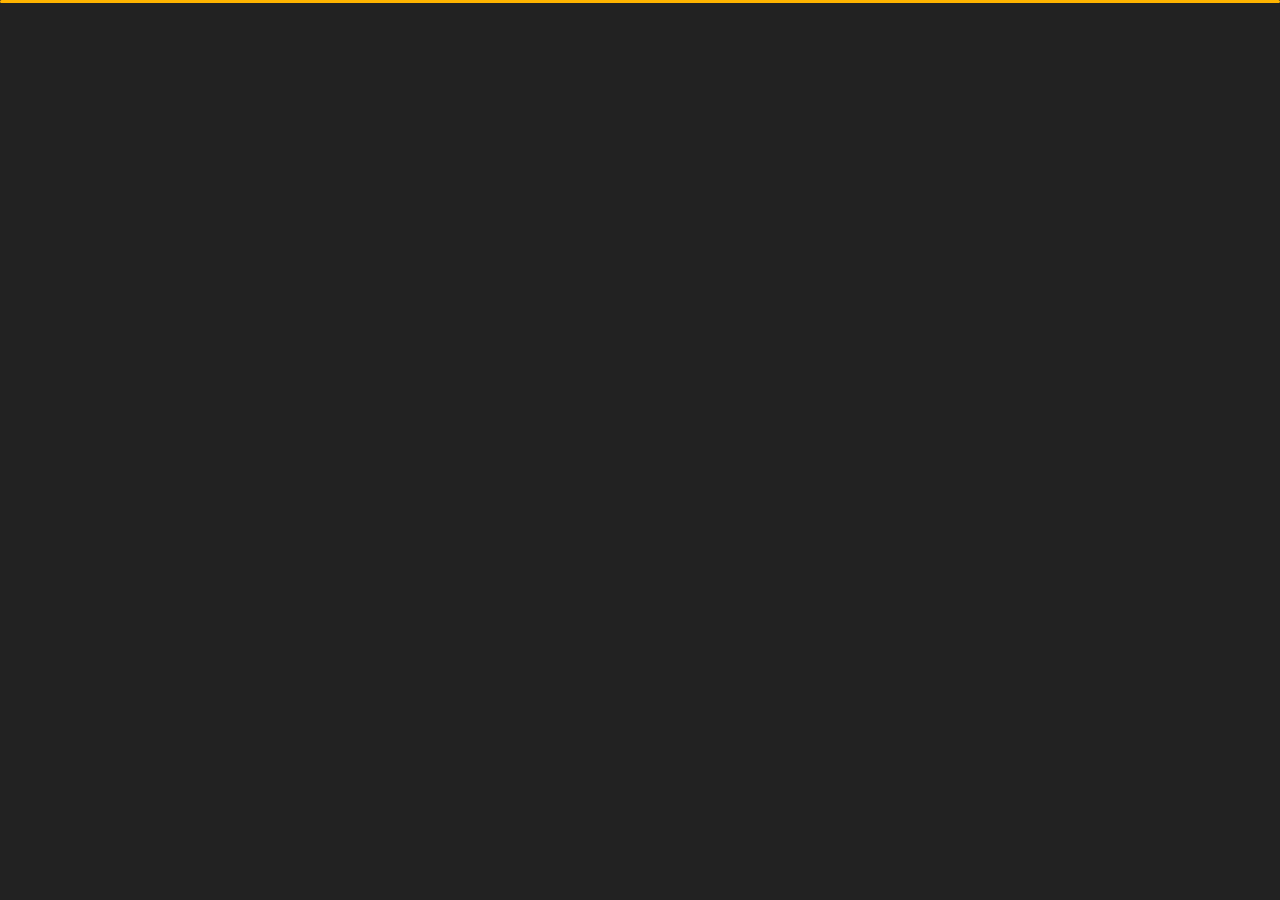
<file: index.html>
﻿<!DOCTYPE html>
<html lang="tr">


<head>
	<meta name="author" content="Hakan Ege Tantunç">
	
<meta name="description" content="Ben Hakan Ege Tantunç - Yazılım Geliştiriciyim: Projelerim ve yeteneklerim için portfolyo sitemi ziyaret edin.">
	
	<meta name="keywords" content="yazılım, yazılım geliştirici, web tasarım, blockchain, geliştirici, programcılık, Hakan Ege Tantunç">
	
	<meta name="LSI_keywords" content="yazılım, geliştirici, web tasarım, programcılık, blockchain">
	
	<meta name="google-site-verification" content="w8rMKYHYZ68lNSjGKz7RPFHPZgoP-QOWj7abZe7WFkc" />	
    <meta charset="utf-8">
	
    <title> Hakan Ege Tantunç - Portfolyo</title>
    <meta name="viewport" content="width=device-width, initial-scale=1">

    <!-- Template Google Fonts -->
    <link href="https://fonts.googleapis.com/css?family=Poppins:400,400i,500,500i,600,600i,700,700i,800,800i,900,900i" rel="stylesheet">
    <link href="https://fonts.googleapis.com/css?family=Open+Sans:300,400,400i,600,600i,700" rel="stylesheet">

    <!-- Template CSS Files -->
    <link href="css/bootstrap.min.css" rel="stylesheet">
    <link href="css/preloader.min.css" rel="stylesheet">
    <link href="css/circle.css" rel="stylesheet">
    <link href="css/font-awesome.min.css" rel="stylesheet">
    <link href="css/fm.revealator.jquery.min.css" rel="stylesheet">
    <link href="css/style.css" rel="stylesheet">

    <!-- CSS Skin File -->
    <link href="css/skins/yellow.css" rel="stylesheet">

    <!-- Live Style Switcher - demo only -->
    <link rel="alternate stylesheet" type="text/css" title="blue" href="css/skins/blue.css" />
    <link rel="alternate stylesheet" type="text/css" title="green" href="css/skins/green.css" />
    <link rel="alternate stylesheet" type="text/css" title="yellow" href="css/skins/yellow.css" />
    <link rel="alternate stylesheet" type="text/css" title="blueviolet" href="css/skins/blueviolet.css" />
    <link rel="alternate stylesheet" type="text/css" title="goldenrod" href="css/skins/goldenrod.css" />
    <link rel="alternate stylesheet" type="text/css" title="magenta" href="css/skins/magenta.css" />
    <link rel="alternate stylesheet" type="text/css" title="orange" href="css/skins/orange.css" />
    <link rel="alternate stylesheet" type="text/css" title="purple" href="css/skins/purple.css" />
    <link rel="alternate stylesheet" type="text/css" title="red" href="css/skins/red.css" />
    <link rel="alternate stylesheet" type="text/css" title="yellowgreen" href="css/skins/yellowgreen.css" />
    <link rel="stylesheet" type="text/css" href="css/styleswitcher.css" />

    <!-- Modernizr JS File -->
    <script src="js/modernizr.custom.js"></script>


	
</head>

<body class="home">
	
<div id="loading-screen" style="background-color: rgb(0, 0, 0);">
	<div class="content">
	  <div class="bars">
		<div class="bar"></div>
		<div class="bar"></div>
		<div class="bar"></div>
		<div class="bar"></div>
		<div class="bar"></div>
		<div class="bar"></div>
		<div class="bar"></div>
	  </div>
	  <div class="bars">
		<div class="bar"></div>
		<div class="bar"></div>
		<div class="bar"></div>
		<div class="bar"></div>
		<div class="bar"></div>
		<div class="bar"></div>
		<div class="bar"></div>
	  </div>
	</div>
  </div>	  
<!-- Live Style Switcher Starts - demo only -->
<div id="switcher" class="">
    <div class="content-switcher">
        <h4>Renk </h4>
        <ul>
            <li>
                <a href="#" onclick="setActiveStyleSheet('purple');" title="purple" class="color"><img src="img/styleswitcher/purple.png" alt="purple"/></a>
            </li>
            <li>
                <a href="#" onclick="setActiveStyleSheet('red');" title="red" class="color"><img src="img/styleswitcher/red.png" alt="red"/></a>
            </li>
            <li>
                <a href="#" onclick="setActiveStyleSheet('blueviolet');" title="blueviolet" class="color"><img src="img/styleswitcher/blueviolet.png" alt="blueviolet"/></a>
            </li>
            <li>
                <a href="#" onclick="setActiveStyleSheet('blue');" title="blue" class="color"><img src="img/styleswitcher/blue.png" alt="blue"/></a>
            </li>
            <li>
                <a href="#" onclick="setActiveStyleSheet('goldenrod');" title="goldenrod" class="color"><img src="img/styleswitcher/goldenrod.png" alt="goldenrod"/></a>
            </li>
            <li>
                <a href="#" onclick="setActiveStyleSheet('magenta');" title="magenta" class="color"><img src="img/styleswitcher/magenta.png" alt="magenta"/></a>
            </li>
            <li>
                <a href="#" onclick="setActiveStyleSheet('yellowgreen');" title="yellowgreen" class="color"><img src="img/styleswitcher/yellowgreen.png" alt="yellowgreen"/></a>
            </li>
            <li>
                <a href="#" onclick="setActiveStyleSheet('orange');" title="orange" class="color"><img src="img/styleswitcher/orange.png" alt="orange"/></a>
            </li>
            <li>
                <a href="#" onclick="setActiveStyleSheet('green');" title="green" class="color"><img src="img/styleswitcher/green.png" alt="green"/></a>
            </li>
            <li>
                <a href="#" onclick="setActiveStyleSheet('yellow');" title="yellow" class="color"><img src="img/styleswitcher/yellow.png" alt="yellow"/></a>
            </li>
        </ul>
           <div id="hideSwitcher">&times;</div>
    </div>
</div>
<div id="showSwitcher" class="styleSecondColor"><i class="fa fa-cog fa-spin"></i></div>
<!-- Live Style Switcher Ends - demo only -->
<!-- Header Starts -->
<header class="header" id="navbar-collapse-toggle">
    <!-- Fixed Navigation Starts -->
    <ul class="icon-menu d-none d-lg-block revealator-slideup revealator-once revealator-delay1">
        <li class="icon-box active">
            <i class="fa fa-home"></i>
            <a href="index.html">
                <h2>Anasayfa</h2>
            </a>
        </li>
        <li class="icon-box">
            <i class="fa fa-user"></i>
            <a href="about.html">
                <h2>Hakkımda</h2>
            </a>
        </li>
        <li class="icon-box">
            <i class="fa fa-briefcase"></i>
            <a href="portfolio.html">
                <h2>PROJELER</h2>
            </a>
        </li>
        <li class="icon-box">
            <i class="fa fa-envelope-open"></i>
            <a href="contact.html">
                <h2>İLETİŞİM</h2>
            </a>
        </li>
        <li class="icon-box">
            <i class="fa fa-comments"></i>
            <a href="blog.html">
                <h2>Blog</h2>
            </a>
        </li>
    </ul>
    <!-- Fixed Navigation Ends -->
    <!-- Mobile Menu Starts -->
    <nav role="navigation" class="d-block d-lg-none">
        <div id="menuToggle">
            <input type="checkbox" />
            <span></span>
            <span></span>
            <span></span>
            <ul class="list-unstyled" id="menu">
                <li class="active"><a href="index.html"><i class="fa fa-home"></i><span>Anasayfa</span></a></li>
                <li><a href="about.html"><i class="fa fa-user"></i><span>Hakkımda</span></a></li>

                <li><a href="portfolio.html"><i class="fa fa-folder-open"></i><span>PROJELER</span></a></li>
                <li><a href="contact.html"><i class="fa fa-envelope-open"></i><span>İletİşİm</span></a></li>
                <li><a href="blog.html"><i class="fa fa-comments"></i><span>Blog</span></a></li>
            </ul>
        </div>
    </nav>
    <!-- Mobile Menu Ends -->
</header>
<!-- Header Ends -->
<!-- Main Content Starts -->
	
<section class="container-fluid main-container container-home p-0 revealator-slideup revealator-once revealator-delay1">
    <div class="color-block d-none d-lg-block"></div>
    <div class="row home-details-container align-items-center">
        <div class="col-lg-4 bg position-fixed d-none d-lg-block"></div>
		<div class="col-12 d-block d-sm-none">
                        <img src="img/ege.jpg" class="img-fluid main-img-mobile" alt="Benim Fotoğrafım" />
                    </div>
        <div class="col-12 col-lg-8 offset-lg-4 home-details text-left text-sm-center text-lg-left">
            <div>
                <img src="img/ege.jpg" class="img-fluid main-img-mobile d-none d-sm-block d-lg-none" alt="Benim fotoğrafım" />
				
                <h6 class="text-uppercase open-sans-font mb-0 d-block d-sm-none d-lg-block">MERHABA !</h6>
				
                <h1 class="text-uppercase poppins-font"><span>Ben&nbsp;</span> Hakan Ege Tantunç</h1>
				
				
                <p class="open-sans-font">Kırşehir Ahi Evran Üniversitesi Bilgisayar Programcılığı  öğrencisiyim. Web tasarım ve Blockchain Yazılımcı olmak ve kendimi daha çok geliştirmek için çalışıyorum.</p>
                <a href="about.html" class="btn btn-about">Hakkımda Daha Fazlası</a>
          </div>
        </div>
    </div>
</section>
<!-- Main Content Ends -->

<!-- Template JS Files -->
<script src="js/jquery-3.5.0.min.js"></script>
<script src="js/styleswitcher.js"></script>
<script src="js/preloader.min.js"></script>
<script src="js/fm.revealator.jquery.min.js"></script>
<script src="js/imagesloaded.pkgd.min.js"></script>
<script src="js/masonry.pkgd.min.js"></script>
<script src="js/classie.js"></script>
<script src="js/cbpGridGallery.js"></script>
<script src="js/jquery.hoverdir.js"></script>
<script src="js/popper.min.js"></script>
<script src="js/bootstrap.js"></script>
<script src="js/custom.js"></script>
	<script>
window.addEventListener('load', function () {
  const loader = document.querySelector('#loading-screen');
  loader.classList.add('hidden');
});


</script>

</body>

</html>
</file>
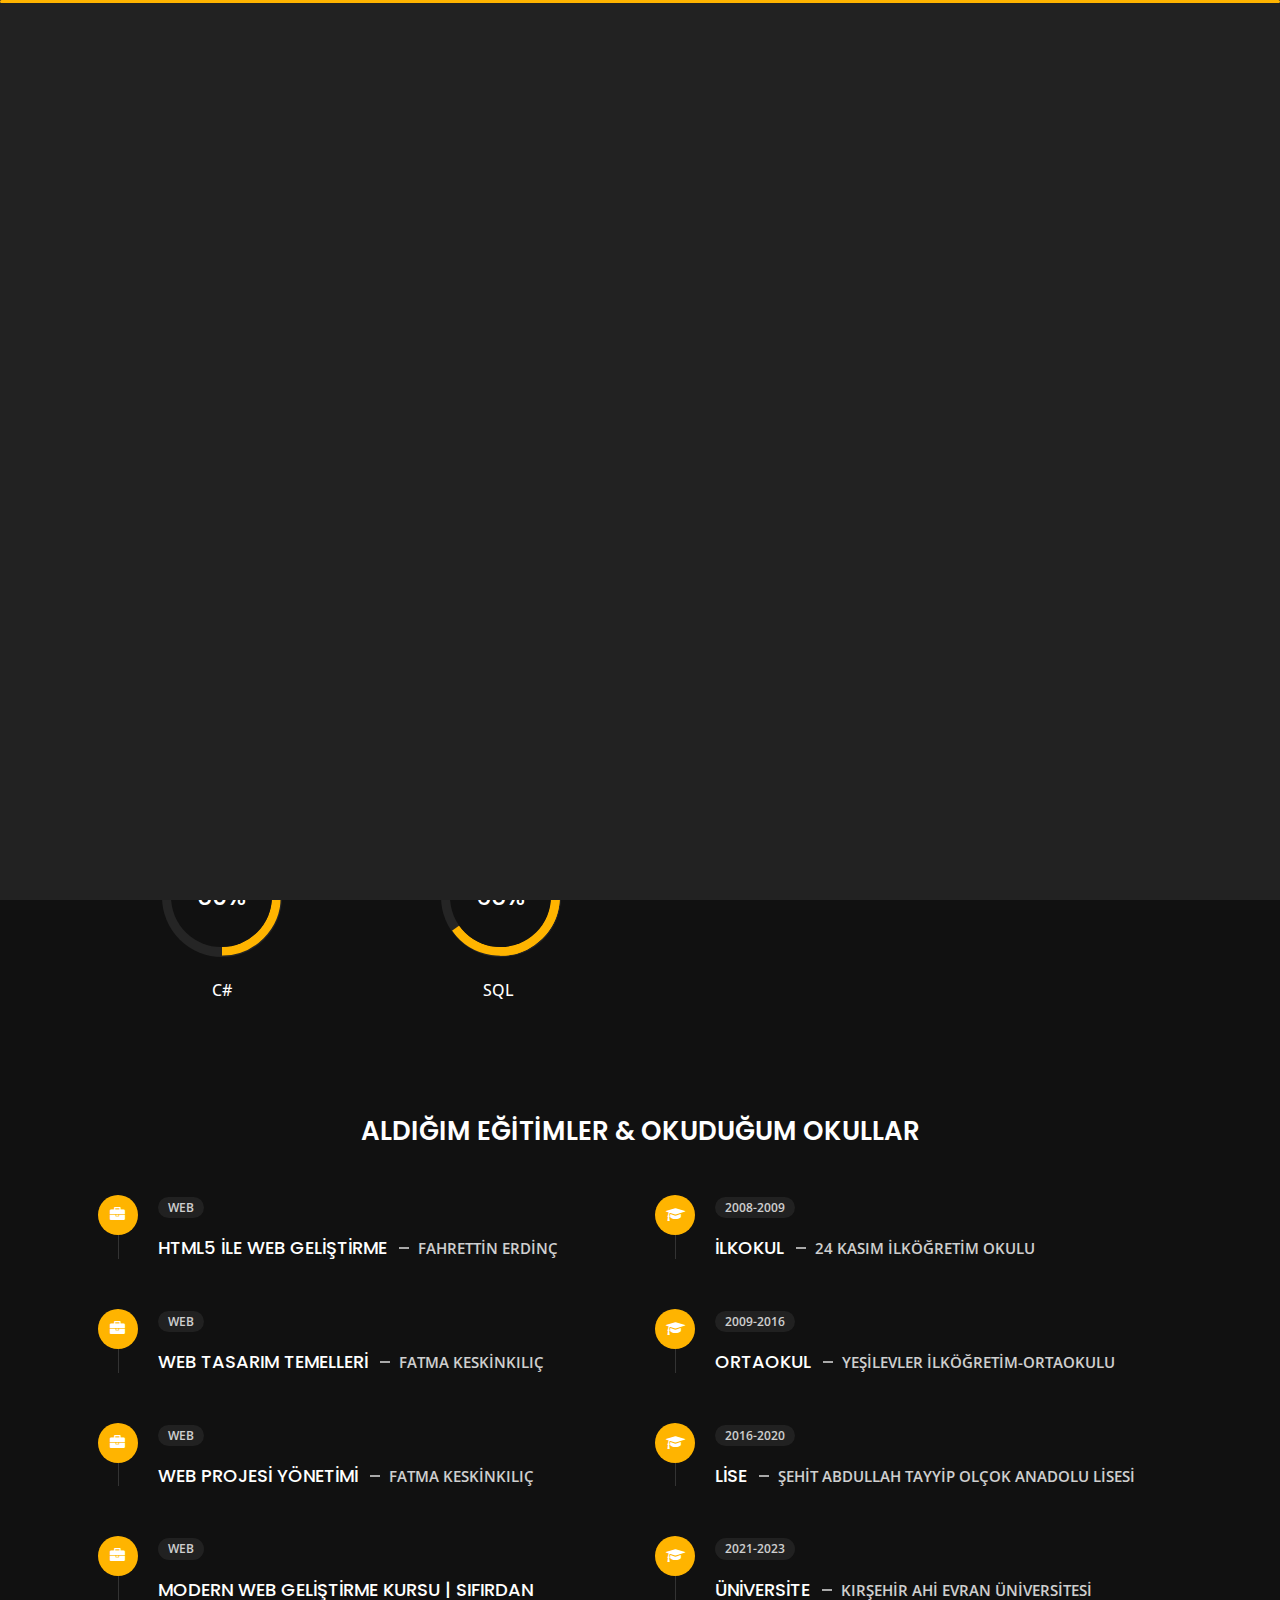
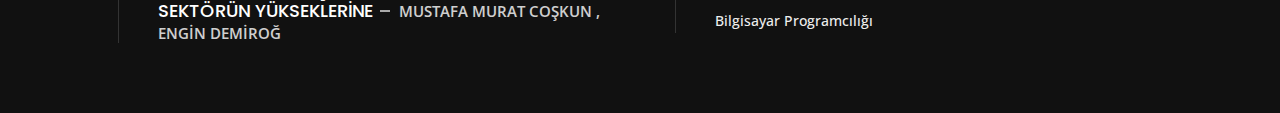
<file: about.html>
<!DOCTYPE html>
<html lang="tr">


<head>
    <meta charset="utf-8">
    <title>Hakan Ege Hakkında</title>
    <meta name="viewport" content="width=device-width, initial-scale=1">

    <!-- Template Google Fonts -->
    <link href="https://fonts.googleapis.com/css?family=Poppins:400,400i,500,500i,600,600i,700,700i,800,800i,900,900i" rel="stylesheet">
    <link href="https://fonts.googleapis.com/css?family=Open+Sans:300,400,400i,600,600i,700" rel="stylesheet">

    <!-- Template CSS Files -->
    <link href="css/bootstrap.min.css" rel="stylesheet">
    <link href="css/preloader.min.css" rel="stylesheet">
    <link href="css/circle.css" rel="stylesheet">
    <link href="css/font-awesome.min.css" rel="stylesheet">
    <link href="css/fm.revealator.jquery.min.css" rel="stylesheet">
    <link href="css/style.css" rel="stylesheet">

    <!-- CSS Skin File -->
    <link href="css/skins/yellow.css" rel="stylesheet">

    <!-- Live Style Switcher - demo only -->
    <link rel="alternate stylesheet" type="text/css" title="blue" href="css/skins/blue.css" />
    <link rel="alternate stylesheet" type="text/css" title="green" href="css/skins/green.css" />
    <link rel="alternate stylesheet" type="text/css" title="yellow" href="css/skins/yellow.css" />
    <link rel="alternate stylesheet" type="text/css" title="blueviolet" href="css/skins/blueviolet.css" />
    <link rel="alternate stylesheet" type="text/css" title="goldenrod" href="css/skins/goldenrod.css" />
    <link rel="alternate stylesheet" type="text/css" title="magenta" href="css/skins/magenta.css" />
    <link rel="alternate stylesheet" type="text/css" title="orange" href="css/skins/orange.css" />
    <link rel="alternate stylesheet" type="text/css" title="purple" href="css/skins/purple.css" />
    <link rel="alternate stylesheet" type="text/css" title="red" href="css/skins/red.css" />
    <link rel="alternate stylesheet" type="text/css" title="yellowgreen" href="css/skins/yellowgreen.css" />
    <link rel="stylesheet" type="text/css" href="css/styleswitcher.css" />

    <!-- Modernizr JS File -->
    <script src="js/modernizr.custom.js"></script>
</head>

<body class="about">
	<div id="loading-screen" style="background-color: rgb(0, 0, 0);">
	<div class="content">
	  <div class="bars">
		<div class="bar"></div>
		<div class="bar"></div>
		<div class="bar"></div>
		<div class="bar"></div>
		<div class="bar"></div>
		<div class="bar"></div>
		<div class="bar"></div>
	  </div>
	  <div class="bars">
		<div class="bar"></div>
		<div class="bar"></div>
		<div class="bar"></div>
		<div class="bar"></div>
		<div class="bar"></div>
		<div class="bar"></div>
		<div class="bar"></div>
	  </div>
	</div>
  </div>	
<!-- Live Style Switcher Starts - demo only -->
<div id="switcher" class="">
    <div class="content-switcher">
        <h4>STYLE SWITCHER</h4>
        <ul>
            <li>
                <a href="#" onclick="setActiveStyleSheet('purple');" title="purple" class="color"><img src="img/styleswitcher/purple.png" alt="purple"/></a>
            </li>
            <li>
                <a href="#" onclick="setActiveStyleSheet('red');" title="red" class="color"><img src="img/styleswitcher/red.png" alt="red"/></a>
            </li>
            <li>
                <a href="#" onclick="setActiveStyleSheet('blueviolet');" title="blueviolet" class="color"><img src="img/styleswitcher/blueviolet.png" alt="blueviolet"/></a>
            </li>
            <li>
                <a href="#" onclick="setActiveStyleSheet('blue');" title="blue" class="color"><img src="img/styleswitcher/blue.png" alt="blue"/></a>
            </li>
            <li>
                <a href="#" onclick="setActiveStyleSheet('goldenrod');" title="goldenrod" class="color"><img src="img/styleswitcher/goldenrod.png" alt="goldenrod"/></a>
            </li>
            <li>
                <a href="#" onclick="setActiveStyleSheet('magenta');" title="magenta" class="color"><img src="img/styleswitcher/magenta.png" alt="magenta"/></a>
            </li>
            <li>
                <a href="#" onclick="setActiveStyleSheet('yellowgreen');" title="yellowgreen" class="color"><img src="img/styleswitcher/yellowgreen.png" alt="yellowgreen"/></a>
            </li>
            <li>
                <a href="#" onclick="setActiveStyleSheet('orange');" title="orange" class="color"><img src="img/styleswitcher/orange.png" alt="orange"/></a>
            </li>
            <li>
                <a href="#" onclick="setActiveStyleSheet('green');" title="green" class="color"><img src="img/styleswitcher/green.png" alt="green"/></a>
            </li>
            <li>
                <a href="#" onclick="setActiveStyleSheet('yellow');" title="yellow" class="color"><img src="img/styleswitcher/yellow.png" alt="yellow"/></a>
            </li>
        </ul>

        <div id="hideSwitcher">&times;</div>
    </div>

</div>
<div id="showSwitcher" class="styleSecondColor"><i class="fa fa-cog fa-spin"></i></div>
<!-- Live Style Switcher Ends - demo only -->
<!-- Header Starts -->
<header class="header" id="navbar-collapse-toggle">
    <!-- Fixed Navigation Starts -->
    <ul class="icon-menu d-none d-lg-block revealator-slideup revealator-once revealator-delay1">
        <li class="icon-box">
            <i class="fa fa-home"></i>
            <a href="index.html">
                <h2>ANASAYFA</h2>
            </a>
        </li>
        <li class="icon-box active">
            <i class="fa fa-user"></i>
            <a href="about.html">
                <h2>HAKKIMDA</h2>
            </a>
        </li>

        <li class="icon-box">
            <i class="fa fa-briefcase"></i>
            <a href="portfolio.html">
                <h2>PROJELER</h2>
            </a>
        </li>

        <li class="icon-box">
            <i class="fa fa-envelope-open"></i>
            <a href="contact.html">
                <h2>İLETİŞİM</h2>
            </a>
        </li>
        <li class="icon-box">
            <i class="fa fa-comments"></i>
            <a href="blog.html">
                <h2>Blog</h2>
            </a>
        </li>
    </ul>
    <!-- Fixed Navigation Ends -->
    <!-- Mobile Menu Starts -->
    <nav role="navigation" class="d-block d-lg-none">
        <div id="menuToggle">
            <input type="checkbox" />
            <span></span>
            <span></span>
            <span></span>
            <ul class="list-unstyled" id="menu">
                <li><a href="index.html"><i class="fa fa-home"></i><span>Anasayfa</span></a></li>
                <li class="active"><a href="about.html"><i class="fa fa-user"></i><span>Hakkımda</span></a></li>

                <li><a href="portfolio.html"><i class="fa fa-folder-open"></i><span>PROJELER</span></a></li>
                <li><a href="contact.html"><i class="fa fa-envelope-open"></i><span>İletişim</span></a></li>
                <li><a href="blog.html"><i class="fa fa-comments"></i><span>Blog</span></a></li>
            </ul>
        </div>
    </nav>
    <!-- Mobile Menu Ends -->
</header>
<!-- Header Ends -->
<!-- Page Title Starts -->
<section class="title-section text-left text-sm-center revealator-slideup revealator-once revealator-delay1">
    <h1>Hakkım <span>DA</span></h1>
    <span class="title-bg">Hakan Ege</span>
</section>
<!-- Page Title Ends -->
<!-- Main Content Starts -->
<section class="main-content revealator-slideup revealator-once revealator-delay1">
    <div class="container">
        <div class="row">
            <!-- Personal Info Starts -->
            <div class="col-12 col-lg-5 col-xl-6">
                <div class="row">
                    <div class="col-12">
                        <h3 class="text-uppercase custom-title mb-0 ft-wt-600">Kişisel Bilgilerim</h3>
                    </div>
                    <div class="col-12 d-block d-sm-none">
                        <img src="img/ege.jpg" class="img-fluid main-img-mobile" alt="my picture" />
                    </div>
                    <div class="col-6">
                        <ul class="about-list list-unstyled open-sans-font">
                            <li> <span class="title">Ad :</span> <span class="value d-block d-sm-inline-block d-lg-block d-xl-inline-block">Hakan Ege</span> </li>
                            <li> <span class="title">Soyad :</span> <span class="value d-block d-sm-inline-block d-lg-block d-xl-inline-block">Tantunç</span> </li>
                            <li> <span class="title">Yaş :</span> <span class="value d-block d-sm-inline-block d-lg-block d-xl-inline-block">21</span> </li>
                            <li> <span class="title">Ülke :</span> <span class="value d-block d-sm-inline-block d-lg-block d-xl-inline-block">Türkiye</span> </li>
                            
                        </ul>
                    </div>
                    <div class="col-6">
                        <ul class="about-list list-unstyled open-sans-font">
                            <li> <span class="title">Adres:</span> <span class="value d-block d-sm-inline-block d-lg-block d-xl-inline-block">
                                Kırşehir&nbsp;</span> </li>
                            <li> <span class="title">Telefon:</span>&nbsp; <span class="value d-block d-sm-inline-block d-lg-block d-xl-inline-block">&nbsp;</span> </li>
                            <li> <span class="title">Email :</span> <span class="value d-block d-sm-inline-block d-lg-block d-xl-inline-block">Hakan Ege4006gmail.com&nbsp;&nbsp;</span> </li>
                            <li> <span class="title">Diller :</span> <span class="value d-block d-sm-inline-block d-lg-block d-xl-inline-block">English A1</span> </li>
                            
                        </ul>
                    </div>
                    <div class="col-12 mt-3">
                        <a href="cv.html" class="btn btn-download">Download CV</a>
                    </div>
                </div>
            </div>
            <!-- Personal Info Ends -->
            <!-- Boxes Starts -->
            <div class="col-12 col-lg-7 col-xl-6 mt-5 mt-lg-0">
                <div class="row">
                    <div class="col-6">
                        <div class="box-stats with-margin">
                            <h3 class="poppins-font position-relative">0&nbsp;</h3>
                            <p class="open-sans-font m-0 position-relative text-uppercase">Yıllık <span class="d-block">deneyim</span></p>
                      </div>
                    </div>
                    <div class="col-6">
                        <div class="box-stats with-margin">
                            <h3 class="poppins-font position-relative">50&nbsp;</h3>
                            <p class="open-sans-font m-0 position-relative text-uppercase">Tamamlanan <span class="d-block">projeler</span></p>
                        </div>
                    </div>
                    <div class="col-6">
<!--
                        <div class="box-stats">
                            <h3 class="poppins-font position-relative">81</h3>
                            <p class="open-sans-font m-0 position-relative text-uppercase">Happy<span class="d-block">customers</span></p>
                        </div>

                    </div>-->
<!--
                    <div class="col-6">
                        <div class="box-stats">
                            <h3 class="poppins-font position-relative">53</h3>
                            <p class="open-sans-font m-0 position-relative text-uppercase">awards <span class="d-block">won</span></p>
                        </div>
                    </div>
-->
                </div>
            </div>
            <!-- Boxes Ends -->
        </div>
        <hr class="separator">
        <!-- Skills Starts -->
        <div class="row">
            <div class="col-12">
                <h3 class="text-uppercase pb-4 pb-sm-5 mb-3 mb-sm-0 text-left text-sm-center custom-title ft-wt-600">Yeteneklerim</h3>
            </div>
          <div class="col-6 col-md-3 mb-3 mb-sm-5">
            <div class="c100 p25">
                    <span>25%</span>
                    <div class="slice">
                        <div class="bar"></div>
                        <div class="fill"></div>
                    </div>
              </div>
              <h6 class="text-uppercase open-sans-font text-center mt-2 mt-sm-4">javascript</h6>
            </div>
          <div class="col-6 col-md-3 mb-3 mb-sm-5">
            <div class="c100 p89">
                    <span>89%</span>
                    <div class="slice">
                        <div class="bar"></div>
                        <div class="fill"></div>
                    </div>
              </div>
              <h6 class="text-uppercase open-sans-font text-center mt-2 mt-sm-4">html&nbsp;</h6>
            </div>
            <div class="col-6 col-md-3 mb-3 mb-sm-5">
                <div class="c100 p70">
                    <span>70%</span>
                    <div class="slice">
                        <div class="bar"></div>
                        <div class="fill"></div>
                    </div>
                </div>
                <h6 class="text-uppercase open-sans-font text-center mt-2 mt-sm-4">css</h6>
            </div>
            <div class="col-6 col-md-3 mb-3 mb-sm-5">
                <div class="c100 p66">
                    <span>66%</span>
                    <div class="slice">
                        <div class="bar"></div>
                        <div class="fill"></div>
                    </div>
                </div>
                <h6 class="text-uppercase open-sans-font text-center mt-2 mt-sm-4">php</h6>
            </div>
<!--
            <div class="col-6 col-md-3 mb-3 mb-sm-5">
                <div class="c100 p95">
                    <span>95%</span>
                    <div class="slice">
                        <div class="bar"></div>
                        <div class="fill"></div>
                    </div>
                </div>
                <h6 class="text-uppercase open-sans-font text-center mt-2 mt-sm-4">wordpress</h6>
            </div>
-->
          <div class="col-6 col-md-3 mb-3 mb-sm-5">
            <div class="c100 p50">
                    <span>50%</span>
                    <div class="slice">
                        <div class="bar"></div>
                        <div class="fill"></div>
                    </div>
              </div>
              <h6 class="text-uppercase open-sans-font text-center mt-2 mt-sm-4">c#</h6>
            </div>
          <div class="col-6 col-md-3 mb-3 mb-sm-5">
            <div class="c100 p65">
                    <span>65%</span>
                    <div class="slice">
                        <div class="bar"></div>
                        <div class="fill"></div>
                    </div>
              </div>
              <h6 class="text-uppercase open-sans-font text-center mt-2 mt-sm-4">SQl&nbsp;</h6>
            </div>
<!--
            <div class="col-6 col-md-3 mb-3 mb-sm-5">
                <div class="c100 p45">
                    <span>45%</span>
                    <div class="slice">
                        <div class="bar"></div>
                        <div class="fill"></div>
                    </div>
                </div>
                <h6 class="text-uppercase open-sans-font text-center mt-2 mt-sm-4">react</h6>
            </div>
-->
        </div>
        <!-- Skills Ends -->
        <hr class="separator mt-1">
        <!-- Experience & Education Starts -->
        <div class="row">
            <div class="col-12">
                <h3 class="text-uppercase pb-5 mb-0 text-left text-sm-center custom-title ft-wt-600"> <span>Aldığım Eğitimler &amp; Okuduğum okullar</span> </h3>
            </div>
            <div class="col-lg-6 m-15px-tb">
                <div class="resume-box">
                    <ul>
                        <li>
                            <div class="icon">
                                <i class="fa fa-briefcase"></i>
                            </div>
                            <span class="time open-sans-font text-uppercase">WEB</span>
                            <h5 class="poppins-font text-uppercase">HTML5 ile Web Geliştirme <span class="place open-sans-font">FAHRETTİN ERDİNÇ</span></h5>
                        </li>
                        <li>
                            <div class="icon">
                                <i class="fa fa-briefcase"></i>
                            </div>
                            <span class="time open-sans-font text-uppercase">Web</span>
                            <h5 class="poppins-font text-uppercase">Web Tasarım Temelleri <span class="place open-sans-font">Fatma keskinkılıç</span></h5>                            
                        </li>
                        <li>
                            <div class="icon">
                                <i class="fa fa-briefcase"></i>
                            </div>
                            <span class="time open-sans-font text-uppercase">WEb</span>
                            <h5 class="poppins-font text-uppercase">Web Projesi yönetimi <span class="place open-sans-font">Fatma Keskinkılıç</span></h5>
                            
                        </li>
						   <li>
                            <div class="icon">
                                <i class="fa fa-briefcase"></i>
                            </div>
                            <span class="time open-sans-font text-uppercase">WEb</span>
                            <h5 class="poppins-font text-uppercase">Modern Web Geliştirme Kursu | Sıfırdan Sektörün Yükseklerine<span class="place open-sans-font">mustafa murat coşkun , engin demiroğ</span></h5>
                            
                        </li>
                    </ul>
                </div>
            </div>
            <div class="col-lg-6 m-15px-tb">
                <div class="resume-box">
                    <ul>
                        <li>
                            <div class="icon">
                                <i class="fa fa-graduation-cap"></i>
                            </div>
                            <span class="time open-sans-font text-uppercase">2008-2009</span>
                            <h5 class="poppins-font text-uppercase">ilkokul <span class="place open-sans-font">24 Kasım İlköğretim okulu&nbsp;</span></h5>
                            
                        </li>
                        <li>
                            <div class="icon">
                                <i class="fa fa-graduation-cap"></i>
                            </div>
                            <span class="time open-sans-font text-uppercase">2009-2016</span>
                            <h5 class="poppins-font text-uppercase">Ortaokul <span class="place open-sans-font">Yeşilevler İlköğretim-Ortaokulu</span></h5>
                            
                        </li>
                        <li>
                            <div class="icon">
                                <i class="fa fa-graduation-cap"></i>
                            </div>
                            <span class="time open-sans-font text-uppercase">2016-2020</span>
                            <h5 class="poppins-font text-uppercase">Lise <span class="place open-sans-font">Şehit Abdullah Tayyip Olçok Anadolu Lisesi</span></h5>
                            
                        </li>
						<li>
                            <div class="icon">
                                <i class="fa fa-graduation-cap"></i>
                            </div>
                            <span class="time open-sans-font text-uppercase">2021-2023</span>
                            <h5 class="poppins-font text-uppercase">Üniversite <span class="place open-sans-font">Kırşehir ahi evran üniversitesi </span></h5>
							<p class="open-sans-font">Bilgisayar Programcılığı</p>
                            
                        </li>
						
                    </ul>
                </div>
            </div>
        </div>
        <!-- Experience & Education Ends -->
    </div>
</section>
<!-- Main Content Ends -->

<!-- Template JS Files -->
<script src="js/jquery-3.5.0.min.js"></script>
<script src="js/styleswitcher.js"></script>
<script src="js/preloader.min.js"></script>
<script src="js/fm.revealator.jquery.min.js"></script>
<script src="js/imagesloaded.pkgd.min.js"></script>
<script src="js/masonry.pkgd.min.js"></script>
<script src="js/classie.js"></script>
<script src="js/cbpGridGallery.js"></script>
<script src="js/jquery.hoverdir.js"></script>
<script src="js/popper.min.js"></script>
<script src="js/bootstrap.js"></script>
<script src="js/custom.js"></script>
<!--Sayfa Yüklenince ekrandan gitmesini sağlar-->
<script>
window.addEventListener('load', function () {
  const loader = document.querySelector('#loading-screen');
  loader.classList.add('hidden');
});
</script>

</body>


</html>
</file>
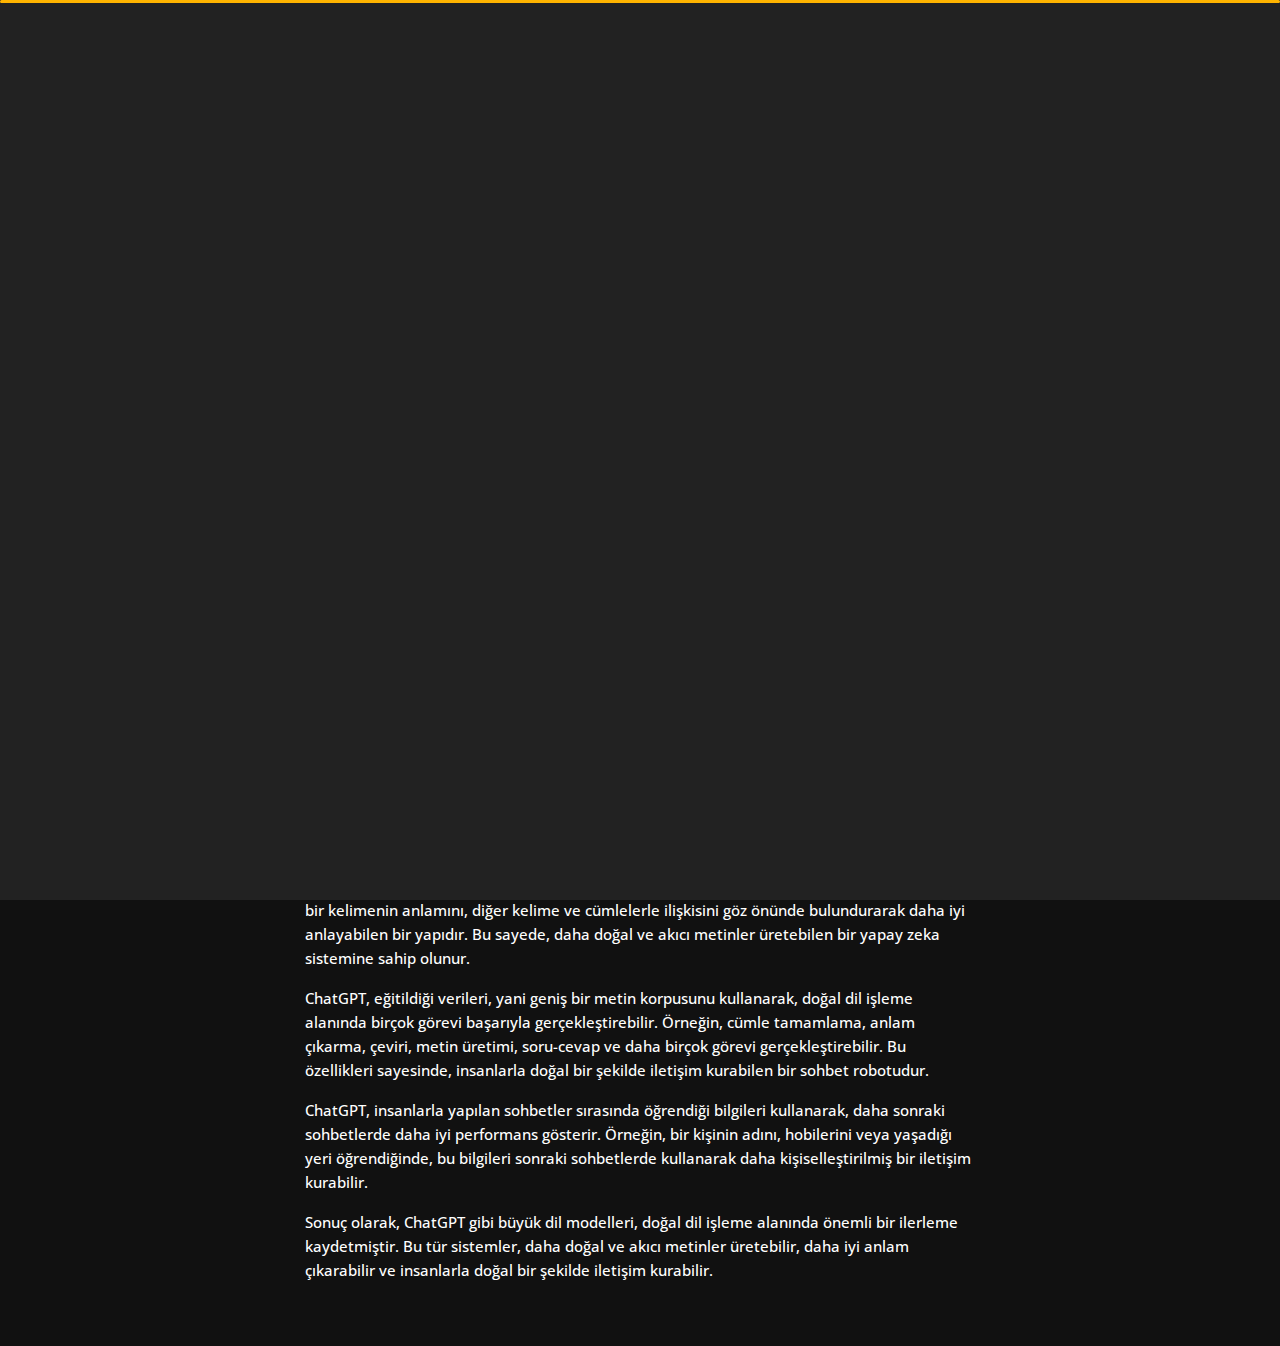
<file: blog-post.html>
<!DOCTYPE html>
<html lang="tr">


<head>
    <meta charset="utf-8">
    <title>Hakan Ege Blog</title>
    <meta name="viewport" content="width=device-width, initial-scale=1">

    <!-- Template Google Fonts -->
    <link href="https://fonts.googleapis.com/css?family=Poppins:400,400i,500,500i,600,600i,700,700i,800,800i,900,900i" rel="stylesheet">
    <link href="https://fonts.googleapis.com/css?family=Open+Sans:300,400,400i,600,600i,700" rel="stylesheet">

    <!-- Template CSS Files -->
    <link href="css/bootstrap.min.css" rel="stylesheet">
    <link href="css/preloader.min.css" rel="stylesheet">
    <link href="css/circle.css" rel="stylesheet">
    <link href="css/font-awesome.min.css" rel="stylesheet">
    <link href="css/fm.revealator.jquery.min.css" rel="stylesheet">
    <link href="css/style.css" rel="stylesheet">

    <!-- CSS Skin File -->
    <link href="css/skins/yellow.css" rel="stylesheet">

    <!-- Live Style Switcher - demo only -->
    <link rel="alternate stylesheet" type="text/css" title="blue" href="css/skins/blue.css" />
    <link rel="alternate stylesheet" type="text/css" title="green" href="css/skins/green.css" />
    <link rel="alternate stylesheet" type="text/css" title="yellow" href="css/skins/yellow.css" />
    <link rel="alternate stylesheet" type="text/css" title="blueviolet" href="css/skins/blueviolet.css" />
    <link rel="alternate stylesheet" type="text/css" title="goldenrod" href="css/skins/goldenrod.css" />
    <link rel="alternate stylesheet" type="text/css" title="magenta" href="css/skins/magenta.css" />
    <link rel="alternate stylesheet" type="text/css" title="orange" href="css/skins/orange.css" />
    <link rel="alternate stylesheet" type="text/css" title="purple" href="css/skins/purple.css" />
    <link rel="alternate stylesheet" type="text/css" title="red" href="css/skins/red.css" />
    <link rel="alternate stylesheet" type="text/css" title="yellowgreen" href="css/skins/yellowgreen.css" />
    <link rel="stylesheet" type="text/css" href="css/styleswitcher.css" />

    <!-- Modernizr JS File -->
    <script src="js/modernizr.custom.js"></script>
</head>

<body class="blog-post">
	<div id="loading-screen" style="background-color: rgb(0, 0, 0);">
	<div class="content">
	  <div class="bars">
		<div class="bar"></div>
		<div class="bar"></div>
		<div class="bar"></div>
		<div class="bar"></div>
		<div class="bar"></div>
		<div class="bar"></div>
		<div class="bar"></div>
	  </div>
	  <div class="bars">
		<div class="bar"></div>
		<div class="bar"></div>
		<div class="bar"></div>
		<div class="bar"></div>
		<div class="bar"></div>
		<div class="bar"></div>
		<div class="bar"></div>
	  </div>
	</div>
  </div>
<!-- Live Style Switcher Starts - demo only -->
<div id="switcher" class="">
    <div class="content-switcher">
        <h4>Tema Seçici</h4>
        <ul>
            <li>
                <a href="#" onclick="setActiveStyleSheet('purple');" title="purple" class="color"><img src="img/styleswitcher/purple.png" alt="purple"/></a>
            </li>
            <li>
                <a href="#" onclick="setActiveStyleSheet('red');" title="red" class="color"><img src="img/styleswitcher/red.png" alt="red"/></a>
            </li>
            <li>
                <a href="#" onclick="setActiveStyleSheet('blueviolet');" title="blueviolet" class="color"><img src="img/styleswitcher/blueviolet.png" alt="blueviolet"/></a>
            </li>
            <li>
                <a href="#" onclick="setActiveStyleSheet('blue');" title="blue" class="color"><img src="img/styleswitcher/blue.png" alt="blue"/></a>
            </li>
            <li>
                <a href="#" onclick="setActiveStyleSheet('goldenrod');" title="goldenrod" class="color"><img src="img/styleswitcher/goldenrod.png" alt="goldenrod"/></a>
            </li>
            <li>
                <a href="#" onclick="setActiveStyleSheet('magenta');" title="magenta" class="color"><img src="img/styleswitcher/magenta.png" alt="magenta"/></a>
            </li>
            <li>
                <a href="#" onclick="setActiveStyleSheet('yellowgreen');" title="yellowgreen" class="color"><img src="img/styleswitcher/yellowgreen.png" alt="yellowgreen"/></a>
            </li>
            <li>
                <a href="#" onclick="setActiveStyleSheet('orange');" title="orange" class="color"><img src="img/styleswitcher/orange.png" alt="orange"/></a>
            </li>
            <li>
                <a href="#" onclick="setActiveStyleSheet('green');" title="green" class="color"><img src="img/styleswitcher/green.png" alt="green"/></a>
            </li>
            <li>
                <a href="#" onclick="setActiveStyleSheet('yellow');" title="yellow" class="color"><img src="img/styleswitcher/yellow.png" alt="yellow"/></a>
            </li>
        </ul>

       <div id="hideSwitcher">&times;</div>
    </div>
</div>
<div id="showSwitcher" class="styleSecondColor"><i class="fa fa-cog fa-spin"></i></div>
<!-- Live Style Switcher Ends - demo only -->
<!-- Header Starts -->
<header class="header" id="navbar-collapse-toggle">
    <!-- Fixed Navigation Starts -->
    <ul class="icon-menu d-none d-lg-block revealator-slideup revealator-once revealator-delay1">
        <li class="icon-box">
            <i class="fa fa-home"></i>
            <a href="index.html">
                <h2>Anasayfa</h2>
            </a>
        </li>
        <li class="icon-box">
            <i class="fa fa-user"></i>
            <a href="about.html">
                <h2>Hakkımda</h2>
            </a>
        </li>
        <li class="icon-box">
            <i class="fa fa-briefcase"></i>
            <a href="portfolio.html">
                <h2>PROJELER</h2>
            </a>
        </li>
        <li class="icon-box">
            <i class="fa fa-envelope-open"></i>
            <a href="contact.html">
                <h2>İletişim</h2>
            </a>
        </li>
        <li class="icon-box active">
            <i class="fa fa-comments"></i>
            <a href="blog.html">
                <h2>Blog</h2>
            </a>
        </li>
    </ul>
    <!-- Fixed Navigation Ends -->
    <!-- Mobile Menu Starts -->
    <nav role="navigation" class="d-block d-lg-none">
        <div id="menuToggle">
            <input type="checkbox" />
            <span></span>
            <span></span>
            <span></span>
            <ul class="list-unstyled" id="menu">
                <li><a href="index.html"><i class="fa fa-home"></i><span>Anasayfa</span></a></li>
                <li><a href="about.html"><i class="fa fa-user"></i><span>Hakkımda</span></a></li>
                <li><a href="portfolio.html"><i class="fa fa-folder-open"></i><span>PROJELER</span></a></li>
                <li><a href="contact.html"><i class="fa fa-envelope-open"></i><span>İletişim</span></a></li>
                <li class="active"><a href="blog.html"><i class="fa fa-comments"></i><span>Blog</span></a></li>
            </ul>
        </div>
    </nav>
    <!-- Mobile Menu Ends -->
</header>
<!-- Header Ends -->
<!-- Page Title Starts -->
<section class="title-section text-left text-sm-center revealator-slideup revealator-once revealator-delay1">
    <h1> <span>blog</span></h1>
    <span class="title-bg">Hakan Ege</span>
</section>
<!-- Page Title Ends -->
<!-- Main Content Starts -->
<section class="main-content revealator-slideup revealator-once revealator-delay1">
    <div class="container">
        <div class="row">
            <!-- Article Starts -->
            <article class="col-12">
                <!-- Meta Starts -->
                <div class="meta open-sans-font">
                    <span><i class="fa fa-user"></i> Hakan Ege</span>
                    <span class="date"><i class="fa fa-calendar"></i> 3 Nisan 2023</span>
                    <span><i class="fa fa-tags"></i> chatgpt,openAI,</span>
                </div>
                <!-- Meta Ends -->
                <!-- Article Content Starts -->
                <h1 class="text-uppercase text-capitalize">Nedir Bu ChatGPT-4</h1>
                <img src="img/blog/blog-post-1.jpg" class="img-fluid" alt="Blog image"/>
                <div class="blog-excerpt open-sans-font pb-5">
                    <p>Tam adı "Generative Pre-trained Transformer 3" olan ChatGPT, OpenAI tarafından eğitilen büyük bir dil modelidir. Dil modelleri, insanların doğal dilde iletişim kurduğu şekillerde konuşmaları anlamak, işlemek ve üretmek için tasarlanmış yapay zeka sistemleridir.</p>
                    <p>ChatGPT, özellikle doğal dil işleme (NLP) alanında büyük bir atılım sağlayan "transformer" mimarisine dayanır. Transformer, dil modellerindeki çift yönlü dikkat mekanizması sayesinde bir kelimenin anlamını, diğer kelime ve cümlelerle ilişkisini göz önünde bulundurarak daha iyi anlayabilen bir yapıdır. Bu sayede, daha doğal ve akıcı metinler üretebilen bir yapay zeka sistemine sahip olunur.</p>
                    <p>ChatGPT, eğitildiği verileri, yani geniş bir metin korpusunu kullanarak, doğal dil işleme alanında birçok görevi başarıyla gerçekleştirebilir. Örneğin, cümle tamamlama, anlam çıkarma, çeviri, metin üretimi, soru-cevap ve daha birçok görevi gerçekleştirebilir. Bu özellikleri sayesinde, insanlarla doğal bir şekilde iletişim kurabilen bir sohbet robotudur.</p>
					<p>ChatGPT, insanlarla yapılan sohbetler sırasında öğrendiği bilgileri kullanarak, daha sonraki sohbetlerde daha iyi performans gösterir. Örneğin, bir kişinin adını, hobilerini veya yaşadığı yeri öğrendiğinde, bu bilgileri sonraki sohbetlerde kullanarak daha kişiselleştirilmiş bir iletişim kurabilir.</p>
					<p>Sonuç olarak, ChatGPT gibi büyük dil modelleri, doğal dil işleme alanında önemli bir ilerleme kaydetmiştir. Bu tür sistemler, daha doğal ve akıcı metinler üretebilir, daha iyi anlam çıkarabilir ve insanlarla doğal bir şekilde iletişim kurabilir.</p>
                </div>
                <!-- Article Content Ends -->
            </article>
            <!-- Article Ends -->
        </div>
    </div>
</section>
<!-- Template JS Files -->
<script src="js/jquery-3.5.0.min.js"></script>
<script src="js/styleswitcher.js"></script>
<script src="js/preloader.min.js"></script>
<script src="js/fm.revealator.jquery.min.js"></script>
<script src="js/imagesloaded.pkgd.min.js"></script>
<script src="js/masonry.pkgd.min.js"></script>
<script src="js/classie.js"></script>
<script src="js/cbpGridGallery.js"></script>
<script src="js/jquery.hoverdir.js"></script>
<script src="js/popper.min.js"></script>
<script src="js/bootstrap.js"></script>
<script src="js/custom.js"></script>
<script>
window.addEventListener('load', function () {
  const loader = document.querySelector('#loading-screen');
  loader.classList.add('hidden');
});
</script>	

</body>


</html>
</file>
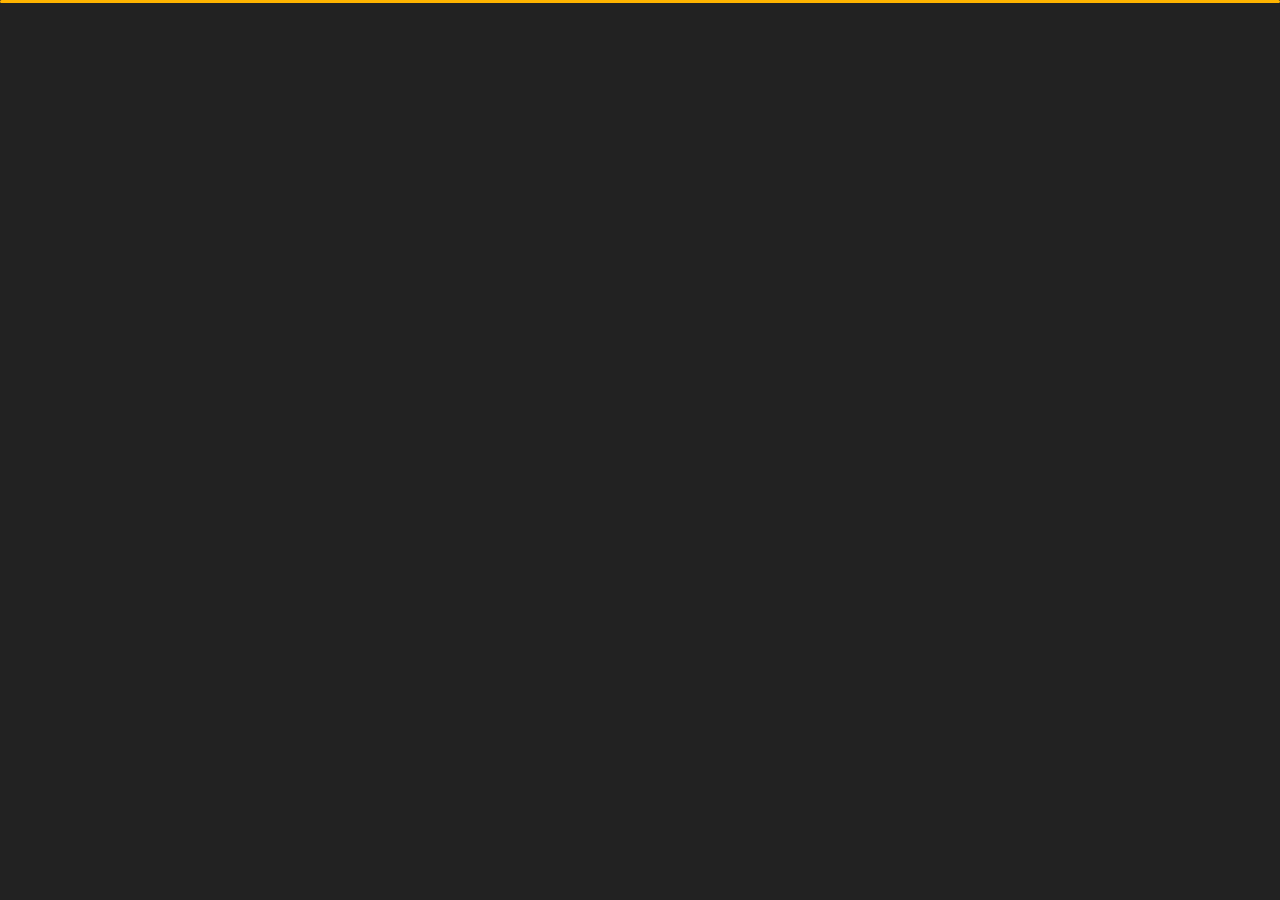
<file: blog.html>
﻿


<!DOCTYPE html>
<html lang="tr">


<head>
    <meta charset="utf-8">
    <title>Hakan Ege Blog</title>
    <meta name="viewport" content="width=device-width, initial-scale=1">

    <!-- Template Google Fonts -->
    <link href="https://fonts.googleapis.com/css?family=Poppins:400,400i,500,500i,600,600i,700,700i,800,800i,900,900i" rel="stylesheet">
    <link href="https://fonts.googleapis.com/css?family=Open+Sans:300,400,400i,600,600i,700" rel="stylesheet">

    <!-- Template CSS Files -->
    <link href="css/bootstrap.min.css" rel="stylesheet">
    <link href="css/preloader.min.css" rel="stylesheet">
    <link href="css/circle.css" rel="stylesheet">
    <link href="css/font-awesome.min.css" rel="stylesheet">
    <link href="css/fm.revealator.jquery.min.css" rel="stylesheet">
    <link href="css/style.css" rel="stylesheet">

    <!-- CSS Skin File -->
    <link href="css/skins/yellow.css" rel="stylesheet">

    <!-- Live Style Switcher - demo only -->
    <link rel="alternate stylesheet" type="text/css" title="blue" href="css/skins/blue.css" />
    <link rel="alternate stylesheet" type="text/css" title="green" href="css/skins/green.css" />
    <link rel="alternate stylesheet" type="text/css" title="yellow" href="css/skins/yellow.css" />
    <link rel="alternate stylesheet" type="text/css" title="blueviolet" href="css/skins/blueviolet.css" />
    <link rel="alternate stylesheet" type="text/css" title="goldenrod" href="css/skins/goldenrod.css" />
    <link rel="alternate stylesheet" type="text/css" title="magenta" href="css/skins/magenta.css" />
    <link rel="alternate stylesheet" type="text/css" title="orange" href="css/skins/orange.css" />
    <link rel="alternate stylesheet" type="text/css" title="purple" href="css/skins/purple.css" />
    <link rel="alternate stylesheet" type="text/css" title="red" href="css/skins/red.css" />
    <link rel="alternate stylesheet" type="text/css" title="yellowgreen" href="css/skins/yellowgreen.css" />
    <link rel="stylesheet" type="text/css" href="css/styleswitcher.css" />

    <!-- Modernizr JS File -->
    <script src="js/modernizr.custom.js"></script>
</head>

<body class="blog">
<div id="loading-screen" style="background-color: rgb(0, 0, 0);">
	<div class="content">
	  <div class="bars">
		<div class="bar"></div>
		<div class="bar"></div>
		<div class="bar"></div>
		<div class="bar"></div>
		<div class="bar"></div>
		<div class="bar"></div>
		<div class="bar"></div>
	  </div>
	  <div class="bars">
		<div class="bar"></div>
		<div class="bar"></div>
		<div class="bar"></div>
		<div class="bar"></div>
		<div class="bar"></div>
		<div class="bar"></div>
		<div class="bar"></div>
	  </div>
	</div>
  </div>
	<!-- Live Style Switcher Starts - demo only -->
<div id="switcher" class="">
    <div class="content-switcher">
        <h4>Tema Seçici</h4>
        <ul>
            <li>
                <a href="#" onclick="setActiveStyleSheet('purple');" title="purple" class="color"><img src="img/styleswitcher/purple.png" alt="purple"/></a>
            </li>
            <li>
                <a href="#" onclick="setActiveStyleSheet('red');" title="red" class="color"><img src="img/styleswitcher/red.png" alt="red"/></a>
            </li>
            <li>
                <a href="#" onclick="setActiveStyleSheet('blueviolet');" title="blueviolet" class="color"><img src="img/styleswitcher/blueviolet.png" alt="blueviolet"/></a>
            </li>
            <li>
                <a href="#" onclick="setActiveStyleSheet('blue');" title="blue" class="color"><img src="img/styleswitcher/blue.png" alt="blue"/></a>
            </li>
            <li>
                <a href="#" onclick="setActiveStyleSheet('goldenrod');" title="goldenrod" class="color"><img src="img/styleswitcher/goldenrod.png" alt="goldenrod"/></a>
            </li>
            <li>
                <a href="#" onclick="setActiveStyleSheet('magenta');" title="magenta" class="color"><img src="img/styleswitcher/magenta.png" alt="magenta"/></a>
            </li>
            <li>
                <a href="#" onclick="setActiveStyleSheet('yellowgreen');" title="yellowgreen" class="color"><img src="img/styleswitcher/yellowgreen.png" alt="yellowgreen"/></a>
            </li>
            <li>
                <a href="#" onclick="setActiveStyleSheet('orange');" title="orange" class="color"><img src="img/styleswitcher/orange.png" alt="orange"/></a>
            </li>
            <li>
                <a href="#" onclick="setActiveStyleSheet('green');" title="green" class="color"><img src="img/styleswitcher/green.png" alt="green"/></a>
            </li>
            <li>
                <a href="#" onclick="setActiveStyleSheet('yellow');" title="yellow" class="color"><img src="img/styleswitcher/yellow.png" alt="yellow"/></a>
            </li>
        </ul>

       <div id="hideSwitcher">&times;</div>
    </div>
</div>
<div id="showSwitcher" class="styleSecondColor"><i class="fa fa-cog fa-spin"></i></div>
<!-- Live Style Switcher Ends - demo only -->
<!-- Header Starts -->
<header class="header" id="navbar-collapse-toggle">
    <!-- Fixed Navigation Starts -->
    <ul class="icon-menu d-none d-lg-block revealator-slideup revealator-once revealator-delay1">
        <li class="icon-box">
            <i class="fa fa-home"></i>
            <a href="index.html">
                <h2>Anasayfa</h2>
            </a>
        </li>
        <li class="icon-box">
            <i class="fa fa-user"></i>
            <a href="about.html">
                <h2>Hakkımda</h2>
            </a>
        </li>
        <li class="icon-box">
            <i class="fa fa-briefcase"></i>
            <a href="portfolio.html">
                <h2>Portfolio</h2>
            </a>
        </li>
        <li class="icon-box">
            <i class="fa fa-envelope-open"></i>
            <a href="contact.html">
                <h2>İletişim</h2>
            </a>
        </li>
        <li class="icon-box active">
            <i class="fa fa-comments"></i>
            <a href="blog.html">
                <h2>Blog</h2>
            </a>
        </li>
    </ul>
    <!-- Fixed Navigation Ends -->
    <!-- Mobile Menu Starts -->
    <nav role="navigation" class="d-block d-lg-none">
        <div id="menuToggle">
            <input type="checkbox" />
            <span></span>
            <span></span>
            <span></span>
            <ul class="list-unstyled" id="menu">
                <li><a href="index.html"><i class="fa fa-home"></i><span>Home</span></a></li>
                <li><a href="about.html"><i class="fa fa-user"></i><span>About</span></a></li>
                <li><a href="portfolio.html"><i class="fa fa-folder-open"></i><span>PROJELER</span></a></li>
                <li><a href="contact.html"><i class="fa fa-envelope-open"></i><span>Contact</span></a></li>
                <li class="active"><a href="blog.html"><i class="fa fa-comments"></i><span>Blog</span></a></li>
            </ul>
        </div>
    </nav>
    <!-- Mobile Menu Ends -->
</header>
<!-- Header Ends -->
<!-- Page Title Starts -->
<section class="title-section text-left text-sm-center revealator-slideup revealator-once revealator-delay1">
    <h1> <span>blog</span></h1>
    <span class="title-bg">Hakan Ege</span>
</section>
<!-- Page Title Ends -->
<!-- Main Content Starts -->
<section class="main-content revealator-slideup revealator-once revealator-delay1">
    <div class="container">
        <!-- Articles Starts -->
        <div class="row">
            <!-- Article Starts -->
            <div class="col-12 col-md-6 col-lg-6 col-xl-4 mb-30">
                <article class="post-container">
                    <div class="post-thumb">
                        <a href="blog-post.html" class="d-block position-relative overflow-hidden">
                            <img src="img/blog/blog-post-1.jpg" class="img-fluid" alt="Blog Post">
                        </a>
                    </div>
                    <div class="post-content">
                        <div class="entry-header">
                            <h3><a href="blog-post.html">Nedir Bu ChatGPT-4</a></h3>
                        </div>
                        <div class="entry-content open-sans-font">
                            <p>Tam adı "Generative Pre-trained Transformer 3" olan ChatGPT, OpenAI tarafından eğitilen büyük bir dil modelidir. Dil modelleri, insanların doğal dilde...
                            </p>
                        </div>
                    </div>
                </article>
            </div>
            <!-- Article Ends -->
            <!-- Article Starts -->
            <div class="col-12 col-md-6 col-lg-6 col-xl-4 mb-30">
                <article class="post-container">
                    <div class="post-thumb">
                        <a href="blog-post.html" class="d-block position-relative overflow-hidden">
                            <img src="img/blog/blog-post-2.jpg" class="img-fluid" alt="">
                        </a>
                    </div>
                    <div class="post-content">
                        <div class="entry-header">
                            <h3><a href="blog-post.html">BlockChain Nedir?</a></h3>
                        </div>
                        <div class="entry-content open-sans-font">
                            <p>Blockchain, verilerin güvenli ve dağıtık bir şekilde saklanmasını sağlayan bir teknolojidir. Bir blok zinciri, birçok bilgisayar tarafından kontrol edilen ve...
                            </p>
                        </div>
                    </div>
                </article>
            </div>
            <!-- Article Ends -->
            <!-- Article Starts -->
            <div class="col-12 col-md-6 col-lg-6 col-xl-4 mb-30">
                <article class="post-container">
                    <div class="post-thumb">
                        <a href="blog-post.html" class="d-block position-relative overflow-hidden">
                            <img src="img/blog/blog-post-3.jpg" class="img-fluid" alt="">
                        </a>
                    </div>
                    <div class="post-content">
                        <div class="entry-header">
                            <h3><a href="blog-post.html">Smart Contract Nedir?</a></h3>
                        </div>
                        <div class="entry-content open-sans-font">
                            <p>Smart contract (akıllı sözleşme), blok zinciri teknolojisi üzerinde çalışan bir bilgisayar programıdır. Bu programlar, sözleşme şartlarını otomatik olarak yerine getiren ve bu işlemi otomatikleştirerek sözleşme tarafları arasındaki işlemleri kolaylaştıran bir yazılımdır....
                            </p>
                        </div>
                    </div>
                </article>
            </div>
            <!-- Article Ends -->
            <!-- Article Starts -->
<!--
            <div class="col-12 col-md-6 col-lg-6 col-xl-4 mb-30">
                <article class="post-container">
                    <div class="post-thumb">
                        <a href="blog-post.html" class="d-block position-relative overflow-hidden">
                            <img src="img/blog/blog-post-4.jpg" class="img-fluid" alt="">
                        </a>
                    </div>
                    <div class="post-content">
                        <div class="entry-header">
                            <h3><a href="blog-post.html">How to Inject Humor & Comedy Into Your Brand</a></h3>
                        </div>
                        <div class="entry-content open-sans-font">
                            <p>Lorem ipsum dolor sit amet, consetetur sadipscing elitr, sed diam nonumy eirmod tempor invidunt ut labore...
                            </p>
                        </div>
                    </div>
                </article>
            </div>
-->
            <!-- Article Ends -->
            <!-- Article Starts -->
<!--
            <div class="col-12 col-md-6 col-lg-6 col-xl-4 mb-30">
                <article class="post-container">
                    <div class="post-thumb">
                        <a href="blog-post.html" class="d-block position-relative overflow-hidden">
                            <img src="img/blog/blog-post-5.jpg" class="img-fluid" alt="">
                        </a>
                    </div>
                    <div class="post-content">
                        <div class="entry-header">
                            <h3><a href="blog-post.html">Women in Web Design: How To Achieve Success</a></h3>
                        </div>
                        <div class="entry-content open-sans-font">
                            <p>Lorem ipsum dolor sit amet, consetetur sadipscing elitr, sed diam nonumy eirmod tempor invidunt ut labore...
                            </p>
                        </div>
                    </div>
                </article>
            </div>
-->
            <!-- Article Ends -->
            <!-- Article Starts -->
<!--
            <div class="col-12 col-md-6 col-lg-6 col-xl-4 mb-30">
                <article class="post-container">
                    <div class="post-thumb">
                        <a href="blog-post.html" class="d-block position-relative overflow-hidden">
                            <img src="img/blog/blog-post-6.jpg" class="img-fluid" alt="">
                        </a>
                    </div>
                    <div class="post-content">
                        <div class="entry-header">
                            <h3><a href="blog-post.html">Evergreen versus topical content: An overview</a></h3>
                        </div>
                        <div class="entry-content open-sans-font">
                            <p>Lorem ipsum dolor sit amet, consetetur sadipscing elitr, sed diam nonumy eirmod tempor invidunt ut labore...
                            </p>
                        </div>
                    </div>
                </article>
            </div>
-->
            <!-- Article Ends -->
            <!-- Pagination Starts -->
            <div class="col-12 mt-4">
                <nav aria-label="Page navigation example">
<!--
                    <ul class="pagination justify-content-center mb-0">
                        <li class="page-item"><a class="page-link" href="#">1</a></li>
                        <li class="page-item active"><a class="page-link" href="#">2</a></li>
                        <li class="page-item"><a class="page-link" href="#">3</a></li>
                        <li class="page-item"><a class="page-link" href="#">4</a></li>
                    </ul>
-->
                </nav>
            </div>
            <!-- Pagination Ends -->
        </div>
        <!-- Articles Ends -->
    </div>

</section>

<!-- Template JS Files -->
<script src="js/jquery-3.5.0.min.js"></script>
<script src="js/styleswitcher.js"></script>
<script src="js/preloader.min.js"></script>
<script src="js/fm.revealator.jquery.min.js"></script>
<script src="js/imagesloaded.pkgd.min.js"></script>
<script src="js/masonry.pkgd.min.js"></script>
<script src="js/classie.js"></script>
<script src="js/cbpGridGallery.js"></script>
<script src="js/jquery.hoverdir.js"></script>
<script src="js/popper.min.js"></script>
<script src="js/bootstrap.js"></script>
<script src="js/custom.js"></script>
<script>
window.addEventListener('load', function () {
  const loader = document.querySelector('#loading-screen');
  loader.classList.add('hidden');
});
</script>	

</body>


</html>
</file>
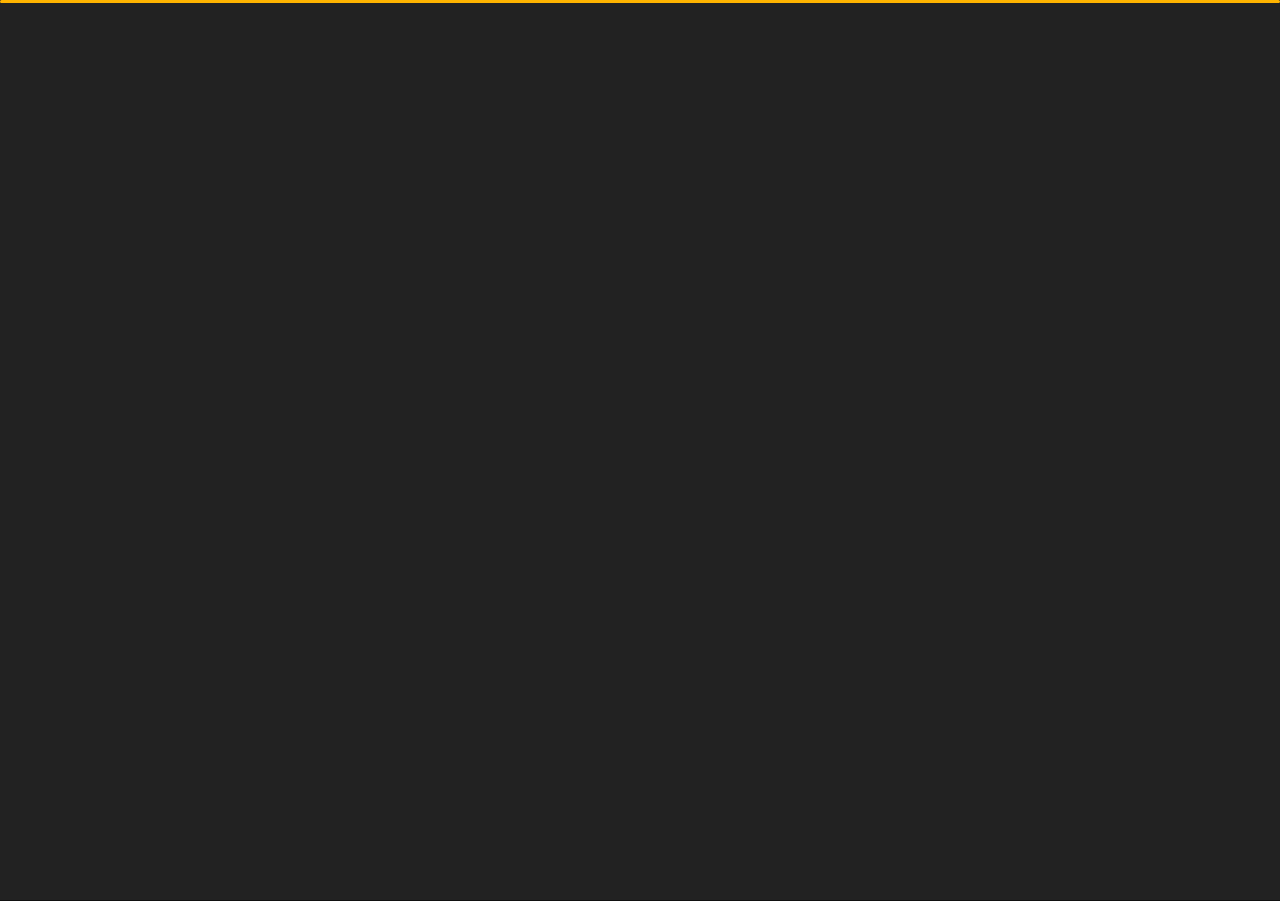
<file: contact.html>
<!DOCTYPE html>
<html lang="tr">


<head>
    <meta charset="utf-8">
    <title>Hakan Ege İletişim </title>
    <meta name="viewport" content="width=device-width, initial-scale=1">

    <!-- Template Google Fonts -->
    <link href="https://fonts.googleapis.com/css?family=Poppins:400,400i,500,500i,600,600i,700,700i,800,800i,900,900i" rel="stylesheet">
    <link href="https://fonts.googleapis.com/css?family=Open+Sans:300,400,400i,600,600i,700" rel="stylesheet">

    <!-- Template CSS Files -->
    <link href="css/bootstrap.min.css" rel="stylesheet">
    <link href="css/preloader.min.css" rel="stylesheet">
    <link href="css/circle.css" rel="stylesheet">
    <link href="css/font-awesome.min.css" rel="stylesheet">
    <link href="css/fm.revealator.jquery.min.css" rel="stylesheet">
    <link href="css/style.css" rel="stylesheet">

    <!-- CSS Skin File -->
    <link href="css/skins/yellow.css" rel="stylesheet">

    <!-- Live Style Switcher - demo only -->
    <link rel="alternate stylesheet" type="text/css" title="blue" href="css/skins/blue.css" />
    <link rel="alternate stylesheet" type="text/css" title="green" href="css/skins/green.css" />
    <link rel="alternate stylesheet" type="text/css" title="yellow" href="css/skins/yellow.css" />
    <link rel="alternate stylesheet" type="text/css" title="blueviolet" href="css/skins/blueviolet.css" />
    <link rel="alternate stylesheet" type="text/css" title="goldenrod" href="css/skins/goldenrod.css" />
    <link rel="alternate stylesheet" type="text/css" title="magenta" href="css/skins/magenta.css" />
    <link rel="alternate stylesheet" type="text/css" title="orange" href="css/skins/orange.css" />
    <link rel="alternate stylesheet" type="text/css" title="purple" href="css/skins/purple.css" />
    <link rel="alternate stylesheet" type="text/css" title="red" href="css/skins/red.css" />
    <link rel="alternate stylesheet" type="text/css" title="yellowgreen" href="css/skins/yellowgreen.css" />
    <link rel="stylesheet" type="text/css" href="css/styleswitcher.css" />

    <!-- Modernizr JS File -->
    <script src="js/modernizr.custom.js"></script>
</head>

<body class="contact">
	<div id="loading-screen" style="background-color: rgb(0, 0, 0);">
	<div class="content">
	  <div class="bars">
		<div class="bar"></div>
		<div class="bar"></div>
		<div class="bar"></div>
		<div class="bar"></div>
		<div class="bar"></div>
		<div class="bar"></div>
		<div class="bar"></div>
	  </div>
	  <div class="bars">
		<div class="bar"></div>
		<div class="bar"></div>
		<div class="bar"></div>
		<div class="bar"></div>
		<div class="bar"></div>
		<div class="bar"></div>
		<div class="bar"></div>
	  </div>
	</div>
  </div>
<!-- Live Style Switcher Starts - demo only -->
<div id="switcher" class="">
    <div class="content-switcher">
        <h4>STYLE SWITCHER</h4>
        <ul>
            <li>
                <a href="#" onclick="setActiveStyleSheet('purple');" title="purple" class="color"><img src="img/styleswitcher/purple.png" alt="purple"/></a>
            </li>
            <li>
                <a href="#" onclick="setActiveStyleSheet('red');" title="red" class="color"><img src="img/styleswitcher/red.png" alt="red"/></a>
            </li>
            <li>
                <a href="#" onclick="setActiveStyleSheet('blueviolet');" title="blueviolet" class="color"><img src="img/styleswitcher/blueviolet.png" alt="blueviolet"/></a>
            </li>
            <li>
                <a href="#" onclick="setActiveStyleSheet('blue');" title="blue" class="color"><img src="img/styleswitcher/blue.png" alt="blue"/></a>
            </li>
            <li>
                <a href="#" onclick="setActiveStyleSheet('goldenrod');" title="goldenrod" class="color"><img src="img/styleswitcher/goldenrod.png" alt="goldenrod"/></a>
            </li>
            <li>
                <a href="#" onclick="setActiveStyleSheet('magenta');" title="magenta" class="color"><img src="img/styleswitcher/magenta.png" alt="magenta"/></a>
            </li>
            <li>
                <a href="#" onclick="setActiveStyleSheet('yellowgreen');" title="yellowgreen" class="color"><img src="img/styleswitcher/yellowgreen.png" alt="yellowgreen"/></a>
            </li>
            <li>
                <a href="#" onclick="setActiveStyleSheet('orange');" title="orange" class="color"><img src="img/styleswitcher/orange.png" alt="orange"/></a>
            </li>
            <li>
                <a href="#" onclick="setActiveStyleSheet('green');" title="green" class="color"><img src="img/styleswitcher/green.png" alt="green"/></a>
            </li>
            <li>
                <a href="#" onclick="setActiveStyleSheet('yellow');" title="yellow" class="color"><img src="img/styleswitcher/yellow.png" alt="yellow"/></a>
            </li>
        </ul>

        <div id="hideSwitcher">&times;</div>
    </div>
</div>
<div id="showSwitcher" class="styleSecondColor"><i class="fa fa-cog fa-spin"></i></div>
<!-- Live Style Switcher Ends - demo only -->
<!-- Header Starts -->
<header class="header" id="navbar-collapse-toggle">
    <!-- Fixed Navigation Starts -->
    <ul class="icon-menu d-none d-lg-block revealator-slideup revealator-once revealator-delay1">
        <li class="icon-box">
            <i class="fa fa-home"></i>
            <a href="index.html">
                <h2>Anasayfa</h2>
            </a>
        </li>
        <li class="icon-box">
            <i class="fa fa-user"></i>
            <a href="about.html">
                <h2>Hakkımda</h2>
            </a>
        </li>
        <li class="icon-box">
            <i class="fa fa-briefcase"></i>
            <a href="portfolio.html">
                <h2>PROJELER</h2>
            </a>
        </li>
        <li class="icon-box active">
            <i class="fa fa-envelope-open"></i>
            <a href="contact.html">
                <h2>İletişim</h2>
            </a>
        </li>
        <li class="icon-box">
            <i class="fa fa-comments"></i>
            <a href="blog.html">
                <h2>Blog</h2>
            </a>
        </li>
    </ul>
    <!-- Fixed Navigation Ends -->
    <!-- Mobile Menu Starts -->
    <nav role="navigation" class="d-block d-lg-none">
        <div id="menuToggle">
            <input type="checkbox" />
            <span></span>
            <span></span>
            <span></span>
            <ul class="list-unstyled" id="menu">
                <li><a href="index.html"><i class="fa fa-home"></i><span>Anasayfa</span></a></li>
                <li><a href="about.html"><i class="fa fa-user"></i><span>Hakkımda</span></a></li>
                <li><a href="portfolio.html"><i class="fa fa-folder-open"></i><span>PROJELER</span></a></li>
                <li class="active"><a href="contact.html"><i class="fa fa-envelope-open"></i><span>İletişim</span></a></li>
                <li><a href="blog.html"><i class="fa fa-comments"></i><span>Blog</span></a></li>
            </ul>
        </div>
    </nav>
    <!-- Mobile Menu Ends -->
</header>
<!-- Header Ends -->
<!-- Page Title Starts -->
<section class="title-section text-left text-sm-center revealator-slideup revealator-once revealator-delay1">
    <h1>İletişime <span>Geç</span></h1>
    <span class="title-bg">Hakan Ege</span>
</section>
<!-- Page Title Ends -->
<!-- Main Content Starts -->
<section class="main-content revealator-slideup revealator-once revealator-delay1">
    <div class="container">
        <div class="row">
            <!-- Left Side Starts -->
            <div class="col-12 col-lg-4">
                <h3 class="text-uppercase custom-title mb-0 ft-wt-600 pb-3">UTANMA!</h3>
                <p class="open-sans-font mb-3">Benimle iletişime geçmekten çekinmeyin. Vizyonunuzun bir parçası olmak için Tantunç projeleri, yaratıcı fikirleri veya fırsatları tartışmaya her zaman açığım.</p>
                <p class="open-sans-font custom-span-contact position-relative">
                    <i class="fa fa-envelope-open position-absolute"></i>
                    <span class="d-block">Mail Adresim</span>Hakan Ege4006@gmail.com
                </p>
                <p class="open-sans-font custom-span-contact position-relative">
                    <i class="fa fa-phone-square position-absolute"></i>
                    <span class="d-block">Telefon numaram </span>
                </p>
                <ul class="social list-unstyled pt-1 mb-5">
                    <li class="instagram"><a title="İnstagram" href="#"><i class="fa fa-instagram"></i></a>
                    </li>
                    <li class="twitter"><a title="Twitter" href="#"><i class="fa fa-twitter"></i></a>
                    </li>
                    <li class="github"><a title="Youtube" href="#"><i class="fa fa-github"></i></a>
                    </li>
                    <li class="linkedin"><a title="Linkedin" href="#"><i class="fa fa-linkedin"></i></a>
                    </li>
                </ul>
            </div>
            <!-- Left Side Ends -->
            <!-- Contact Form Starts -->
            <div class="col-12 col-lg-8">
					<form class="contactform" method="post" action="https://formspree.io/f/mgebdjka" enctype="multipart/form-data">

                    <div class="contactform">
                        <div class="row">
                          <div class="col-12 col-md-4">
                                <input type="text" name="İsim" placeholder="Ad">
                            </div><div class="col-12 col-md-4">
                                <input type="text" name="Soyisim" placeholder="Soyad">
                            </div>
                            <div class="col-12 col-md-4">
                                <input type="email" name="e-mail" placeholder="e-Mail" required>
                            </div>
						  <div style="margin-bottom: 50px" class="col-12 col-md-4 cinsiyet col-xl-5">
								  <p>Cinsiyet:&nbsp; &nbsp; &nbsp; </p>
								  <label for="erkek">Erkek</label>
								  <input type="radio" id="Erkek" name="Cinsiyet" value="Erkek">

								  <label for="kadin">Kadın</label>
								  <input type="radio" id="Kadin" name="Cinsiyet" value="Kadın">
								  
							</div>
							<div class="col-12 col-md-4 memleket"><select name="Memleket">
								<option value="0" disabled="" selected="">--Memleket--</option>
								<option value="Adana">Adana</option>
								<option value="Adıyaman">Adıyaman</option>
								<option value="Afyonkarahisar">Afyonkarahisar</option>
								<option value="Ağrı">Ağrı</option>
								<option value="Amasya">Amasya</option>
								<option value="Ankara">Ankara</option>
								<option value="Antalya">Antalya</option>
								<option value="Artvin">Artvin</option>
								<option value="Aydın">Aydın</option>
								<option value="Balıkesir">Balıkesir</option>
								<option value="Bilecik">Bilecik</option>
								<option value="Bingöl">Bingöl</option>
								<option value="Bitlis">Bitlis</option>
								<option value="Bolu">Bolu</option>
								<option value="Burdur">Burdur</option>
								<option value="Bursa">Bursa</option>
								<option value="Çanakkale">Çanakkale</option>
								<option value="Çankırı">Çankırı</option>
								<option value="Çorum">Çorum</option>
								<option value="Denizli">Denizli</option>
								<option value="Diyarbakır">Diyarbakır</option>
								<option value="Edirne">Edirne</option>
								<option value="Elazığ">Elazığ</option>
								<option value="Erzincan">Erzincan</option>
								<option value="Erzurum">Erzurum</option>
								<option value="Eskişehir">Eskişehir</option>
								<option value="Gaziantep">Gaziantep</option>
								<option value="Giresun">Giresun</option>
								<option value="Gümüşhane">Gümüşhane</option>
								<option value="Hakkâri">Hakkâri</option>
								<option value="Hatay">Hatay</option>
								<option value="Isparta">Isparta</option>
								<option value="Mersin">Mersin</option>
								<option value="İstanbul">İstanbul</option>
								<option value="İzmir">İzmir</option>
								<option value="Kars">Kars</option>
								<option value="Kastamonu">Kastamonu</option>
								<option value="Kayseri">Kayseri</option>
								<option value="Kırklareli">Kırklareli</option>
								<option value="Kırşehir">Kırşehir</option>
								<option value="Kocaeli">Kocaeli</option>
								<option value="Konya">Konya</option>
								<option value="Kütahya">Kütahya</option>
								<option value="Malatya">Malatya</option>
								<option value="Manisa">Manisa</option>
								<option value="Kahramanmaraş">Kahramanmaraş</option>
								<option value="Mardin">Mardin</option>
								<option value="Muğla">Muğla</option>
								<option value="Muş">Muş</option>
								<option value="Nevşehir">Nevşehir</option>
								<option value="Niğde">Niğde</option>
								<option value="Ordu">Ordu</option>
								<option value="Rize">Rize</option>
								<option value="Sakarya">Sakarya</option>
								<option value="Samsun">Samsun</option>
								<option value="Siirt">Siirt</option>
								<option value="Sinop">Sinop</option>
								<option value="Sivas">Sivas</option>
								<option value="Tekirdağ">Tekirdağ</option>
								<option value="Tokat">Tokat</option>
								<option value="Trabzon">Trabzon</option>
								<option value="Tunceli">Tunceli</option>
								<option value="Şanlıurfa">Şanlıurfa</option>
								<option value="Uşak">Uşak</option>
								<option value="Van">Van</option>
								<option value="Yozgat">Yozgat</option>
								<option value="Zonguldak">Zonguldak</option>
								<option value="Aksaray">Aksaray</option>
								<option value="Bayburt">Bayburt</option>
								<option value="Karaman">Karaman</option>
								<option value="Kırıkkale">Kırıkkale</option>
								<option value="Batman">Batman</option>
								<option value="Şırnak">Şırnak</option>
								<option value="Bartın">Bartın</option>
								<option value="Ardahan">Ardahan</option>
								<option value="Iğdır">Iğdır</option>
								<option value="Yalova">Yalova</option>
								<option value="Karabük">Karabük</option>
								<option value="Kilis">Kilis</option>
								<option value="Osmaniye">Osmaniye</option>
								<option value="Düzce">Düzce</option>
								</select>
							</div>
							
									
					
						
							
							
							
							
                            <div class="col-12 col-md-5 ">
                                <input type="text" name="Konu" placeholder="Konu">
                            </div>
						
                           <div class="col-12">
								<textarea name="Mesaj" placeholder="Mesaj"></textarea>
								<label>
									<input type="checkbox" required>
									Mesajımın gönderilmesini onaylıyorum.
								</label>
							   <br>
    							<button type="submit" class="btn btn-contact">Mesaj Gönder</button>
						  </div>

							
                            <div class="col-12 form-message">
                                <span class="output_message text-center font-weight-600 text-uppercase"></span>
                            </div>
                        </div>
                    </div>
                </form>
            </div>
            <!-- Contact Form Ends -->
        </div>
    </div>

</section>
<!-- Template JS Files -->
<script src="js/jquery-3.5.0.min.js"></script>
<script src="js/styleswitcher.js"></script>
<script src="js/preloader.min.js"></script>
<script src="js/fm.revealator.jquery.min.js"></script>
<script src="js/imagesloaded.pkgd.min.js"></script>
<script src="js/masonry.pkgd.min.js"></script>
<script src="js/classie.js"></script>
<script src="js/cbpGridGallery.js"></script>
<script src="js/jquery.hoverdir.js"></script>
<script src="js/popper.min.js"></script>
<script src="js/bootstrap.js"></script>
<script src="js/custom.js"></script>
<script>
window.addEventListener('load', function () {
  const loader = document.querySelector('#loading-screen');
  loader.classList.add('hidden');
});
</script>
</body>


</html>
</file>
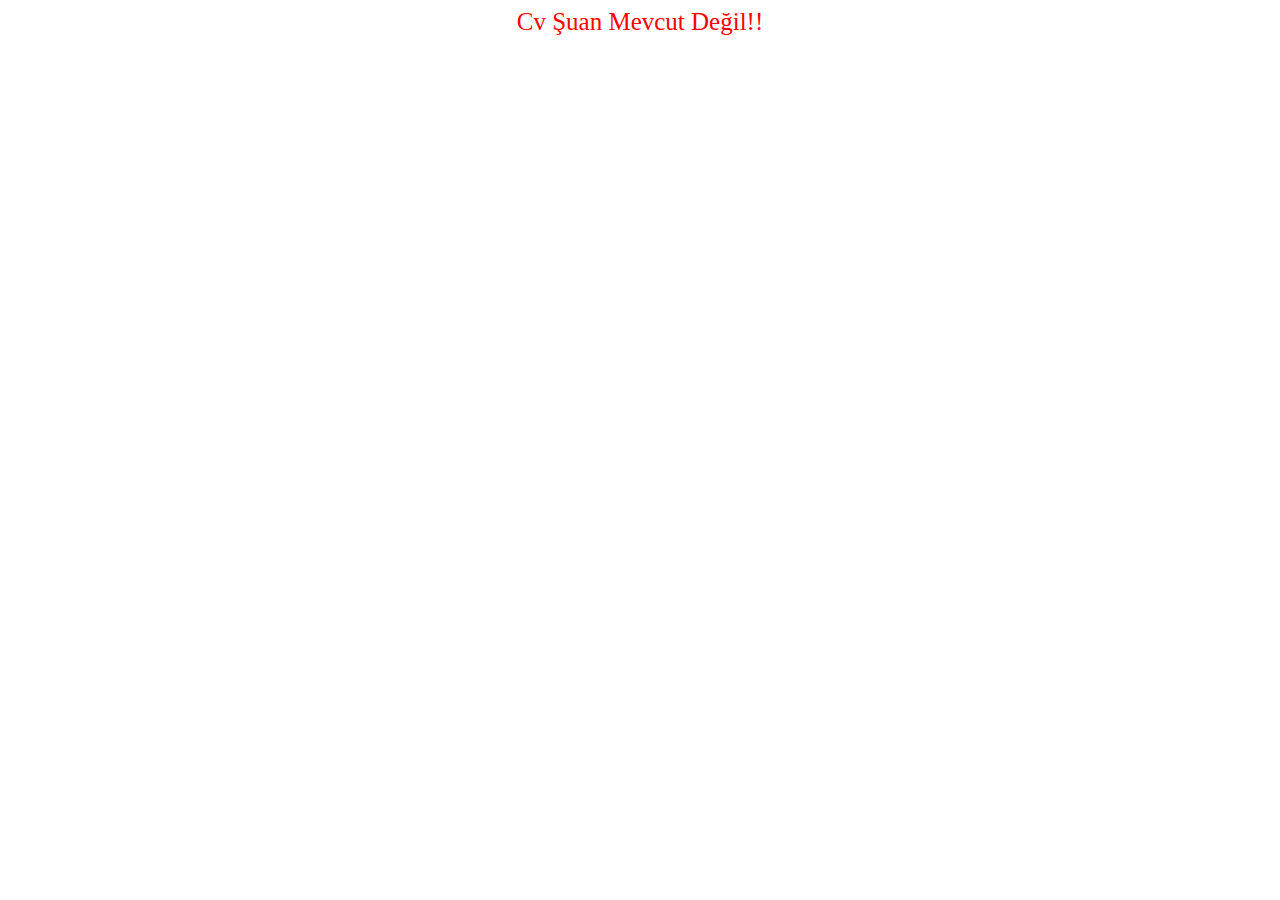
<file: cv.html>
<!doctype html>
<html>
<head>
<meta charset="utf-8">
<title>Başlıksız Belge</title>
</head>

<body>
<div style="color: red; font-size: 25px; text-align: center;">Cv Şuan Mevcut Değil!!</div>
</body>
</html>
</file>
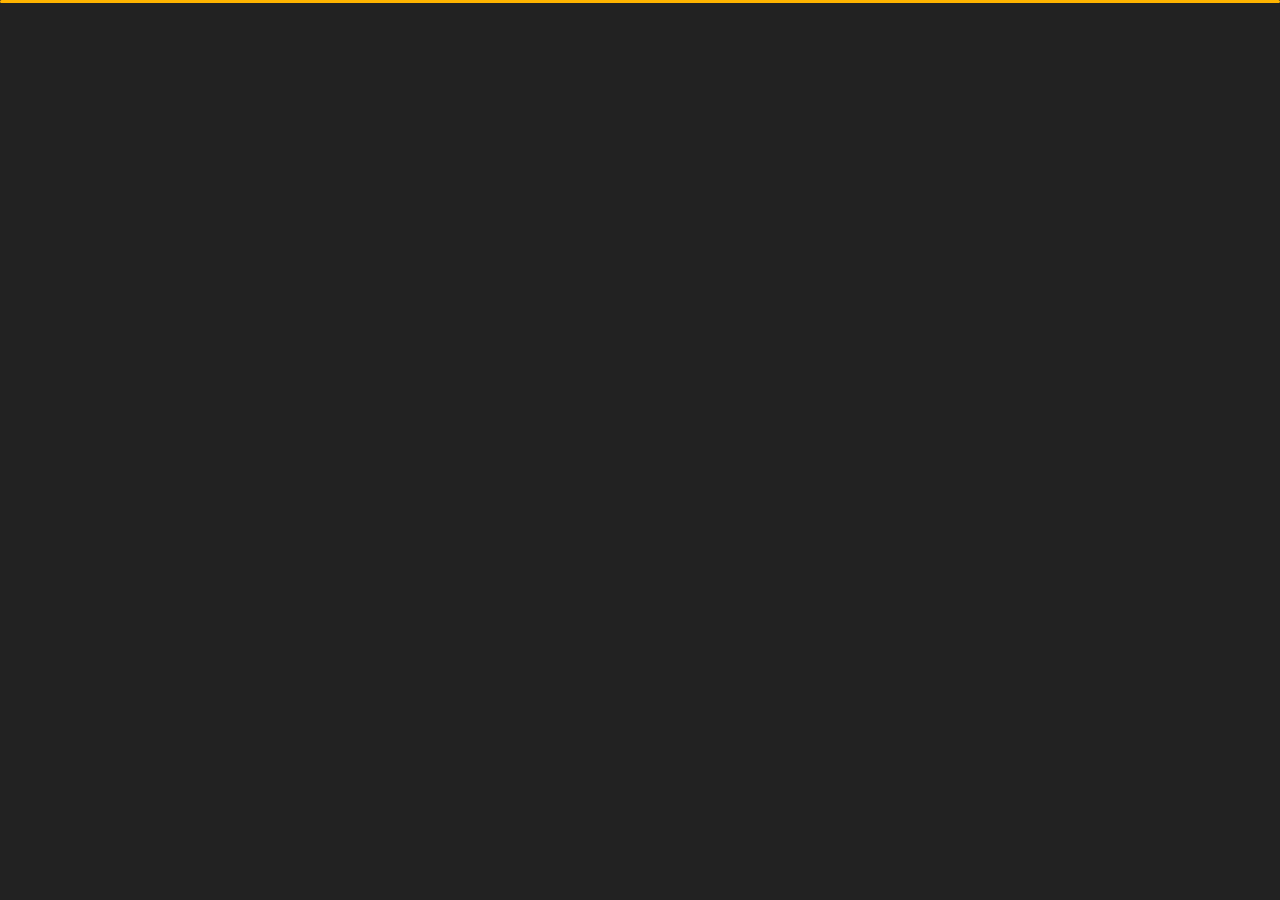
<file: portfolio.html>
<!DOCTYPE html>
<html lang="tr">




<head>
    <meta charset="utf-8">
    <title>Hakan Ege  Projeler</title>
    <meta name="viewport" content="width=device-width, initial-scale=1">

    <!-- Template Google Fonts -->
    <link href="https://fonts.googleapis.com/css?family=Poppins:400,400i,500,500i,600,600i,700,700i,800,800i,900,900i" rel="stylesheet">
    <link href="https://fonts.googleapis.com/css?family=Open+Sans:300,400,400i,600,600i,700" rel="stylesheet">

    <!-- Template CSS Files -->
    <link href="css/bootstrap.min.css" rel="stylesheet">
    <link href="css/preloader.min.css" rel="stylesheet">
    <link href="css/circle.css" rel="stylesheet">
    <link href="css/font-awesome.min.css" rel="stylesheet">
    <link href="css/fm.revealator.jquery.min.css" rel="stylesheet">
    <link href="css/style.css" rel="stylesheet">

    <!-- CSS Skin File -->
    <link href="css/skins/yellow.css" rel="stylesheet">

    <!-- Live Style Switcher - demo only -->
    <link rel="alternate stylesheet" type="text/css" title="blue" href="css/skins/blue.css" />
    <link rel="alternate stylesheet" type="text/css" title="green" href="css/skins/green.css" />
    <link rel="alternate stylesheet" type="text/css" title="yellow" href="css/skins/yellow.css" />
    <link rel="alternate stylesheet" type="text/css" title="blueviolet" href="css/skins/blueviolet.css" />
    <link rel="alternate stylesheet" type="text/css" title="goldenrod" href="css/skins/goldenrod.css" />
    <link rel="alternate stylesheet" type="text/css" title="magenta" href="css/skins/magenta.css" />
    <link rel="alternate stylesheet" type="text/css" title="orange" href="css/skins/orange.css" />
    <link rel="alternate stylesheet" type="text/css" title="purple" href="css/skins/purple.css" />
    <link rel="alternate stylesheet" type="text/css" title="red" href="css/skins/red.css" />
    <link rel="alternate stylesheet" type="text/css" title="yellowgreen" href="css/skins/yellowgreen.css" />
    <link rel="stylesheet" type="text/css" href="css/styleswitcher.css" />

    <!-- Modernizr JS File -->
    <script src="js/modernizr.custom.js"></script>
</head>

<body class="portfolio">
	<div id="loading-screen" style="background-color: rgb(0, 0, 0);">
	<div class="content">
	  <div class="bars">
		<div class="bar"></div>
		<div class="bar"></div>
		<div class="bar"></div>
		<div class="bar"></div>
		<div class="bar"></div>
		<div class="bar"></div>
		<div class="bar"></div>
	  </div>
	  <div class="bars">
		<div class="bar"></div>
		<div class="bar"></div>
		<div class="bar"></div>
		<div class="bar"></div>
		<div class="bar"></div>
		<div class="bar"></div>
		<div class="bar"></div>
	  </div>
	</div>
  </div>
<!-- Live Style Switcher Starts - demo only -->
<div id="switcher" class="">
    <div class="content-switcher">
        <h4>STYLE SWITCHER</h4>
        <ul>
            <li>
                <a href="#" onclick="setActiveStyleSheet('purple');" title="purple" class="color"><img src="img/styleswitcher/purple.png" alt="purple"/></a>
            </li>
            <li>
                <a href="#" onclick="setActiveStyleSheet('red');" title="red" class="color"><img src="img/styleswitcher/red.png" alt="red"/></a>
            </li>
            <li>
                <a href="#" onclick="setActiveStyleSheet('blueviolet');" title="blueviolet" class="color"><img src="img/styleswitcher/blueviolet.png" alt="blueviolet"/></a>
            </li>
            <li>
                <a href="#" onclick="setActiveStyleSheet('blue');" title="blue" class="color"><img src="img/styleswitcher/blue.png" alt="blue"/></a>
            </li>
            <li>
                <a href="#" onclick="setActiveStyleSheet('goldenrod');" title="goldenrod" class="color"><img src="img/styleswitcher/goldenrod.png" alt="goldenrod"/></a>
            </li>
            <li>
                <a href="#" onclick="setActiveStyleSheet('magenta');" title="magenta" class="color"><img src="img/styleswitcher/magenta.png" alt="magenta"/></a>
            </li>
            <li>
                <a href="#" onclick="setActiveStyleSheet('yellowgreen');" title="yellowgreen" class="color"><img src="img/styleswitcher/yellowgreen.png" alt="yellowgreen"/></a>
            </li>
            <li>
                <a href="#" onclick="setActiveStyleSheet('orange');" title="orange" class="color"><img src="img/styleswitcher/orange.png" alt="orange"/></a>
            </li>
            <li>
                <a href="#" onclick="setActiveStyleSheet('green');" title="green" class="color"><img src="img/styleswitcher/green.png" alt="green"/></a>
            </li>
            <li>
                <a href="#" onclick="setActiveStyleSheet('yellow');" title="yellow" class="color"><img src="img/styleswitcher/yellow.png" alt="yellow"/></a>
            </li>
        </ul>

        <div id="hideSwitcher">&times;</div>
    </div>
</div>
<div id="showSwitcher" class="styleSecondColor"><i class="fa fa-cog fa-spin"></i></div>
<!-- Live Style Switcher Ends - demo only -->
<!-- Header Starts -->
<header class="header" id="navbar-collapse-toggle">
    <!-- Fixed Navigation Starts -->
    <ul class="icon-menu d-none d-lg-block revealator-slideup revealator-once revealator-delay1">
        <li class="icon-box">
            <i class="fa fa-home"></i>
            <a href="index.html">
                <h2>Anasayfa</h2>
            </a>
        </li>
        <li class="icon-box">
            <i class="fa fa-user"></i>
            <a href="about.html">
                <h2>hakkmda</h2>
            </a>
        </li>
        <li class="icon-box active">
            <i class="fa fa-briefcase"></i>
            <a href="portfolio.html">
                <h2>PROJELER</h2>
            </a>
        </li>
        <li class="icon-box">
            <i class="fa fa-envelope-open"></i>
            <a href="contact.html">
                <h2>iletişim</h2>
            </a>
        </li>
        <li class="icon-box">
            <i class="fa fa-comments"></i>
            <a href="blog.html">
                <h2>Blog</h2>
            </a>
        </li>
    </ul>
    <!-- Fixed Navigation Ends -->
    <!-- Mobile Menu Starts -->
    <nav role="navigation" class="d-block d-lg-none">
        <div id="menuToggle">
            <input type="checkbox" />
            <span></span>
            <span></span>
            <span></span>
            <ul class="list-unstyled" id="menu">
                <li><a href="index.html"><i class="fa fa-home"></i><span>anasayfa</span></a></li>
                <li><a href="about.html"><i class="fa fa-user"></i><span>hakkımda</span></a></li>
                <li class="active"><a href="portfolio.html"><i class="fa fa-folder-open"></i><span>PROJELER</span></a></li>
                <li><a href="contact.html"><i class="fa fa-envelope-open"></i><span>iletişim</span></a></li>
                <li><a href="blog.html"><i class="fa fa-comments"></i><span>Blog</span></a></li>
            </ul>
        </div>
    </nav>
    <!-- Mobile Menu Ends -->
</header>
<!-- Header Ends -->
<!-- Page Title Starts -->
<section class="title-section text-left text-sm-center revealator-slideup revealator-once revealator-delay1">
    <h1>Projeler <span>im</span></h1>
    <span class="title-bg">Hakan Ege</span>
</section>
<!-- Page Title Ends -->
<!-- Main Content Starts -->
<section class="main-content text-center revealator-slideup revealator-once revealator-delay1">
    <div id="grid-gallery" class="container grid-gallery">
        <!-- Portfolio Grid Starts -->
        <section class="grid-wrap">
            <ul class="row grid">
                <!-- Portfolio Item Starts -->
                <li>
                    <figure>
                        <img src="img/hastaneotomasyon/1.png" alt="Portolio Image" />
                        <div><span>Hastane Randevu Otomasyonu</span></div>
                    </figure>
                </li>
                <!-- Portfolio Item Ends -->
                <!-- Portfolio Item Starts -->
                <li>
                    <figure>
                        <img src="img/projects/2dgame/1.png" alt="Portolio Image" />
                        <div><span>2D Platform Oyunu</span></div>
                    </figure>
                </li>
                <!-- Portfolio Item Ends -->
                <!-- Portfolio Item Starts -->
                <!---<li>
                    <figure>
                        <img src="img/projects/Portfolyo/1.png" alt="Portolio Image" />
                        <div><span>Kişisel Portfolyo</span></div>
                    </figure>
                </li> --->
                <!-- Portfolio Item Ends -->
                <!-- Portfolio Item Starts -->
<!--
                <li>
                    <figure>
                        <img src="img/projects/project-4.jpg" alt="Portolio Image" />
                        <div><span>Local Video Project</span></div>
                    </figure>
                </li>
-->
                <!-- Portfolio Item Ends -->
                <!-- Portfolio Item Starts -->
<!--
                <li>
                    <figure>
                        <img src="img/projects/project-5.jpg" alt="Portolio Image" />
                        <div><span>Image Project</span></div>
                    </figure>
                </li>
-->
                <!-- Portfolio Item Ends -->
                <!-- Portfolio Item Starts -->
<!--
                <li>
                    <figure>
                        <img src="img/projects/project-6.jpg" alt="Portolio Image" />
                        <div><span>Image Project</span></div>
                    </figure>
                </li>
-->
                <!-- Portfolio Item Ends -->
                <!-- Portfolio Item Starts -->
<!--
                <li>
                    <figure>
                        <img src="img/projects/project-7.jpg" alt="Portolio Image" />
                        <div><span>Image Project</span></div>
                    </figure>
                </li>
-->
                <!-- Portfolio Item Ends -->
                <!-- Portfolio Item Starts -->
<!--
                <li>
                    <figure>
                        <img src="img/projects/project-8.jpg" alt="Portolio Image" />
                        <div><span>Image Project</span></div>
                    </figure>
                </li>
-->
                <!-- Portfolio Item Ends -->
                <!-- Portfolio Item Starts -->
<!--
                <li>
                    <figure>
                        <img src="img/projects/project-9.jpg" alt="Portolio Image" />
                        <div><span>Image Project</span></div>
                    </figure>
                </li>
-->
                <!-- Portfolio Item Ends -->
            </ul>
        </section>
        <!-- Portfolio Grid Ends -->
        <!-- Portfolio Details Starts -->
        <section class="slideshow">
            <ul>
                <!-- Portfolio Item Detail Starts -->
                <li>
                    <figure>
                        <!-- Project Details Starts -->
                        <figcaption>
                            <h3>Hastane Randevu Otomasyonu</h3>
                            <div class="row open-sans-font">
                                <div class="col-12 col-sm-6 mb-2">
                                    <i class="fa fa-file-text-o pr-2"></i><span class="project-label">Proje </span>: <span class="ft-wt-600 uppercase">Website</span>
                                </div>
                                <div class="col-12 col-sm-6 mb-2">
                                    <i class="fa fa-user-o pr-2"></i><span class="project-label">Yapımcı </span>: <span class="ft-wt-600 uppercase">Hakan Ege Tantunç</span>
                                </div>
                                <div class="col-12 col-sm-6 mb-2">
                                    <i class="fa fa-code pr-2"></i><span class="project-label">Diller </span>: <span class="ft-wt-600 uppercase">PHP, HTML, CSS, Javascript</span>
                                </div>
                                <div class="col-12 col-sm-6 mb-2">
                                    <i class="fa fa-external-link pr-2"></i><span class="project-label">Gözat </span>: <span class="ft-wt-600 uppercase"><a href="https://github.com/Hakan EgeTantunç/PHP-MySQL-ile-Hastane-Otomasyonu" target="_blank">https://github.com/Hakan EgeTantunç/PHP-MySQL-ile-Hastane-Otomasyonu</a></span>
                                </div>
                            </div>
                        </figcaption>
                        <!-- Project Details Ends -->
                        <!-- Main Project Content Starts -->
                         <div id="slider" class="carousel slide portfolio-slider" data-ride="carousel" data-interval="false">
                            <ol class="carousel-indicators">
                                <li data-target="#slider" data-slide-to="0" class="active"></li>
                                <li data-target="#slider" data-slide-to="1"></li>
                                <li data-target="#slider" data-slide-to="2"></li>
                                <li data-target="#slider" data-slide-to="3"></li>
                            </ol>
                            <!-- The slideshow -->
                            <div class="carousel-inner">
                                <div class="carousel-item active">
                                    <img src="img/hastaneotomasyon/1.png" alt="slide 1">
                                </div>
                                <div class="carousel-item">
                                    <img src="img/hastaneotomasyon/2.png" alt="slide 2">
                                </div>
                                <div class="carousel-item">
                                    <img src="img/hastaneotomasyon/3.png" alt="slide 3">
                                </div>
								<div class="carousel-item">
                                    <img src="img/hastaneotomasyon/4.png" alt="slide 4">
                                </div>
                            </div>
                        </div>
                        <!-- Main Project Content Ends -->
                    </figure>
                </li>
                <!-- Portfolio Item Detail Ends -->
                <!-- Portfolio Item Detail Starts -->
                <li>
                    <figure>
                        <!-- Project Details Starts -->
                        <figcaption>
                            <h3>2D Platform Oyunu</h3>
                            <div class="row open-sans-font">
                                <div class="col-6 mb-2">
                                    <i class="fa fa-file-text-o pr-2"></i><span class="project-label">Proje </span>: <span class="ft-wt-600 uppercase">2D Oyun</span>
                                </div>
                                <div class="col-6 mb-2">
                                    <i class="fa fa-user-o pr-2"></i><span class="project-label">Yapımcı </span>: <span class="ft-wt-600 uppercase">Hakan Ege Tantunç</span>
                                </div>
                                <div class="col-6 mb-2">
                                    <i class="fa fa-code pr-2"></i><span class="project-label">Diller </span>: <span class="ft-wt-600 uppercase">Unity, C#</span>
                                </div>
                                <div class="col-6 mb-2">
                                    <i class="fa fa-external-link pr-2"></i><span class="project-label">Gözat </span>: <span class="ft-wt-600 uppercase"><a href="https://github.com/Hakan EgeTantunç/2D-Platform-Oyunu" target="_blank">https://github.com/Hakan EgeTantunç/2D-Platform-Oyunu</a></span>
                                </div>
                            </div>
                        </figcaption>
                        <!-- Project Details Ends -->
                        <!-- Main Project Content Starts -->
<!--                                                     !!!!!! youtubeden video eklemek için kullanılır.!!!!!
                        <div class="videocontainer">
                            <iframe class="youtube-video" src="https://www.youtube.com/embed/7e90gBu4pas?enablejsapi=1&amp;version=3&amp;playerapiid=ytplayer" allowfullscreen></iframe>
                        </div>
-->
						<img src="img/projects/2dgame/3.png" alt="Portolio Image" />
						
                        <!-- Main Project Content Ends -->
                    </figure>
                </li>
                <!-- Portfolio Item Detail Ends -->
                <!-- Portfolio Item Detail Starts -->
                <li>
                    <figure>
                        <!-- Project Details Starts -->
                        <figcaption>
                            <h3>Kişisel Portfolyo</h3>
                            <div class="row open-sans-font">
                                <div class="col-6 mb-2">
                                    <i class="fa fa-file-text-o pr-2"></i><span class="project-label">Proje </span>: <span class="ft-wt-600 uppercase">Website</span>
                                </div>
                                <div class="col-6 mb-2">
                                    <i class="fa fa-user-o pr-2"></i><span class="project-label">Yapımcı </span>: <span class="ft-wt-600 uppercase">Hakan Ege Tantunç</span>
                                </div>
                                <div class="col-6 mb-2">
                                    <i class="fa fa-code pr-2"></i><span class="project-label">Diller </span>: <span class="ft-wt-600 uppercase">HTML, CSS, Javascript</span>
                                </div>  
                                <div class="col-6 mb-2">
                                    <i class="fa fa-external-link pr-2"></i><span class="project-label">Gözat </span>: <span class="ft-wt-600 uppercase"><a href="https://github.com/Hakan EgeTantunç/Hakan EgeTantunç.github.io" target="_blank">https://github.com/Hakan EgeTantunç/Hakan EgeTantunç.github.io</a></span>
                                </div>
                            </div>
                        </figcaption>
                        <!-- Project Details Ends -->
                        <!-- Main Project Content Starts -->

						
						<!--                                          !!!!!!! Çoklu Sayfa Eklemek İçin kullanılır    !!!!!
                        <div id="slider" class="carousel slide portfolio-slider" data-ride="carousel" data-interval="false">
                            <ol class="carousel-indicators">
                                <li data-target="#slider" data-slide-to="0" class="active"></li>
                                <li data-target="#slider" data-slide-to="1"></li>
                                <li data-target="#slider" data-slide-to="2"></li>
                            </ol>
                             The slideshow 
                            <div class="carousel-inner">
                                <div class="carousel-item active">
                                    <img src="img/projects/project-3.jpg" alt="slide 1">
                                </div>
                                <div class="carousel-item">
                                    <img src="img/projects/project-2.jpg" alt="slide 2">
                                </div>
                                <div class="carousel-item">
                                    <img src="img/projects/project-1.jpg" alt="slide 3">
                                </div>
                            </div>
                        </div>
-->
						
						<img src="img/projects/Portfolyo/1.png" alt="Portolio Image" />
                        <!-- Main Project Content Ends -->
                    </figure>
                </li>
                <!-- Portfolio Item Detail Ends -->
                <!-- Portfolio Item Detail Starts -->
				
				
<!--				                                                        !!!!!! BAŞKA PROJE EKLEMEK İÇİN AÇ BUNLARI                                           -->
				
               <li>
                    <figure>
                        <!-- Project Details Starts -->
                        <figcaption>
                            <h3>Local Video Project</h3>
                            <div class="row open-sans-font">
                                <div class="col-6 mb-2">
                                    <i class="fa fa-file-text-o pr-2"></i><span class="project-label">Project </span>: <span class="ft-wt-600 uppercase">Video</span>
                                </div>
                                <div class="col-6 mb-2">
                                    <i class="fa fa-user-o pr-2"></i><span class="project-label">Client </span>: <span class="ft-wt-600 uppercase">Videohive</span>
                                </div>
                                <div class="col-6 mb-2">
                                    <i class="fa fa-code pr-2"></i><span class="project-label">Langages </span>: <span class="ft-wt-600 uppercase">Adobe Premium</span>
                                </div>
                                <div class="col-6 mb-2">
                                    <i class="fa fa-external-link pr-2"></i><span class="project-label">Preview </span>: <span class="ft-wt-600 uppercase"><a href="#" target="_blank">www.envato.com</a></span>
                                </div>
                            </div>
                        </figcaption>
                        <!-- Project Details Ends -->
                        <!-- Main Project Content Starts -->
                        <video id="video" class="responsive-video" controls poster="img/projects/project-1.jpg">
                            <source src="img/projects/video.mp4" type="video/mp4">
                        </video>
                        <!-- Main Project Content Ends -->
                    </figure>
                </li>
                <!-- Portfolio Item Detail Ends -->
                <!-- Portfolio Item Detail Starts -->
                <li>
                    <figure>
                        <!-- Project Details Starts -->
                        <figcaption>
                            <h3>Image Project</h3>
                            <div class="row open-sans-font">
                                <div class="col-6 mb-2">
                                    <i class="fa fa-file-text-o pr-2"></i><span class="project-label">Project </span>: <span class="ft-wt-600 uppercase">Website</span>
                                </div>
                                <div class="col-6 mb-2">
                                    <i class="fa fa-user-o pr-2"></i><span class="project-label">Client </span>: <span class="ft-wt-600 uppercase">Envato</span>
                                </div>
                                <div class="col-6 mb-2">
                                    <i class="fa fa-code pr-2"></i><span class="project-label">Langages </span>: <span class="ft-wt-600 uppercase">HTML, CSS, Javascript</span>
                                </div>
                                <div class="col-6 mb-2">
                                    <i class="fa fa-external-link pr-2"></i><span class="project-label">Preview </span>: <span class="ft-wt-600 uppercase"><a href="#" target="_blank">www.envato.com</a></span>
                                </div>
                            </div>
                        </figcaption>
                        <!-- Project Details Ends -->
                        <!-- Main Project Content Starts -->
                        <img src="img/projects/project-5.jpg" alt="Portolio Image" />
                        <!-- Main Project Content Ends -->
                    </figure>
                </li>
                <!-- Portfolio Item Detail Ends -->
                <!-- Portfolio Item Detail Starts -->
                <li>
                    <figure>
                        <!-- Project Details Starts -->
                        <figcaption>
                            <h3>Image Project</h3>
                            <div class="row open-sans-font">
                                <div class="col-6 mb-2">
                                    <i class="fa fa-file-text-o pr-2"></i><span class="project-label">Project </span>: <span class="ft-wt-600 uppercase">Website</span>
                                </div>
                                <div class="col-6 mb-2">
                                    <i class="fa fa-user-o pr-2"></i><span class="project-label">Client </span>: <span class="ft-wt-600 uppercase">Envato</span>
                                </div>
                                <div class="col-6 mb-2">
                                    <i class="fa fa-code pr-2"></i><span class="project-label">Langages </span>: <span class="ft-wt-600 uppercase">HTML, CSS, Javascript</span>
                                </div>
                                <div class="col-6 mb-2">
                                    <i class="fa fa-external-link pr-2"></i><span class="project-label">Preview </span>: <span class="ft-wt-600 uppercase"><a href="#" target="_blank">www.envato.com</a></span>
                                </div>
                            </div>
                        </figcaption>
                        <!-- Project Details Ends -->
                        <!-- Main Project Content Starts -->
                        <img src="img/projects/project-6.jpg" alt="Portolio Image" />
                        <!-- Main Project Content Ends -->
                    </figure>
                </li>
                <!-- Portfolio Item Detail Ends -->
                <!-- Portfolio Item Detail Starts -->
                <li>
                    <figure>
                        <!-- Project Details Starts -->
                        <figcaption>
                            <h3>Image Project</h3>
                            <div class="row open-sans-font">
                                <div class="col-6 mb-2">
                                    <i class="fa fa-file-text-o pr-2"></i><span class="project-label">Project </span>: <span class="ft-wt-600 uppercase">Website</span>
                                </div>
                                <div class="col-6 mb-2">
                                    <i class="fa fa-user-o pr-2"></i><span class="project-label">Client </span>: <span class="ft-wt-600 uppercase">Envato</span>
                                </div>
                                <div class="col-6 mb-2">
                                    <i class="fa fa-code pr-2"></i><span class="project-label">Langages </span>: <span class="ft-wt-600 uppercase">HTML, CSS, Javascript</span>
                                </div>
                                <div class="col-6 mb-2">
                                    <i class="fa fa-external-link pr-2"></i><span class="project-label">Preview </span>: <span class="ft-wt-600 uppercase"><a href="#" target="_blank">www.envato.com</a></span>
                                </div>
                            </div>
                        </figcaption>
                        <!-- Project Details Ends -->
                        <!-- Main Project Content Starts -->
                        <img src="img/projects/project-7.jpg" alt="Portolio Image" />
                        <!-- Main Project Content Ends -->
                    </figure>
                </li>
                <!-- Portfolio Item Detail Ends -->
                <!-- Portfolio Item Detail Starts -->
                <li>
                    <figure>
                        <!-- Project Details Starts -->
                        <figcaption>
                            <h3>Image Project</h3>
                            <div class="row open-sans-font">
                                <div class="col-6 mb-2">
                                    <i class="fa fa-file-text-o pr-2"></i><span class="project-label">Project </span>: <span class="ft-wt-600 uppercase">Website</span>
                                </div>
                                <div class="col-6 mb-2">
                                    <i class="fa fa-user-o pr-2"></i><span class="project-label">Client </span>: <span class="ft-wt-600 uppercase">Envato</span>
                                </div>
                                <div class="col-6 mb-2">
                                    <i class="fa fa-code pr-2"></i><span class="project-label">Langages </span>: <span class="ft-wt-600 uppercase">HTML, CSS, Javascript</span>
                                </div>
                                <div class="col-6 mb-2">
                                    <i class="fa fa-external-link pr-2"></i><span class="project-label">Preview </span>: <span class="ft-wt-600 uppercase"><a href="#" target="_blank">www.envato.com</a></span>
                                </div>
                            </div>
                        </figcaption>
                        <!-- Project Details Ends -->
                        <!-- Main Project Content Starts -->
                        <img src="img/projects/project-8.jpg" alt="Portolio Image" />
                        <!-- Main Project Content Ends -->
                    </figure>
                </li>
                <!-- Portfolio Item Detail Ends -->
                <!-- Portfolio Item Detail Starts -->
                <li>
                    <figure>
                        <!-- Project Details Starts -->
                        <figcaption>
                            <h3>Image Project</h3>
                            <div class="row open-sans-font">
                                <div class="col-6 mb-2">
                                    <i class="fa fa-file-text-o pr-2"></i><span class="project-label">Project </span>: <span class="ft-wt-600 uppercase">Website</span>
                                </div>
                                <div class="col-6 mb-2">
                                    <i class="fa fa-user-o pr-2"></i><span class="project-label">Client </span>: <span class="ft-wt-600 uppercase">Envato</span>
                                </div>
                                <div class="col-6 mb-2">
                                    <i class="fa fa-code pr-2"></i><span class="project-label">Langages </span>: <span class="ft-wt-600 uppercase">HTML, CSS, Javascript</span>
                                </div>
                                <div class="col-6 mb-2">
                                    <i class="fa fa-external-link pr-2"></i><span class="project-label">Preview </span>: <span class="ft-wt-600 uppercase"><a href="#" target="_blank">www.envato.com</a></span>
                                </div>
                            </div>
                        </figcaption>
                        <!-- Project Details Ends -->
                        <!-- Main Project Content Starts -->
                        <img src="img/projects/project-9.jpg" alt="Portolio Image" />
                        <!-- Main Project Content Ends -->
                    </figure>
                </li>
                <!-- Portfolio Item Detail Ends -->
            </ul>
            <!-- Portfolio Navigation Starts -->
            <nav>
                <span class="icon nav-prev"><img src="img/projects/navigation/left-arrow.png" alt="previous"></span>
                <span class="icon nav-next"><img src="img/projects/navigation/right-arrow.png" alt="next"></span>
                <span class="nav-close"><img src="img/projects/navigation/close-button.png" alt="close"> </span>
            </nav>
            <!-- Portfolio Navigation Ends -->
        </section>
    </div>
</section>
<!-- Main Content Ends -->

<!-- Template JS Files -->
<script src="js/jquery-3.5.0.min.js"></script>
<script src="js/styleswitcher.js"></script>
<script src="js/preloader.min.js"></script>
<script src="js/fm.revealator.jquery.min.js"></script>
<script src="js/imagesloaded.pkgd.min.js"></script>
<script src="js/masonry.pkgd.min.js"></script>
<script src="js/classie.js"></script>
<script src="js/cbpGridGallery.js"></script>
<script src="js/jquery.hoverdir.js"></script>
<script src="js/popper.min.js"></script>
<script src="js/bootstrap.js"></script>
<script src="js/custom.js"></script>
	<script>
window.addEventListener('load', function () {
  const loader = document.querySelector('#loading-screen');
  loader.classList.add('hidden');
});
</script>

</body>

</html>
</file>
<file: css/circle.css>
.rect-auto,
.c100.p51 .slice,
.c100.p52 .slice,
.c100.p53 .slice,
.c100.p54 .slice,
.c100.p55 .slice,
.c100.p56 .slice,
.c100.p57 .slice,
.c100.p58 .slice,
.c100.p59 .slice,
.c100.p60 .slice,
.c100.p61 .slice,
.c100.p62 .slice,
.c100.p63 .slice,
.c100.p64 .slice,
.c100.p65 .slice,
.c100.p66 .slice,
.c100.p67 .slice,
.c100.p68 .slice,
.c100.p69 .slice,
.c100.p70 .slice,
.c100.p71 .slice,
.c100.p72 .slice,
.c100.p73 .slice,
.c100.p74 .slice,
.c100.p75 .slice,
.c100.p76 .slice,
.c100.p77 .slice,
.c100.p78 .slice,
.c100.p79 .slice,
.c100.p80 .slice,
.c100.p81 .slice,
.c100.p82 .slice,
.c100.p83 .slice,
.c100.p84 .slice,
.c100.p85 .slice,
.c100.p86 .slice,
.c100.p87 .slice,
.c100.p88 .slice,
.c100.p89 .slice,
.c100.p90 .slice,
.c100.p91 .slice,
.c100.p92 .slice,
.c100.p93 .slice,
.c100.p94 .slice,
.c100.p95 .slice,
.c100.p96 .slice,
.c100.p97 .slice,
.c100.p98 .slice,
.c100.p99 .slice,
.c100.p100 .slice {
  clip: rect(auto, auto, auto, auto);
}
.pie,
.c100 .bar,
.c100.p51 .fill,
.c100.p52 .fill,
.c100.p53 .fill,
.c100.p54 .fill,
.c100.p55 .fill,
.c100.p56 .fill,
.c100.p57 .fill,
.c100.p58 .fill,
.c100.p59 .fill,
.c100.p60 .fill,
.c100.p61 .fill,
.c100.p62 .fill,
.c100.p63 .fill,
.c100.p64 .fill,
.c100.p65 .fill,
.c100.p66 .fill,
.c100.p67 .fill,
.c100.p68 .fill,
.c100.p69 .fill,
.c100.p70 .fill,
.c100.p71 .fill,
.c100.p72 .fill,
.c100.p73 .fill,
.c100.p74 .fill,
.c100.p75 .fill,
.c100.p76 .fill,
.c100.p77 .fill,
.c100.p78 .fill,
.c100.p79 .fill,
.c100.p80 .fill,
.c100.p81 .fill,
.c100.p82 .fill,
.c100.p83 .fill,
.c100.p84 .fill,
.c100.p85 .fill,
.c100.p86 .fill,
.c100.p87 .fill,
.c100.p88 .fill,
.c100.p89 .fill,
.c100.p90 .fill,
.c100.p91 .fill,
.c100.p92 .fill,
.c100.p93 .fill,
.c100.p94 .fill,
.c100.p95 .fill,
.c100.p96 .fill,
.c100.p97 .fill,
.c100.p98 .fill,
.c100.p99 .fill,
.c100.p100 .fill {
  position: absolute;
  border: 0.08em solid #307bbb;
  width: 0.84em;
  height: 0.84em;
  clip: rect(0em, 0.5em, 1em, 0em);
  border-radius: 50%;
  -webkit-transform: rotate(0deg);
  -moz-transform: rotate(0deg);
  -ms-transform: rotate(0deg);
  -o-transform: rotate(0deg);
  transform: rotate(0deg);
}
.pie-fill,
.c100.p51 .bar:after,
.c100.p51 .fill,
.c100.p52 .bar:after,
.c100.p52 .fill,
.c100.p53 .bar:after,
.c100.p53 .fill,
.c100.p54 .bar:after,
.c100.p54 .fill,
.c100.p55 .bar:after,
.c100.p55 .fill,
.c100.p56 .bar:after,
.c100.p56 .fill,
.c100.p57 .bar:after,
.c100.p57 .fill,
.c100.p58 .bar:after,
.c100.p58 .fill,
.c100.p59 .bar:after,
.c100.p59 .fill,
.c100.p60 .bar:after,
.c100.p60 .fill,
.c100.p61 .bar:after,
.c100.p61 .fill,
.c100.p62 .bar:after,
.c100.p62 .fill,
.c100.p63 .bar:after,
.c100.p63 .fill,
.c100.p64 .bar:after,
.c100.p64 .fill,
.c100.p65 .bar:after,
.c100.p65 .fill,
.c100.p66 .bar:after,
.c100.p66 .fill,
.c100.p67 .bar:after,
.c100.p67 .fill,
.c100.p68 .bar:after,
.c100.p68 .fill,
.c100.p69 .bar:after,
.c100.p69 .fill,
.c100.p70 .bar:after,
.c100.p70 .fill,
.c100.p71 .bar:after,
.c100.p71 .fill,
.c100.p72 .bar:after,
.c100.p72 .fill,
.c100.p73 .bar:after,
.c100.p73 .fill,
.c100.p74 .bar:after,
.c100.p74 .fill,
.c100.p75 .bar:after,
.c100.p75 .fill,
.c100.p76 .bar:after,
.c100.p76 .fill,
.c100.p77 .bar:after,
.c100.p77 .fill,
.c100.p78 .bar:after,
.c100.p78 .fill,
.c100.p79 .bar:after,
.c100.p79 .fill,
.c100.p80 .bar:after,
.c100.p80 .fill,
.c100.p81 .bar:after,
.c100.p81 .fill,
.c100.p82 .bar:after,
.c100.p82 .fill,
.c100.p83 .bar:after,
.c100.p83 .fill,
.c100.p84 .bar:after,
.c100.p84 .fill,
.c100.p85 .bar:after,
.c100.p85 .fill,
.c100.p86 .bar:after,
.c100.p86 .fill,
.c100.p87 .bar:after,
.c100.p87 .fill,
.c100.p88 .bar:after,
.c100.p88 .fill,
.c100.p89 .bar:after,
.c100.p89 .fill,
.c100.p90 .bar:after,
.c100.p90 .fill,
.c100.p91 .bar:after,
.c100.p91 .fill,
.c100.p92 .bar:after,
.c100.p92 .fill,
.c100.p93 .bar:after,
.c100.p93 .fill,
.c100.p94 .bar:after,
.c100.p94 .fill,
.c100.p95 .bar:after,
.c100.p95 .fill,
.c100.p96 .bar:after,
.c100.p96 .fill,
.c100.p97 .bar:after,
.c100.p97 .fill,
.c100.p98 .bar:after,
.c100.p98 .fill,
.c100.p99 .bar:after,
.c100.p99 .fill,
.c100.p100 .bar:after,
.c100.p100 .fill {
  -webkit-transform: rotate(180deg);
  -moz-transform: rotate(180deg);
  -ms-transform: rotate(180deg);
  -o-transform: rotate(180deg);
  transform: rotate(180deg);
}
.c100 {
  position: relative;
  font-size: 120px;
  width: 1em;
  height: 1em;
  border-radius: 50%;
  float: left;
  margin: 0 0.1em 0.1em 0;
  background-color: #cccccc;
}
.c100 *,
.c100 *:before,
.c100 *:after {
  -webkit-box-sizing: content-box;
  -moz-box-sizing: content-box;
  box-sizing: content-box;
}
.c100.center {
  float: none;
  margin: 0 auto;
}
.c100.big {
  font-size: 240px;
}
.c100.small {
  font-size: 80px;
}
.c100 > span {
  position: absolute;
  width: 100%;
  z-index: 1;
  left: 0;
  top: 0;
  width: 5em;
  line-height: 5em;
  font-size: 0.2em;
  color: #cccccc;
  display: block;
  text-align: center;
  white-space: nowrap;
  -webkit-transition-property: all;
  -moz-transition-property: all;
  -o-transition-property: all;
  transition-property: all;
  -webkit-transition-duration: 0.2s;
  -moz-transition-duration: 0.2s;
  -o-transition-duration: 0.2s;
  transition-duration: 0.2s;
  -webkit-transition-timing-function: ease-out;
  -moz-transition-timing-function: ease-out;
  -o-transition-timing-function: ease-out;
  transition-timing-function: ease-out;
}
.c100:after {
  position: absolute;
  top: 0.08em;
  left: 0.08em;
  display: block;
  content: " ";
  border-radius: 50%;
  background-color: #f5f5f5;
  width: 0.84em;
  height: 0.84em;
  -webkit-transition-property: all;
  -moz-transition-property: all;
  -o-transition-property: all;
  transition-property: all;
  -webkit-transition-duration: 0.2s;
  -moz-transition-duration: 0.2s;
  -o-transition-duration: 0.2s;
  transition-duration: 0.2s;
  -webkit-transition-timing-function: ease-in;
  -moz-transition-timing-function: ease-in;
  -o-transition-timing-function: ease-in;
  transition-timing-function: ease-in;
}
.c100 .slice {
  position: absolute;
  width: 1em;
  height: 1em;
  clip: rect(0em, 1em, 1em, 0.5em);
}
.c100.p1 .bar {
  -webkit-transform: rotate(3.6deg);
  -moz-transform: rotate(3.6deg);
  -ms-transform: rotate(3.6deg);
  -o-transform: rotate(3.6deg);
  transform: rotate(3.6deg);
}
.c100.p2 .bar {
  -webkit-transform: rotate(7.2deg);
  -moz-transform: rotate(7.2deg);
  -ms-transform: rotate(7.2deg);
  -o-transform: rotate(7.2deg);
  transform: rotate(7.2deg);
}
.c100.p3 .bar {
  -webkit-transform: rotate(10.8deg);
  -moz-transform: rotate(10.8deg);
  -ms-transform: rotate(10.8deg);
  -o-transform: rotate(10.8deg);
  transform: rotate(10.8deg);
}
.c100.p4 .bar {
  -webkit-transform: rotate(14.4deg);
  -moz-transform: rotate(14.4deg);
  -ms-transform: rotate(14.4deg);
  -o-transform: rotate(14.4deg);
  transform: rotate(14.4deg);
}
.c100.p5 .bar {
  -webkit-transform: rotate(18deg);
  -moz-transform: rotate(18deg);
  -ms-transform: rotate(18deg);
  -o-transform: rotate(18deg);
  transform: rotate(18deg);
}
.c100.p6 .bar {
  -webkit-transform: rotate(21.6deg);
  -moz-transform: rotate(21.6deg);
  -ms-transform: rotate(21.6deg);
  -o-transform: rotate(21.6deg);
  transform: rotate(21.6deg);
}
.c100.p7 .bar {
  -webkit-transform: rotate(25.2deg);
  -moz-transform: rotate(25.2deg);
  -ms-transform: rotate(25.2deg);
  -o-transform: rotate(25.2deg);
  transform: rotate(25.2deg);
}
.c100.p8 .bar {
  -webkit-transform: rotate(28.8deg);
  -moz-transform: rotate(28.8deg);
  -ms-transform: rotate(28.8deg);
  -o-transform: rotate(28.8deg);
  transform: rotate(28.8deg);
}
.c100.p9 .bar {
  -webkit-transform: rotate(32.4deg);
  -moz-transform: rotate(32.4deg);
  -ms-transform: rotate(32.4deg);
  -o-transform: rotate(32.4deg);
  transform: rotate(32.4deg);
}
.c100.p10 .bar {
  -webkit-transform: rotate(36deg);
  -moz-transform: rotate(36deg);
  -ms-transform: rotate(36deg);
  -o-transform: rotate(36deg);
  transform: rotate(36deg);
}
.c100.p11 .bar {
  -webkit-transform: rotate(39.6deg);
  -moz-transform: rotate(39.6deg);
  -ms-transform: rotate(39.6deg);
  -o-transform: rotate(39.6deg);
  transform: rotate(39.6deg);
}
.c100.p12 .bar {
  -webkit-transform: rotate(43.2deg);
  -moz-transform: rotate(43.2deg);
  -ms-transform: rotate(43.2deg);
  -o-transform: rotate(43.2deg);
  transform: rotate(43.2deg);
}
.c100.p13 .bar {
  -webkit-transform: rotate(46.800000000000004deg);
  -moz-transform: rotate(46.800000000000004deg);
  -ms-transform: rotate(46.800000000000004deg);
  -o-transform: rotate(46.800000000000004deg);
  transform: rotate(46.800000000000004deg);
}
.c100.p14 .bar {
  -webkit-transform: rotate(50.4deg);
  -moz-transform: rotate(50.4deg);
  -ms-transform: rotate(50.4deg);
  -o-transform: rotate(50.4deg);
  transform: rotate(50.4deg);
}
.c100.p15 .bar {
  -webkit-transform: rotate(54deg);
  -moz-transform: rotate(54deg);
  -ms-transform: rotate(54deg);
  -o-transform: rotate(54deg);
  transform: rotate(54deg);
}
.c100.p16 .bar {
  -webkit-transform: rotate(57.6deg);
  -moz-transform: rotate(57.6deg);
  -ms-transform: rotate(57.6deg);
  -o-transform: rotate(57.6deg);
  transform: rotate(57.6deg);
}
.c100.p17 .bar {
  -webkit-transform: rotate(61.2deg);
  -moz-transform: rotate(61.2deg);
  -ms-transform: rotate(61.2deg);
  -o-transform: rotate(61.2deg);
  transform: rotate(61.2deg);
}
.c100.p18 .bar {
  -webkit-transform: rotate(64.8deg);
  -moz-transform: rotate(64.8deg);
  -ms-transform: rotate(64.8deg);
  -o-transform: rotate(64.8deg);
  transform: rotate(64.8deg);
}
.c100.p19 .bar {
  -webkit-transform: rotate(68.4deg);
  -moz-transform: rotate(68.4deg);
  -ms-transform: rotate(68.4deg);
  -o-transform: rotate(68.4deg);
  transform: rotate(68.4deg);
}
.c100.p20 .bar {
  -webkit-transform: rotate(72deg);
  -moz-transform: rotate(72deg);
  -ms-transform: rotate(72deg);
  -o-transform: rotate(72deg);
  transform: rotate(72deg);
}
.c100.p21 .bar {
  -webkit-transform: rotate(75.60000000000001deg);
  -moz-transform: rotate(75.60000000000001deg);
  -ms-transform: rotate(75.60000000000001deg);
  -o-transform: rotate(75.60000000000001deg);
  transform: rotate(75.60000000000001deg);
}
.c100.p22 .bar {
  -webkit-transform: rotate(79.2deg);
  -moz-transform: rotate(79.2deg);
  -ms-transform: rotate(79.2deg);
  -o-transform: rotate(79.2deg);
  transform: rotate(79.2deg);
}
.c100.p23 .bar {
  -webkit-transform: rotate(82.8deg);
  -moz-transform: rotate(82.8deg);
  -ms-transform: rotate(82.8deg);
  -o-transform: rotate(82.8deg);
  transform: rotate(82.8deg);
}
.c100.p24 .bar {
  -webkit-transform: rotate(86.4deg);
  -moz-transform: rotate(86.4deg);
  -ms-transform: rotate(86.4deg);
  -o-transform: rotate(86.4deg);
  transform: rotate(86.4deg);
}
.c100.p25 .bar {
  -webkit-transform: rotate(90deg);
  -moz-transform: rotate(90deg);
  -ms-transform: rotate(90deg);
  -o-transform: rotate(90deg);
  transform: rotate(90deg);
}
.c100.p26 .bar {
  -webkit-transform: rotate(93.60000000000001deg);
  -moz-transform: rotate(93.60000000000001deg);
  -ms-transform: rotate(93.60000000000001deg);
  -o-transform: rotate(93.60000000000001deg);
  transform: rotate(93.60000000000001deg);
}
.c100.p27 .bar {
  -webkit-transform: rotate(97.2deg);
  -moz-transform: rotate(97.2deg);
  -ms-transform: rotate(97.2deg);
  -o-transform: rotate(97.2deg);
  transform: rotate(97.2deg);
}
.c100.p28 .bar {
  -webkit-transform: rotate(100.8deg);
  -moz-transform: rotate(100.8deg);
  -ms-transform: rotate(100.8deg);
  -o-transform: rotate(100.8deg);
  transform: rotate(100.8deg);
}
.c100.p29 .bar {
  -webkit-transform: rotate(104.4deg);
  -moz-transform: rotate(104.4deg);
  -ms-transform: rotate(104.4deg);
  -o-transform: rotate(104.4deg);
  transform: rotate(104.4deg);
}
.c100.p30 .bar {
  -webkit-transform: rotate(108deg);
  -moz-transform: rotate(108deg);
  -ms-transform: rotate(108deg);
  -o-transform: rotate(108deg);
  transform: rotate(108deg);
}
.c100.p31 .bar {
  -webkit-transform: rotate(111.60000000000001deg);
  -moz-transform: rotate(111.60000000000001deg);
  -ms-transform: rotate(111.60000000000001deg);
  -o-transform: rotate(111.60000000000001deg);
  transform: rotate(111.60000000000001deg);
}
.c100.p32 .bar {
  -webkit-transform: rotate(115.2deg);
  -moz-transform: rotate(115.2deg);
  -ms-transform: rotate(115.2deg);
  -o-transform: rotate(115.2deg);
  transform: rotate(115.2deg);
}
.c100.p33 .bar {
  -webkit-transform: rotate(118.8deg);
  -moz-transform: rotate(118.8deg);
  -ms-transform: rotate(118.8deg);
  -o-transform: rotate(118.8deg);
  transform: rotate(118.8deg);
}
.c100.p34 .bar {
  -webkit-transform: rotate(122.4deg);
  -moz-transform: rotate(122.4deg);
  -ms-transform: rotate(122.4deg);
  -o-transform: rotate(122.4deg);
  transform: rotate(122.4deg);
}
.c100.p35 .bar {
  -webkit-transform: rotate(126deg);
  -moz-transform: rotate(126deg);
  -ms-transform: rotate(126deg);
  -o-transform: rotate(126deg);
  transform: rotate(126deg);
}
.c100.p36 .bar {
  -webkit-transform: rotate(129.6deg);
  -moz-transform: rotate(129.6deg);
  -ms-transform: rotate(129.6deg);
  -o-transform: rotate(129.6deg);
  transform: rotate(129.6deg);
}
.c100.p37 .bar {
  -webkit-transform: rotate(133.20000000000002deg);
  -moz-transform: rotate(133.20000000000002deg);
  -ms-transform: rotate(133.20000000000002deg);
  -o-transform: rotate(133.20000000000002deg);
  transform: rotate(133.20000000000002deg);
}
.c100.p38 .bar {
  -webkit-transform: rotate(136.8deg);
  -moz-transform: rotate(136.8deg);
  -ms-transform: rotate(136.8deg);
  -o-transform: rotate(136.8deg);
  transform: rotate(136.8deg);
}
.c100.p39 .bar {
  -webkit-transform: rotate(140.4deg);
  -moz-transform: rotate(140.4deg);
  -ms-transform: rotate(140.4deg);
  -o-transform: rotate(140.4deg);
  transform: rotate(140.4deg);
}
.c100.p40 .bar {
  -webkit-transform: rotate(144deg);
  -moz-transform: rotate(144deg);
  -ms-transform: rotate(144deg);
  -o-transform: rotate(144deg);
  transform: rotate(144deg);
}
.c100.p41 .bar {
  -webkit-transform: rotate(147.6deg);
  -moz-transform: rotate(147.6deg);
  -ms-transform: rotate(147.6deg);
  -o-transform: rotate(147.6deg);
  transform: rotate(147.6deg);
}
.c100.p42 .bar {
  -webkit-transform: rotate(151.20000000000002deg);
  -moz-transform: rotate(151.20000000000002deg);
  -ms-transform: rotate(151.20000000000002deg);
  -o-transform: rotate(151.20000000000002deg);
  transform: rotate(151.20000000000002deg);
}
.c100.p43 .bar {
  -webkit-transform: rotate(154.8deg);
  -moz-transform: rotate(154.8deg);
  -ms-transform: rotate(154.8deg);
  -o-transform: rotate(154.8deg);
  transform: rotate(154.8deg);
}
.c100.p44 .bar {
  -webkit-transform: rotate(158.4deg);
  -moz-transform: rotate(158.4deg);
  -ms-transform: rotate(158.4deg);
  -o-transform: rotate(158.4deg);
  transform: rotate(158.4deg);
}
.c100.p45 .bar {
  -webkit-transform: rotate(162deg);
  -moz-transform: rotate(162deg);
  -ms-transform: rotate(162deg);
  -o-transform: rotate(162deg);
  transform: rotate(162deg);
}
.c100.p46 .bar {
  -webkit-transform: rotate(165.6deg);
  -moz-transform: rotate(165.6deg);
  -ms-transform: rotate(165.6deg);
  -o-transform: rotate(165.6deg);
  transform: rotate(165.6deg);
}
.c100.p47 .bar {
  -webkit-transform: rotate(169.20000000000002deg);
  -moz-transform: rotate(169.20000000000002deg);
  -ms-transform: rotate(169.20000000000002deg);
  -o-transform: rotate(169.20000000000002deg);
  transform: rotate(169.20000000000002deg);
}
.c100.p48 .bar {
  -webkit-transform: rotate(172.8deg);
  -moz-transform: rotate(172.8deg);
  -ms-transform: rotate(172.8deg);
  -o-transform: rotate(172.8deg);
  transform: rotate(172.8deg);
}
.c100.p49 .bar {
  -webkit-transform: rotate(176.4deg);
  -moz-transform: rotate(176.4deg);
  -ms-transform: rotate(176.4deg);
  -o-transform: rotate(176.4deg);
  transform: rotate(176.4deg);
}
.c100.p50 .bar {
  -webkit-transform: rotate(180deg);
  -moz-transform: rotate(180deg);
  -ms-transform: rotate(180deg);
  -o-transform: rotate(180deg);
  transform: rotate(180deg);
}
.c100.p51 .bar {
  -webkit-transform: rotate(183.6deg);
  -moz-transform: rotate(183.6deg);
  -ms-transform: rotate(183.6deg);
  -o-transform: rotate(183.6deg);
  transform: rotate(183.6deg);
}
.c100.p52 .bar {
  -webkit-transform: rotate(187.20000000000002deg);
  -moz-transform: rotate(187.20000000000002deg);
  -ms-transform: rotate(187.20000000000002deg);
  -o-transform: rotate(187.20000000000002deg);
  transform: rotate(187.20000000000002deg);
}
.c100.p53 .bar {
  -webkit-transform: rotate(190.8deg);
  -moz-transform: rotate(190.8deg);
  -ms-transform: rotate(190.8deg);
  -o-transform: rotate(190.8deg);
  transform: rotate(190.8deg);
}
.c100.p54 .bar {
  -webkit-transform: rotate(194.4deg);
  -moz-transform: rotate(194.4deg);
  -ms-transform: rotate(194.4deg);
  -o-transform: rotate(194.4deg);
  transform: rotate(194.4deg);
}
.c100.p55 .bar {
  -webkit-transform: rotate(198deg);
  -moz-transform: rotate(198deg);
  -ms-transform: rotate(198deg);
  -o-transform: rotate(198deg);
  transform: rotate(198deg);
}
.c100.p56 .bar {
  -webkit-transform: rotate(201.6deg);
  -moz-transform: rotate(201.6deg);
  -ms-transform: rotate(201.6deg);
  -o-transform: rotate(201.6deg);
  transform: rotate(201.6deg);
}
.c100.p57 .bar {
  -webkit-transform: rotate(205.20000000000002deg);
  -moz-transform: rotate(205.20000000000002deg);
  -ms-transform: rotate(205.20000000000002deg);
  -o-transform: rotate(205.20000000000002deg);
  transform: rotate(205.20000000000002deg);
}
.c100.p58 .bar {
  -webkit-transform: rotate(208.8deg);
  -moz-transform: rotate(208.8deg);
  -ms-transform: rotate(208.8deg);
  -o-transform: rotate(208.8deg);
  transform: rotate(208.8deg);
}
.c100.p59 .bar {
  -webkit-transform: rotate(212.4deg);
  -moz-transform: rotate(212.4deg);
  -ms-transform: rotate(212.4deg);
  -o-transform: rotate(212.4deg);
  transform: rotate(212.4deg);
}
.c100.p60 .bar {
  -webkit-transform: rotate(216deg);
  -moz-transform: rotate(216deg);
  -ms-transform: rotate(216deg);
  -o-transform: rotate(216deg);
  transform: rotate(216deg);
}
.c100.p61 .bar {
  -webkit-transform: rotate(219.6deg);
  -moz-transform: rotate(219.6deg);
  -ms-transform: rotate(219.6deg);
  -o-transform: rotate(219.6deg);
  transform: rotate(219.6deg);
}
.c100.p62 .bar {
  -webkit-transform: rotate(223.20000000000002deg);
  -moz-transform: rotate(223.20000000000002deg);
  -ms-transform: rotate(223.20000000000002deg);
  -o-transform: rotate(223.20000000000002deg);
  transform: rotate(223.20000000000002deg);
}
.c100.p63 .bar {
  -webkit-transform: rotate(226.8deg);
  -moz-transform: rotate(226.8deg);
  -ms-transform: rotate(226.8deg);
  -o-transform: rotate(226.8deg);
  transform: rotate(226.8deg);
}
.c100.p64 .bar {
  -webkit-transform: rotate(230.4deg);
  -moz-transform: rotate(230.4deg);
  -ms-transform: rotate(230.4deg);
  -o-transform: rotate(230.4deg);
  transform: rotate(230.4deg);
}
.c100.p65 .bar {
  -webkit-transform: rotate(234deg);
  -moz-transform: rotate(234deg);
  -ms-transform: rotate(234deg);
  -o-transform: rotate(234deg);
  transform: rotate(234deg);
}
.c100.p66 .bar {
  -webkit-transform: rotate(237.6deg);
  -moz-transform: rotate(237.6deg);
  -ms-transform: rotate(237.6deg);
  -o-transform: rotate(237.6deg);
  transform: rotate(237.6deg);
}
.c100.p67 .bar {
  -webkit-transform: rotate(241.20000000000002deg);
  -moz-transform: rotate(241.20000000000002deg);
  -ms-transform: rotate(241.20000000000002deg);
  -o-transform: rotate(241.20000000000002deg);
  transform: rotate(241.20000000000002deg);
}
.c100.p68 .bar {
  -webkit-transform: rotate(244.8deg);
  -moz-transform: rotate(244.8deg);
  -ms-transform: rotate(244.8deg);
  -o-transform: rotate(244.8deg);
  transform: rotate(244.8deg);
}
.c100.p69 .bar {
  -webkit-transform: rotate(248.4deg);
  -moz-transform: rotate(248.4deg);
  -ms-transform: rotate(248.4deg);
  -o-transform: rotate(248.4deg);
  transform: rotate(248.4deg);
}
.c100.p70 .bar {
  -webkit-transform: rotate(252deg);
  -moz-transform: rotate(252deg);
  -ms-transform: rotate(252deg);
  -o-transform: rotate(252deg);
  transform: rotate(252deg);
}
.c100.p71 .bar {
  -webkit-transform: rotate(255.6deg);
  -moz-transform: rotate(255.6deg);
  -ms-transform: rotate(255.6deg);
  -o-transform: rotate(255.6deg);
  transform: rotate(255.6deg);
}
.c100.p72 .bar {
  -webkit-transform: rotate(259.2deg);
  -moz-transform: rotate(259.2deg);
  -ms-transform: rotate(259.2deg);
  -o-transform: rotate(259.2deg);
  transform: rotate(259.2deg);
}
.c100.p73 .bar {
  -webkit-transform: rotate(262.8deg);
  -moz-transform: rotate(262.8deg);
  -ms-transform: rotate(262.8deg);
  -o-transform: rotate(262.8deg);
  transform: rotate(262.8deg);
}
.c100.p74 .bar {
  -webkit-transform: rotate(266.40000000000003deg);
  -moz-transform: rotate(266.40000000000003deg);
  -ms-transform: rotate(266.40000000000003deg);
  -o-transform: rotate(266.40000000000003deg);
  transform: rotate(266.40000000000003deg);
}
.c100.p75 .bar {
  -webkit-transform: rotate(270deg);
  -moz-transform: rotate(270deg);
  -ms-transform: rotate(270deg);
  -o-transform: rotate(270deg);
  transform: rotate(270deg);
}
.c100.p76 .bar {
  -webkit-transform: rotate(273.6deg);
  -moz-transform: rotate(273.6deg);
  -ms-transform: rotate(273.6deg);
  -o-transform: rotate(273.6deg);
  transform: rotate(273.6deg);
}
.c100.p77 .bar {
  -webkit-transform: rotate(277.2deg);
  -moz-transform: rotate(277.2deg);
  -ms-transform: rotate(277.2deg);
  -o-transform: rotate(277.2deg);
  transform: rotate(277.2deg);
}
.c100.p78 .bar {
  -webkit-transform: rotate(280.8deg);
  -moz-transform: rotate(280.8deg);
  -ms-transform: rotate(280.8deg);
  -o-transform: rotate(280.8deg);
  transform: rotate(280.8deg);
}
.c100.p79 .bar {
  -webkit-transform: rotate(284.40000000000003deg);
  -moz-transform: rotate(284.40000000000003deg);
  -ms-transform: rotate(284.40000000000003deg);
  -o-transform: rotate(284.40000000000003deg);
  transform: rotate(284.40000000000003deg);
}
.c100.p80 .bar {
  -webkit-transform: rotate(288deg);
  -moz-transform: rotate(288deg);
  -ms-transform: rotate(288deg);
  -o-transform: rotate(288deg);
  transform: rotate(288deg);
}
.c100.p81 .bar {
  -webkit-transform: rotate(291.6deg);
  -moz-transform: rotate(291.6deg);
  -ms-transform: rotate(291.6deg);
  -o-transform: rotate(291.6deg);
  transform: rotate(291.6deg);
}
.c100.p82 .bar {
  -webkit-transform: rotate(295.2deg);
  -moz-transform: rotate(295.2deg);
  -ms-transform: rotate(295.2deg);
  -o-transform: rotate(295.2deg);
  transform: rotate(295.2deg);
}
.c100.p83 .bar {
  -webkit-transform: rotate(298.8deg);
  -moz-transform: rotate(298.8deg);
  -ms-transform: rotate(298.8deg);
  -o-transform: rotate(298.8deg);
  transform: rotate(298.8deg);
}
.c100.p84 .bar {
  -webkit-transform: rotate(302.40000000000003deg);
  -moz-transform: rotate(302.40000000000003deg);
  -ms-transform: rotate(302.40000000000003deg);
  -o-transform: rotate(302.40000000000003deg);
  transform: rotate(302.40000000000003deg);
}
.c100.p85 .bar {
  -webkit-transform: rotate(306deg);
  -moz-transform: rotate(306deg);
  -ms-transform: rotate(306deg);
  -o-transform: rotate(306deg);
  transform: rotate(306deg);
}
.c100.p86 .bar {
  -webkit-transform: rotate(309.6deg);
  -moz-transform: rotate(309.6deg);
  -ms-transform: rotate(309.6deg);
  -o-transform: rotate(309.6deg);
  transform: rotate(309.6deg);
}
.c100.p87 .bar {
  -webkit-transform: rotate(313.2deg);
  -moz-transform: rotate(313.2deg);
  -ms-transform: rotate(313.2deg);
  -o-transform: rotate(313.2deg);
  transform: rotate(313.2deg);
}
.c100.p88 .bar {
  -webkit-transform: rotate(316.8deg);
  -moz-transform: rotate(316.8deg);
  -ms-transform: rotate(316.8deg);
  -o-transform: rotate(316.8deg);
  transform: rotate(316.8deg);
}
.c100.p89 .bar {
  -webkit-transform: rotate(320.40000000000003deg);
  -moz-transform: rotate(320.40000000000003deg);
  -ms-transform: rotate(320.40000000000003deg);
  -o-transform: rotate(320.40000000000003deg);
  transform: rotate(320.40000000000003deg);
}
.c100.p90 .bar {
  -webkit-transform: rotate(324deg);
  -moz-transform: rotate(324deg);
  -ms-transform: rotate(324deg);
  -o-transform: rotate(324deg);
  transform: rotate(324deg);
}
.c100.p91 .bar {
  -webkit-transform: rotate(327.6deg);
  -moz-transform: rotate(327.6deg);
  -ms-transform: rotate(327.6deg);
  -o-transform: rotate(327.6deg);
  transform: rotate(327.6deg);
}
.c100.p92 .bar {
  -webkit-transform: rotate(331.2deg);
  -moz-transform: rotate(331.2deg);
  -ms-transform: rotate(331.2deg);
  -o-transform: rotate(331.2deg);
  transform: rotate(331.2deg);
}
.c100.p93 .bar {
  -webkit-transform: rotate(334.8deg);
  -moz-transform: rotate(334.8deg);
  -ms-transform: rotate(334.8deg);
  -o-transform: rotate(334.8deg);
  transform: rotate(334.8deg);
}
.c100.p94 .bar {
  -webkit-transform: rotate(338.40000000000003deg);
  -moz-transform: rotate(338.40000000000003deg);
  -ms-transform: rotate(338.40000000000003deg);
  -o-transform: rotate(338.40000000000003deg);
  transform: rotate(338.40000000000003deg);
}
.c100.p95 .bar {
  -webkit-transform: rotate(342deg);
  -moz-transform: rotate(342deg);
  -ms-transform: rotate(342deg);
  -o-transform: rotate(342deg);
  transform: rotate(342deg);
}
.c100.p96 .bar {
  -webkit-transform: rotate(345.6deg);
  -moz-transform: rotate(345.6deg);
  -ms-transform: rotate(345.6deg);
  -o-transform: rotate(345.6deg);
  transform: rotate(345.6deg);
}
.c100.p97 .bar {
  -webkit-transform: rotate(349.2deg);
  -moz-transform: rotate(349.2deg);
  -ms-transform: rotate(349.2deg);
  -o-transform: rotate(349.2deg);
  transform: rotate(349.2deg);
}
.c100.p98 .bar {
  -webkit-transform: rotate(352.8deg);
  -moz-transform: rotate(352.8deg);
  -ms-transform: rotate(352.8deg);
  -o-transform: rotate(352.8deg);
  transform: rotate(352.8deg);
}
.c100.p99 .bar {
  -webkit-transform: rotate(356.40000000000003deg);
  -moz-transform: rotate(356.40000000000003deg);
  -ms-transform: rotate(356.40000000000003deg);
  -o-transform: rotate(356.40000000000003deg);
  transform: rotate(356.40000000000003deg);
}
.c100.p100 .bar {
  -webkit-transform: rotate(360deg);
  -moz-transform: rotate(360deg);
  -ms-transform: rotate(360deg);
  -o-transform: rotate(360deg);
  transform: rotate(360deg);
}
.c100:hover {
  cursor: default;
}

.c100.dark {
  background-color: #777777;
}
.c100.dark .bar,
.c100.dark .fill {
  border-color: #c6ff00 !important;
}
.c100.dark > span {
  color: #777777;
}
.c100.dark:after {
  background-color: #666666;
}
.c100.dark:hover > span {
  color: #c6ff00;
}
.c100.green .bar,
.c100.green .fill {
  border-color: #4db53c !important;
}
.c100.green:hover > span {
  color: #4db53c;
}
.c100.green.dark .bar,
.c100.green.dark .fill {
  border-color: #5fd400 !important;
}
.c100.green.dark:hover > span {
  color: #5fd400;
}
.c100.orange .bar,
.c100.orange .fill {
  border-color: #dd9d22 !important;
}
.c100.orange:hover > span {
  color: #dd9d22;
}
.c100.orange.dark .bar,
.c100.orange.dark .fill {
  border-color: #e08833 !important;
}
.c100.orange.dark:hover > span {
  color: #e08833;
}
</file>
<file: css/style.css>
/*
Template Name: Tunis - Personal Portfolio
Author: celtano
Author URI: http://themeforest.net/user/celtano
Description: Tunis - Personal Portfolio
Version: 1.0
*/

/*------------------------------------------------------------------
[Table of contents]
	+ General
	    - Miscellaneous
		- Light Body
		- Buttons
		- Page Title
	+ Header
		- Desktop Navigation
		- Mobile Navigation
	+ Pages
		- Homepage
		+ About
		    - Personal Info List
			- Box Stats
			- Resume
			- Skills
		+ Portfolio
		    - Grid
		    + Slideshow
                - Embedded Videos
                - Carousel
                - Navigation
        + Contact
            - Left Side
            - Contact Form
		+ Blog
            - Latest Posts
            - Pagination
	- Responsive Design Styles
-------------------------------------------------------------------*/

/* [ GENERAL ] */
/*================================================== */

/*** Miscellaneous ***/

html {
  overflow-x: hidden;
  height: 100%;
}

body {
  font-family: 'Poppins', sans-serif;
  font-size: 15px;
  color: #fff;
  font-weight: 500;
  line-height: 1.6;
  position: relative;
  background-size: cover;
  background-position: center;
  height: 100%;
  width: 100%;
  background-color: #111;
}

.poppins-font {
  font-family: 'Poppins', sans-serif;
}

.open-sans-font {
  font-family: 'Open Sans', sans-serif;
}

hr.separator {
  border-top: 1px solid #252525;
  margin: 70px auto 55px;
  max-width: 40%;
}

.ft-wt-600 {
  font-weight: 600;
}

.mb-30 {
  margin-bottom: 30px;
}

.no-transform {
  transform: none !important;
}

.custom-title {
  padding-bottom: 22px;
  font-size: 26px;
}

/*** Light Body ***/

body.light {
  color: #666;
  background-color: #fff;
}

body.home.light .home-details h1 span {
  color: #666;
}

body.home.light .home-details h6 {
  color: #777;
}

body.home.light .bg {
  background-image: url(../img/light.jpg);
  background-size: cover;
  background-repeat: no-repeat;
  background-position: top;
  box-shadow: 0 0 7px rgba(0,0,0,.3);
}

body.light .preloader .black_wall {
  background-color: #eee;
}

body.light .preloader {
  background-color: #fff;
}

body.light .title-section h1 {
  color: #666;
}

body.light .title-bg {
  color: rgba(30, 37, 48, 0.07);
}

body.light.about .box-stats {
  border: 1px solid #ddd;
}

body.light.about .c100,
body.light.about .resume-box .time {
  background-color: #eee;
}

body.light.about .resume-box .time,
body.light.about .resume-box p {
  color: #666;
}

body.light.about .resume-box .place:before {
  background-color: #666;
}

body.light.about  .resume-box li:after {
  border-left: 1px solid #ddd;
}

body.light.about .c100 > span {
  color: #666;
}

body.light.about .c100:after {
  background-color: #fff;
}

body.light.portfolio .slideshow figure {
  background-color: #fff;
}

body.light.portfolio .slideshow ul > li:after {
  background: rgba(255,255,255,0.77);
}

body.light.portfolio .slideshow {
  background: rgba(0,0,0,0.7);
}

body.light.contact .contactform input[type=text],
body.light.contact .contactform input[type=email],
body.light.contact .contactform textarea {
  background-color: #fff;
  border: 1px solid #ddd;
  color: #666;
}

body.light.contact  ul.social li a {
  color: #666;
  background: #eee;
}

body.light.contact  ul.social li a:hover {
  color: #fff;
}

body.light.blog .post-content {
  background-color: #f2f2f2;
}

body.light.blog .post-content .entry-header h3 a {
  color: #666;
}

body.light.blog .page-link {
  color: #666;
  background-color: #eee;
  border: 1px solid #eee;
}

body.light.blog-post .meta {
  color: #888;
}

body.light.blog .page-item.active .page-link {
  color: #fff;
}

body.light hr.separator {
  border-top: 1px solid #ddd;
}

@media (min-width: 992px) {
  body.light .header ul.icon-menu li.icon-box {
    background-color: #eee;
  }

  body.light .header ul.icon-menu li.icon-box i {
    color: #666;
  }

  body.light .header ul.icon-menu li.icon-box.active,
  body.light .header ul.icon-menu li.icon-box:hover,
  body.light .header ul.icon-menu li.icon-box.active i,
  body.light .header ul.icon-menu li.icon-box:hover i {
    color: #fff;
  }
}

@media (max-width: 991px) {

  body.light .main-img-mobile {
    border: 4px solid #eee;
  }

  body.light #menuToggle {
    border: 1px solid #ddd;
  }

  body.light #menuToggle,
  body.light #menu {
    background: #eee;
  }

  body.light #menuToggle > span,
  body.light #menuToggle input:checked ~ span {
    background: #666;
  }

  body.light #menu li a {
    color: #666;
  }

  body.light #menu li:after {
    background: #ddd;
  }

  body.light.portfolio .slideshow nav {
    background: #eee;
    border-bottom: 1px solid #ddd;
  }

  body.light.portfolio .slideshow nav span img {
    display: none;
  }

  body.light.portfolio .slideshow nav span.nav-next {
    background-image: url("../img/projects/navigation/right-arrow.png");
    background-size: cover;
  }

  body.light.portfolio .slideshow nav span.nav-prev {
    background-image: url("../img/projects/navigation/left-arrow.png");
    background-size: cover;
  }

  body.light.portfolio .slideshow nav span.nav-close {
    background-image: url("../img/projects/navigation/close-button.png");
    background-size: cover;
  }

  body.light.portfolio .slideshow nav span.nav-next,
  body.light.portfolio .slideshow nav span.nav-prev {
    top: 51px;
  }

  body.light.portfolio .slideshow {
    background: #fff;
  }
}

@media (max-width: 576px) {
  body.light .title-section {
    background: #eee;
    border-bottom: 1px solid #ddd;
  }

  body.light #menuToggle {
    border: 0;
  }

  body.light.portfolio .slideshow nav span.nav-next,
  body.light.portfolio .slideshow nav span.nav-prev {
    top: 31px;
  }
}
/*** Buttons ***/
.btn {
  box-shadow: none !important;
  border-radius: 26px;
  font-weight: 500;
  height: 46px;
  line-height: 46px;
  font-size: 15px;
  text-transform: uppercase;
  color: #fff;
  padding: 0 40px;
  outline: none !important;
  overflow: hidden;
  display: inline-block;
  position: relative;
  font-family: 'Poppins', sans-serif;
  letter-spacing: .5px;
  border: 0;
}

.btn,
.btn:hover,
.btn:focus {
  color: #fff;
  text-decoration: none;
}

/*** Page Title ***/

.title-section {
  margin: 0 auto;
  width: 100%;
  position: relative;
  padding: 80px 0;
}

.title-section h1 {
  font-size: 56px;
  font-weight: 900;
  color: #fff;
  text-transform: uppercase;
  margin: 0;
}

.title-bg {
  font-size: 110px;
  left: 0;
  letter-spacing: 10px;
  line-height: 0.7;
  position: absolute;
  right: 0;
  top: 50%;
  text-transform: uppercase;
  font-weight: 800;
  -webkit-transform: translateY(-50%);
  -moz-transform: translateY(-50%);
  -ms-transform: translateY(-50%);
  -o-transform: translateY(-50%);
  transform: translateY(-50%);
  color: rgba(255, 255, 255, 0.07);
}

/* [ HEADER ] */
/*================================================== */

/*** Desktop Navigation ***/

@media (min-width: 992px) {

  /*** Navigation ***/

  .header {
    position: fixed;
    right: 30px;
    bottom: 0;
    z-index: 3;
    display: flex;
    align-items: center;
    height: calc(100vh - 200px);
    top: 100px;
    opacity: 1;
    transition: opacity 0.3s;
    -webkit-transition: opacity 0.3s;
  }

  .header.hide-header {
    z-index: 0 !important;
    opacity: 0;
  }

  .header ul.icon-menu {
    margin: 0;
    padding: 0;
  }

  .header ul.icon-menu li.icon-box {
    width: 50px;
    height: 50px;
    list-style: none;
    position: relative;
    display: flex;
    align-items: center;
    transition: .3s;
    margin: 20px 0;
    border-radius: 50%;
    background: #2b2a2a;
  }

  .header ul.icon-menu li.icon-box i {
    color: #ddd;
    font-size: 19px;
    transition: .3s;
  }

  .header ul.icon-menu li.icon-box.active,
  .header ul.icon-menu li.icon-box:hover,
  .header ul.icon-menu li.icon-box.active i,
  .header ul.icon-menu li.icon-box:hover i {
    color: #fff;
  }

  .header .icon-box h2 {
    font-size: 15px;
    font-weight: 500;
  }

  .header .icon-box a {
    display: block;
    padding: 0;
    width: 50px;
    height: 50px;
  }

  .header .icon-box i.fa {
    position: absolute;
    pointer-events: none;
  }

  .header .icon-menu i {
    left: 0;
    right: 0;
    margin: 0 auto;
    display: block;
    text-align: center;
    font-size: 35px;
    top: 15px;
  }

  .header .icon-box h2 {
    z-index: -1;
    position: absolute;
    top: 0;
    right: 0;
    opacity: 0;
    color: #fff;
    line-height: 50px;
    font-weight: 500;
    transition: all .3s;
    border-radius: 30px;
    text-transform: uppercase;
    padding: 0 25px 0 30px;
    height: 50px;
  }

  .header .icon-box a:hover h2 {
    opacity: 1;
    right: 27px;
    margin: 0;
    text-align: center;
    border-radius: 30px 0 0 30px;
  }
}

/* [ Pages ] */
/*================================================== */

/*** Homepage ***/

.home .color-block {
  position: fixed;
  height: 200%;
  width: 100%;
  transform: rotate(-15deg);
  left: -83%;
  top: -50%;
}

.home .bg {
  background-image: url(../img/ege.jpg);
  background-size: cover;
  background-repeat: no-repeat;
  background-position: top;
  height: calc(100vh - 60px);
  z-index: 111;
  border-radius: 15px;
  left: 30px;
  top: 30px;
  box-shadow: 0 0 7px rgba(0,0,0,.9);
}

.home .container-home {
  display: flex;
  align-items: center;
  min-height: 100%;
}

.home .home-details > div {
  max-width: 550px;
  margin: 0 auto;
}

.home .home-details h1 {
  font-size: 45px;
  line-height: 45px;
  font-weight: 700;
  margin: 18px 0 10px;
}

.home .home-details h1 span {
  color: #fff;
  font-weight: 600;
}

.home .home-details h6 {
  color: #eee;
  font-size: 22px;
  font-weight: 400;
  display: block;
}

.home .home-details p {
  margin: 10px 0 23px;
  font-size: 16px;
  line-height: 32px;
}

/*** About ***/

.about .main-content {
  padding-bottom: 20px;
}

/* Personal Info List */

.about .about-list li:not(:last-child) {
  padding-bottom: 20px;
}

.about .about-list .title {
  opacity: .8;
  text-transform: capitalize;
}

.about .about-list .value {
  font-weight: 600;
}

/* Box Stats */

.about .box-stats {
  padding: 20px 30px 25px 40px;
  border-radius: 5px;
  border: 1px solid #252525;
}

.about .box-stats.with-margin {
  margin-bottom: 30px;
}

.about .box-stats h3 {
  position: relative;
  display: inline-block;
  margin: 0;
  font-size: 50px;
  font-weight: 700;
}

.about .box-stats h3:after {
  content: '+';
  position: absolute;
  right: -24px;
  font-size: 33px;
  font-weight: 300;
  top: 2px;
}

.about .box-stats p {
  padding-left: 45px;
}

.about .box-stats p:before {
  content: "";
  position: absolute;
  left: 0;
  top: 13px;
  width: 30px;
  height: 1px;
  background: #777;
}

/* Resume */

.about .resume-box ul {
  margin: 0;
  padding: 0;
  list-style: none;
}

.about .resume-box li {
  position: relative;
  padding: 0 20px 0 60px;
  margin: 0 0 50px;
}

.about .resume-box li:after {
  content: "";
  position: absolute;
  top: 0;
  left: 20px;
  bottom: 0;
  border-left: 1px solid #333;
}

.about .resume-box .icon {
  width: 40px;
  height: 40px;
  position: absolute;
  left: 0;
  right: 0;
  line-height: 40px;
  text-align: center;
  z-index: 1;
  border-radius: 50%;
  color: #fff;
  background-color: #252525;
}

.about .resume-box .time {
  color: #fff;
  font-size: 12px;
  padding: 1px 10px;
  display: inline-block;
  margin-bottom: 12px;
  border-radius: 20px;
  font-weight: 600;
  background-color: #252525;
  opacity: .8;
}

.about .resume-box h5 {
  font-size: 18px;
  margin: 7px 0 10px;
}

.about .resume-box p {
  margin: 0;
  color: #eee;
  font-size: 14px;
}

.about .resume-box .place {
  opacity: .8;
  font-weight: 600;
  font-size: 15px;
  position: relative;
  padding-left: 26px;
}

.about .resume-box .place:before {
  position: absolute;
  content: '';
  width: 10px;
  height: 2px;
  background-color: #fff;
  left: 7px;
  top: 9px;
  opacity: .8;
}

/* Skills */

.about .c100 {
  float: none !important;
  margin: 0 auto;
  background-color: #252525;
}

.about .c100 > span {
  color: #fff;
}

.about .c100:after {
  background-color: #111;
}

/*** Portfolio ***/
.portfolio .main-content {
  padding-bottom: 60px;
  margin-top: -15px;
}

/* Grid */

.portfolio .grid-gallery ul {
  list-style: none;
  margin: 0;
  padding: 0;
}

.portfolio .grid-gallery figure {
  margin: 0;
}

.portfolio .grid-gallery figure img {
  display: block;
  width: 100%;
  border-radius: 5px;
  transition: .3s;
}

.portfolio .grid-wrap {
  margin: 0 auto;
}

.portfolio .grid {
  margin: 0 auto;
}

.portfolio .grid li {
  width: 33.333333%;
  float: left;
  cursor: pointer;
  padding: 15px;
}

.portfolio .grid figure {
  -webkit-transition: 0.3s;
  transition: 0.3s;
  border-radius: 5px;
  padding: 0;
  position: relative;
  overflow: hidden;
}

.portfolio .grid figure img {
  display: block;
  position: relative;
}

.portfolio .grid li a {
  overflow: hidden;
}

.portfolio .grid li figure div {
  position: absolute;
  width: 100%;
  height: 100%;
  display: -webkit-box;
  display: -webkit-flex;
  display: -ms-flexbox;
  display: flex;
  -webkit-box-align: center;
  -webkit-align-items: center;
  -ms-flex-align: center;
  align-items: center;
  text-align: center;
  justify-content: center;
}

.portfolio .grid li figure div span {
  margin: 0;
  text-transform: uppercase;
  color: #fff;
  font-size: 18px;
}

/* Slideshow */

.portfolio .slideshow {
  position: fixed;
  background: rgba(0,0,0,0.85);
  width: 100%;
  height: 100%;
  top: 0;
  left: 0;
  z-index: 1111;
  opacity: 0;
  visibility: hidden;
  overflow: hidden;
  -webkit-perspective: 1000px;
  perspective: 1000px;
  -webkit-transition: opacity 0.5s, visibility 0s 0.5s;
  transition: opacity 0.5s, visibility 0s 0.5s;
  text-align: left;
}

.portfolio .slideshow-open .slideshow {
  opacity: 1;
  visibility: visible;
  -webkit-transition: opacity 0.5s;
  transition: opacity 0.5s;
}

.portfolio .slideshow ul {
  width: 100%;
  height: 100%;
  -webkit-transform-style: preserve-3d;
  transform-style: preserve-3d;
  -webkit-transform: translate3d(0,0,150px);
  transform: translate3d(0,0,150px);
  -webkit-transition: -webkit-transform 0.5s;
  transition: transform 0.5s;
}

.portfolio .slideshow ul.animatable > li {
  -webkit-transition: -webkit-transform 0.5s;
  transition: transform 0.5s;
}

.portfolio .slideshow-open .slideshow ul {
  -webkit-transform: translate3d(0,0,0);
  transform: translate3d(0,0,0);
}

.portfolio .slideshow ul > li {
  width: 660px;
  position: absolute;
  top: 50%;
  left: 50%;
  margin: -280px 0 0 -330px;
  visibility: hidden;
}

.portfolio .slideshow ul > li.show {
  visibility: visible;
}

.portfolio .slideshow ul > li:after {
  content: '';
  position: absolute;
  width: 100%;
  height: 100%;
  top: 0;
  left: 0;
  background: rgba(0,0,0,0.7);
  -webkit-transition: opacity 0.3s;
  transition: opacity 0.3s;
  z-index: 111;
  border-radius: 10px;
}

.portfolio .slideshow ul > li.current:after {
  visibility: hidden;
  opacity: 0;
  -webkit-transition: opacity 0.3s, visibility 0s 0.3s;
  transition: opacity 0.3s, visibility 0s 0.3s;
}

.portfolio .slideshow figure {
  width: 100%;
  height: 100%;
  background: #252525;
  padding: 30px;
  overflow: auto;
  border-radius: 10px;
}

.portfolio .slideshow a {
  text-decoration: underline;
}

.portfolio .slideshow figcaption {
  margin-bottom: 15px;
}

.portfolio .slideshow figcaption h3 {
  text-transform: uppercase;
  padding: 10px 0 20px;
  font-weight: 700;
  text-align: center;
  font-size: 33px;
}

/* Embedded Videos */

.portfolio .slideshow .videocontainer,
.portfolio .slideshow .responsive-video {
  max-width: 100%;
  border-radius: 4px;
  display: block;
  object-fit: cover;
}

.portfolio .slideshow .videocontainer {
  position: relative;
  padding-bottom: 56.20%;
  padding-top: 0;
  height: 0;
  max-width: 100%;
  overflow: hidden;
  width: 100%;
  display: block;
  margin: 0;
  border-radius: 4px;
}

.portfolio .slideshow .videocontainer iframe,
.portfolio .slideshow .videocontainer object,
.portfolio .slideshow .videocontainer embed {
  position: absolute;
  top: 0;
  left: 0;
  width: 100%;
  height: 100%;
  border: 0;
}

/* Carousel */

.portfolio .slideshow .carousel-indicators {
  bottom: 0;
  background: rgba(0,0,0,.4);
  padding: 10px 0;
  margin: 0;
}

.portfolio .slideshow .carousel-indicators li {
  width: 10px;
  height: 10px;
  border-radius: 50%;
  margin: 0 7px;
  background-color: #fff;
  opacity: 1;
}

/* Navigation */

.portfolio .slideshow nav span {
  position: fixed;
  z-index: 1000;
  text-align: center;
  cursor: pointer;
  padding: 200px 30px;
  color: #fff;
}

.portfolio .slideshow nav span.nav-prev,
.portfolio .slideshow nav span.nav-next {
  top: 50%;
  -webkit-transform: translateY(-50%);
  transform: translateY(-50%);
  font-size: 41px;
  line-height: 58px;
}

.portfolio .slideshow nav span.nav-prev {
  left: 0;
}

.portfolio .slideshow nav span.nav-next {
  right: 0;
}

.portfolio .slideshow nav span.nav-close {
  top: 30px;
  right: 30px;
  padding: 0;
}

/*** Contact ***/
.contact .main-content {
  padding-bottom: 85px;
}
/* Left Side */

.contact .custom-span-contact {
  font-weight: 600;
  padding-left: 50px;
  line-height: 21px;
  padding-top: 5px;
}

.contact .custom-span-contact i {
  left: 0;
  top: 10px;
  font-size: 33px;
}

.contact .custom-span-contact i.fa-phone-square {
  font-size: 39px;
  top: 7px;
}

.contact .custom-span-contact span {
  text-transform: uppercase;
  opacity: .8;
  font-weight: 400;
}

.contact ul.social {
  margin-left: -5px;
}

.contact ul.social li {
  display: inline-block;
}

.contact ul.social li a {
  display: inline-block;
  height: 40px;
  width: 40px;
  line-height: 42px;
  text-align: center;
  color: #fff;
  transition: .3s;
  font-size: 17px;
  margin: 0 6px;
  background: #2b2a2a;
  border-radius: 50%;
}
/* Form */
.contact .contactform input[type=text],
.contact .contactform input[type=email] {
  border: 1px solid #111;
  width: 100%;
  background: #252525;
  color: #fff;
  padding: 11px 26px;
  margin-bottom: 30px;
  border-radius: 30px;
  outline: none !important;
  transition: .3s;
}

.contact .contactform textarea {
  border: 1px solid #111;
  background: #252525;
  color: #fff;
  width: 100%;
  padding: 12px 26px;
  margin-bottom: 20px;
  height: 160px;
  overflow: hidden;
  border-radius: 30px;
  outline: none !important;
  transition: .3s;
}

.contact .contactform .form-message {
  margin: 24px 0;
}

.contact .contactform .output_message {
  display: block;
  color: #fff;
  height: 46px;
  line-height: 46px;
  border-radius: 30px;
}

.contact .contactform .output_message.success {
  background: #28a745;
}

.contact .contactform .output_message.success:before {
  font-family: FontAwesome;
  content: "\f14a";
  padding-right: 10px;
}

.contact .contactform .output_message.error {
  background: #dc3545;
}

.contact .contactform .output_message.error:before {
  font-family: FontAwesome;
  content: "\f071";
  padding-right: 10px;
}

/*** Blog ***/

.blog .main-content {
  padding-bottom: 85px;
}

/* Latest Posts */

.blog .post-container {
  display: block;
}

.blog .post-content {
  background-color: #252525;
  padding: 20px 25px 25px 25px;
  border-radius: 0 0 5px 5px;
}

.blog .post-content .entry-header h3 {
  line-height: 26px;
  cursor: pointer;
}

.blog .post-content .entry-header h3 a {
  text-decoration: none;
  transition: .5s;
}

.blog .post-thumb {
  border-radius: 5px 5px 0 0;
  cursor: pointer;
}

.blog .post-thumb a {
  border-radius: 5px 5px 0 0;
}

.blog .post-container:hover img {
  transform: scale(1.2);
}

.blog .post-thumb a img {
  border-radius: 5px 5px 0 0;
  transition: .3s;
}

.blog .post-content .entry-content p {
  margin: 15px 0 5px;
}

.blog .post-content .entry-header h3 a {
  color: #fff;
  font-size: 20px;
  font-weight: 600;
}

/* pagination */

.blog .pagination {
  margin-bottom: 30px;
}

.blog .page-link {
  color: #fff;
  background-color: #252525;
  border: 1px solid #252525;
  padding: 0;
  margin: 0 10px;
  border-radius: 50% !important;
  width: 43px;
  height: 43px;
  line-height: 43px;
  text-align: center;
  transition: .3s;

}

.blog .page-link:focus,
.blog .page-link:active{
  box-shadow: none !important;
}

.blog .page-link:hover {
  color: #fff !important;
}

/* Blog Post */

.blog-post article {
  max-width: 700px;
  margin: 0 auto;
}

.blog-post article h1 {
  font-weight: 600;
  margin: 13px 0 20px;
}

.blog-post article img {
  border-radius: 5px;
  margin-bottom: 20px;
}

.blog-post .meta {
  color: #eee;
  font-size: 13px;
}

.blog-post .meta span {
  padding-right: 15px;
}

.blog-post .meta i {
  padding-right: 3px;
}

/* [ RESPONSIVE DESIGN STYLES ] */

@media (min-width: 1351px) {
  .portfolio .container-portfolio .grid {
    text-align: left;
  }
}

@media (max-width: 1350px) and (min-width: 992px) {
  .container {
    max-width: calc(100% - 195px);
  }

  .portfolio .container-portfolio {
    max-width: calc(100% - 195px);
  }
}

@media (max-width: 1100px) and (min-width: 992px) {
  .home .home-details > div {
    max-width: 450px;
  }
}

@media (min-width: 1600px) {
  .home .home-details > div {
    max-width: 600px;
  }
}

@media (min-width: 992px) {
  .home .home-details-container {
    width: 100%;
    height: 100vh;
  }

  body.home {
    overflow: hidden;
  }

  .btn:before {
    font: 15px/1.2em FontAwesome;
    color: #fff;
    position: absolute;
    height: 100%;
    right: 25px;
    top: 50%;
    margin-top: -9px;
    transition: all 0.3s;
    opacity: 0;
    filter: alpha(opacity=0);
    -webkit-transform: translateX(-20px);
    transform: translateX(-20px);
  }

  .btn.btn-about:before {
    content: "\f007";
  }

  .btn.btn-portfolio:before {
    content: "\f07c";
    margin-top: -8px;
  }

  .btn.btn-preview:before {
    content: "\f08e";
  }

  .btn.btn-download:before {
    content: "\f019";
  }

  .btn.btn-contact:before {
    content: "\f1d8";
  }

  .btn span {
    position: relative;
    display: block;
    transition: all 0.3s;
  }

  .btn:hover span {
    -webkit-transform: translateX(-10px);
    transform: translateX(-10px);
  }

  .btn:hover:before {
    opacity: 1;
    filter: alpha(opacity=100);
    -webkit-transform: translateX(0);
    transform: translateX(0);
  }
}

/* Mobile  Navigation */

@media (max-width: 991px) {
  .btn {
    padding: 0 28px;
  }

  body.home {
    padding: 25px;
  }

  body.home .main-container {
    padding: 30px 0 !important;
  }

  .home .home-details-container {
    margin: 0 auto;
  }

  .home .home-details {
    padding: 0;
  }

  .main-img-mobile {
    border-radius: 50%;
    width: 270px;
    height: 270px;
    border: 4px solid #252525;
    margin: 0 auto 25px;
    display: block;
  }

  .home .home-details h1 {
    font-size: 38px;
    line-height: 38px;
    margin: 29px 0 13px;
  }

  .home .home-details p {
    margin: 10px 0 23px;
    font-size: 15px;
    line-height: 30px;
  }

  #menuToggle {
    display: inline-block;
    position: fixed;
    top: 30px;
    right: 30px;
    z-index: 1111;
    user-select: none;
    padding: 19px 0 0 16px;
    width: 54px;
    height: 54px;
    border-radius: 5px;
    background: #252525;
  }

  #menuToggle input {
    display: flex;
    width: 54px;
    height: 54px;
    position: absolute;
    cursor: pointer;
    opacity: 0;
    z-index: 2;
    top: 0;
    left: 0;
  }

  #menuToggle > span {
    display: flex;
    width: 23px;
    height: 2px;
    margin-bottom: 5px;
    position: relative;
    background: #ffffff;
    border-radius: 3px;
    z-index: 1;
    transform-origin: 5px 0;
    transition: transform 0.5s cubic-bezier(0.77,0.2,0.05,1.0),
    background 0.5s cubic-bezier(0.77,0.2,0.05,1.0),
    opacity 0.55s ease;
  }

  #menuToggle > span:first-child {
    transform-origin: 0 0;
  }

  #menuToggle > span:nth-last-child(2) {
    transform-origin: 0 100%;
  }

  #menuToggle input:checked ~ span {
    opacity: 1;
    transform: rotate(45deg) translate(4px, 0);
    background: #fff;
  }

  #menuToggle input:checked ~ span:nth-last-child(3) {
    opacity: 0;
    transform: rotate(0deg) scale(0.2, 0.2);
  }

  #menuToggle input:checked ~ span:nth-last-child(2) {
    transform: rotate(-45deg) translate(2px, 4px);
  }

  #menu {
    position: fixed;
    left: 0;
    top: 0;
    width: 100%;
    height: 100%;
    margin: 0;
    padding-top: 60px;
    background-color: #252525;
    -webkit-font-smoothing: antialiased;
    transform-origin: 0 0;
    transform: translate(-100%, 0);
    transition: transform 0.5s cubic-bezier(0.77,0.2,0.05,1.0);
  }

  #menuToggle input:checked ~ ul {
    transform: none;
  }

  #menu li {
    position: relative;
    padding-left: 30px;
  }

  #menu li:after {
    position: absolute;
    content: '';
    height: 1px;
    width: calc(100% - 60px);
    background: #333;
    left: 30px;
  }

  #menu li:last-child:after {
    display: none;
  }

  #menu li.active a span {
    font-weight: 600;
  }

  #menu li a {
    color: #fff;
    text-transform: uppercase;
    transition-delay: 2s;
    font-size: 26px;
    display: block;
    text-decoration: none;
    padding: 14px 0;
    position: relative;
  }

  #menu li a span {
    position: absolute;
    left: 50px;
    font-weight: 400;
  }

  .portfolio .grid li {
    width: 50%;
  }

  .portfolio .grid li figure div {
    display: none !important;
  }

  .portfolio .slideshow {
    background: #252525;
  }

  .portfolio .slideshow nav span {
    padding: 0;
  }

  .portfolio .slideshow ul > li {
    width: 100%;
    height: 100%;
    position: absolute;
    top: 0;
    left: 0;
    right: 0;
    margin: 0;
  }

  .portfolio .slideshow ul > li:after {
    display: none;
  }

  .portfolio .slideshow figure {
    padding: 125px 30px 30px;
    border-radius: 0;
    max-width: 720px;
    margin: 0 auto;
  }

  .portfolio .slideshow nav span.nav-prev,
  .portfolio .slideshow nav span.nav-next {
    top: 35px;
    width: 32px;
    height: 32px;
  }

  .portfolio .slideshow nav span.nav-next {
    right: 30px;
  }

  .portfolio .slideshow nav span.nav-prev {
    left: 30px;
  }

  .portfolio .slideshow nav span.nav-prev img,
  .portfolio .slideshow nav span.nav-next img {
    width: 32px;
    height: 32px;
  }

  .portfolio .slideshow nav span:before {
    display: none;
  }

  .portfolio .slideshow nav span.nav-close {
    top: 35px;
    right: 0;
    left: 0;
    margin: 0 auto;
    width: 32px;
    height: 32px;
    display: block;
    line-height: 0;
  }

  .portfolio .slideshow nav span.nav-close img {
    width: 32px;
    height: 32px;
  }

  .portfolio .slideshow nav {
    position: fixed;
    top: 0;
    width: 100%;
    height: 102px;
    background: #252525;
    z-index: 1;
    border-bottom: 1px solid #333;
  }

  .contact .main-content {
    padding-bottom: 0;
  }
}

@media (max-width: 767px) {
  .home .home-details p {
    font-size: 14px;
    line-height: 28px;
  }
}

@media (max-width: 576px) {
  .btn {
    font-size: 14px;
  }

  body {
    font-size: 14px;
  }

  .title-section.revealator-delay1 {
    transform: none !important;
    opacity: 1 !important;
  }

  #menuToggle {
    right: 10px;
    top: 4px;
    padding: 19px 0 0 13px;
    width: 49px;
    height: 49px;
  }

  .home #menuToggle {
    right: 25px;
    top: 25px;
    padding: 17px 0 0 13px;
  }

  #menu li {
    padding-left: 25px;
  }

  #menu li a {
    font-size: 18px;
  }

  #menu li:after {
    width: calc(100% - 50px);
    left: 25px;
  }

  #menu li a span {
    left: 35px;
  }

  .main-content {
    padding-top: 85px;
  }

  .main-content > .container {
    padding: 0 25px;
  }

  .main-img-mobile {
    width: 230px;
    height: 230px;
  }

  .home .home-details h1 {
    font-size: 29px;
    line-height: 29px;
    margin: 18px 0 13px;
  }

  .home .home-details h6 {
    font-size: 19px;
  }

  .title-section {
    padding: 16px 25px 14px;
    background: #252525;
    border-bottom: 1px solid #333;
    margin-bottom: 36px;
    position: fixed;
    right: 0;
    left: 0;
    z-index: 11;
    top: 0;
  }

  .title-section h1 {
    font-size: 26px;
  }

  .title-bg {
    display: none;
  }

  .custom-title {
    font-size: 21px;
  }

  .about .main-content {
    padding-bottom: 0;
  }

  .about .resume-box h5 {
    font-size: 17px;
  }

  .about .box-stats {
    padding: 15px 20px 20px 25px;
  }

  .about .c100 {
    transform: scale(.8);
  }

  .about .box-stats.with-margin {
    margin-bottom: 25px;
  }

  .about .box-stats h3 {
    font-size: 40px;
  }

  .about .box-stats p {
    padding-left: 0;
  }

  .about .box-stats p:before {
    display: none;
  }

  .portfolio .main-content {
    padding-bottom: 10px;
    margin-top: -12px;
  }

  .portfolio .grid li {
    width: 100%;
  }

  .portfolio .main-content > .container {
    padding: 0 10px;
  }

  .portfolio .slideshow figure {
    padding: 85px 25px 25px;
  }

  .portfolio .slideshow figcaption h3 {
    font-size: 25px;
  }

  .portfolio .slideshow nav span.nav-prev,
  .portfolio .slideshow nav span.nav-next {
    top: 9px;
    width: 20px;
    height: 20px;
  }

  .portfolio .slideshow nav span.nav-next {
    right: 20px;
  }

  .portfolio .slideshow nav span.nav-prev {
    left: 20px;
  }

  .portfolio .slideshow nav span.nav-prev img,
  .portfolio .slideshow nav span.nav-next img {
    width: 20px;
    height: 20px;
  }

  .portfolio .slideshow nav span.nav-close {
    top: 21px;
    width: 20px;
    height: 20px;
  }

  .portfolio .slideshow nav span.nav-close img {
    width: 20px;
    height: 20px;
  }

  .portfolio .slideshow nav {
    height: 62px;
  }

  .blog .main-content {
    padding-bottom: 55px;
  }

  .blog-post article h1 {
    font-size: 25px;
  }

  .separator.mt-1 {
    margin-top: 35px !important;
  }
}


#loading-screen {
  position: fixed;
  top: 0;
  left: 0;
  width: 100%;
  height: 100%;
  background-color: rgb(255, 255, 255);
  z-index: 9999;
}

#loading-screen .content {
  position: absolute;
  top: 50%;
  left: 50%;
  transform: translate(-50%, -50%);
}

#loading-screen .bars {
  display: flex;
  justify-content: center;
  align-items: center;
}

#loading-screen .bar {
  width: 6px;
  height: 20px;
  margin: 0 3px;
  background-color: #ffffff;
  animation: loading 1s ease-in-out infinite;
}

@keyframes loading {
  0% {
    transform: scale(1);
  }
  20% {
    transform: scale(1, 2.5);
  }
  40% {
    transform: scale(1);
  }
}

.hidden {
  display: none;
}


.cinsiyet p {
  display: inline-block;
  margin-right: 10px;
  margin-bottom: 0;
  font-weight: 600;
}

.cinsiyet label {
  display: inline-block;
  margin-right: 10px;
  margin-bottom: 0;
  font-weight: normal;
  cursor: pointer;
}

.cinsiyet input[type="radio"] {
  display: inline-block;
  margin-right: 5px;
  vertical-align: middle;
}

@media (max-width: 767.98px) {
  .cinsiyet p, .cinsiyet label, .cinsiyet input[type="radio"] {
    display: block;
    margin-right: 0;
    margin-bottom: 10px;
  }
}


.memleket select {
  display: block;
  width: 100%;
  padding: .375rem .75rem;
  font-size: 1rem;
  font-weight: 400;
  line-height: 1.5;
  color: #495057;
  background-color: #fff;
  background-clip: padding-box;
  border: 1px solid #ced4da;
  border-radius: .25rem;
  transition: border-color .15s ease-in-out,box-shadow .15s ease-in-out;
}

.memleket select:focus {
  outline: none;
  box-shadow: 0 0 0 0.2rem rgba(0, 123, 255, 0.25);
  border-color: #80bdff;
}
</file>
<file: css/skins/yellow.css>
/* =================================================================== */
/* YELLOW #ffb400
====================================================================== */

.home h1,
.about .box-stats h3,
.title-section h1 span,
#menu li.active a,
body.light #menu li.active a,
.blog .post-container:hover .post-content .entry-header h3 a,
.blog .post-content .entry-header h3 a:hover,
.contact .custom-span-contact i,
.portfolio .slideshow figcaption h3,
.portfolio .slideshow a,
.portfolio .grid figure:hover figcaption,
.blog-post .meta i{
	color: #ffb400;
}
.about .resume-box .icon,
.contact ul.social li a:hover,
body.light.contact ul.social li a:hover,
.preloader .loader,
.blog .page-link:hover,
.blog .page-item.active .page-link,
body.light.blog .page-link:hover,
body.light.blog .page-item.active .page-link,
.portfolio .grid li figure div,
.header ul.icon-menu li.icon-box.active, .header ul.icon-menu li.icon-box:hover,
body.light .header ul.icon-menu li.icon-box.active, body.light  .header ul.icon-menu li.icon-box:hover,
.btn,
.header .icon-box h2,
.home .color-block,
.title-section hr,
.portfolio .slideshow .carousel-indicators li.active {
	background-color: #ffb400;
}
.contact .contactform input[type=text]:focus,
.contact .contactform input[type=email]:focus,
.contact .contactform textarea:focus,
body.light.contact .contactform input[type=text]:focus,
body.light.contact .contactform input[type=email]:focus,
body.light.contact .contactform textarea:focus,
.blog .page-item.active .page-link,
.blog .page-link:hover,
body.light.blog .page-item.active .page-link,
body.light.blog .page-link:hover{
	border: 1px solid #ffb400;
}
.blog .post-thumb {
	border-bottom: 5px solid #ffb400;
}
.pie, .c100 .bar, .c100.p51 .fill, .c100.p52 .fill, .c100.p53 .fill, .c100.p54 .fill, .c100.p55 .fill, .c100.p56 .fill, .c100.p57 .fill, .c100.p58 .fill, .c100.p59 .fill, .c100.p60 .fill, .c100.p61 .fill, .c100.p62 .fill, .c100.p63 .fill, .c100.p64 .fill, .c100.p65 .fill, .c100.p66 .fill, .c100.p67 .fill, .c100.p68 .fill, .c100.p69 .fill, .c100.p70 .fill, .c100.p71 .fill, .c100.p72 .fill, .c100.p73 .fill, .c100.p74 .fill, .c100.p75 .fill, .c100.p76 .fill, .c100.p77 .fill, .c100.p78 .fill, .c100.p79 .fill, .c100.p80 .fill, .c100.p81 .fill, .c100.p82 .fill, .c100.p83 .fill, .c100.p84 .fill, .c100.p85 .fill, .c100.p86 .fill, .c100.p87 .fill, .c100.p88 .fill, .c100.p89 .fill, .c100.p90 .fill, .c100.p91 .fill, .c100.p92 .fill, .c100.p93 .fill, .c100.p94 .fill, .c100.p95 .fill, .c100.p96 .fill, .c100.p97 .fill, .c100.p98 .fill, .c100.p99 .fill, .c100.p100 .fill {
	border: 0.08em solid #ffb400;
}
</file>
<file: css/skins/blue.css>
/* =================================================================== */
/* BLUE #4169e1
====================================================================== */

.home h1,
.about .box-stats h3,
.title-section h1 span,
#menu li.active a,
body.light #menu li.active a,
.blog .post-container:hover .post-content .entry-header h3 a,
.blog .post-content .entry-header h3 a:hover,
.contact .custom-span-contact i,
.portfolio .slideshow figcaption h3,
.portfolio .slideshow a,
.portfolio .grid figure:hover figcaption,
.blog-post .meta i{
	color: #4169e1;
}
.about .resume-box .icon,
.contact ul.social li a:hover,
body.light.contact ul.social li a:hover,
.preloader .loader,
.blog .page-link:hover,
.blog .page-item.active .page-link,
body.light.blog .page-link:hover,
body.light.blog .page-item.active .page-link,
.portfolio .grid li figure div,
.header ul.icon-menu li.icon-box.active, .header ul.icon-menu li.icon-box:hover,
body.light .header ul.icon-menu li.icon-box.active, body.light  .header ul.icon-menu li.icon-box:hover,
.btn,
.header .icon-box h2,
.home .color-block,
.title-section hr,
.portfolio .slideshow .carousel-indicators li.active {
	background-color: #4169e1;
}
.contact .contactform input[type=text]:focus,
.contact .contactform input[type=email]:focus,
.contact .contactform textarea:focus,
body.light.contact .contactform input[type=text]:focus,
body.light.contact .contactform input[type=email]:focus,
body.light.contact .contactform textarea:focus,
.blog .page-item.active .page-link,
.blog .page-link:hover,
body.light.blog .page-item.active .page-link,
body.light.blog .page-link:hover{
	border: 1px solid #4169e1;
}
.blog .post-thumb {
	border-bottom: 5px solid #4169e1;
}
.pie, .c100 .bar, .c100.p51 .fill, .c100.p52 .fill, .c100.p53 .fill, .c100.p54 .fill, .c100.p55 .fill, .c100.p56 .fill, .c100.p57 .fill, .c100.p58 .fill, .c100.p59 .fill, .c100.p60 .fill, .c100.p61 .fill, .c100.p62 .fill, .c100.p63 .fill, .c100.p64 .fill, .c100.p65 .fill, .c100.p66 .fill, .c100.p67 .fill, .c100.p68 .fill, .c100.p69 .fill, .c100.p70 .fill, .c100.p71 .fill, .c100.p72 .fill, .c100.p73 .fill, .c100.p74 .fill, .c100.p75 .fill, .c100.p76 .fill, .c100.p77 .fill, .c100.p78 .fill, .c100.p79 .fill, .c100.p80 .fill, .c100.p81 .fill, .c100.p82 .fill, .c100.p83 .fill, .c100.p84 .fill, .c100.p85 .fill, .c100.p86 .fill, .c100.p87 .fill, .c100.p88 .fill, .c100.p89 .fill, .c100.p90 .fill, .c100.p91 .fill, .c100.p92 .fill, .c100.p93 .fill, .c100.p94 .fill, .c100.p95 .fill, .c100.p96 .fill, .c100.p97 .fill, .c100.p98 .fill, .c100.p99 .fill, .c100.p100 .fill {
	border: 0.08em solid #4169e1;
}
</file>
<file: css/skins/green.css>
/* =================================================================== */
/* GREEN #72b626
====================================================================== */

.home h1,
.about .box-stats h3,
.title-section h1 span,
#menu li.active a,
body.light #menu li.active a,
.blog .post-container:hover .post-content .entry-header h3 a,
.blog .post-content .entry-header h3 a:hover,
.contact .custom-span-contact i,
.portfolio .slideshow figcaption h3,
.portfolio .slideshow a,
.portfolio .grid figure:hover figcaption,
.blog-post .meta i{
    color: #72b626;
}
.about .resume-box .icon,
.contact ul.social li a:hover,
body.light.contact ul.social li a:hover,
.preloader .loader,
.blog .page-link:hover,
.blog .page-item.active .page-link,
body.light.blog .page-link:hover,
body.light.blog .page-item.active .page-link,
.portfolio .grid li figure div,
.header ul.icon-menu li.icon-box.active, .header ul.icon-menu li.icon-box:hover,
body.light .header ul.icon-menu li.icon-box.active, body.light  .header ul.icon-menu li.icon-box:hover,
.btn,
.header .icon-box h2,
.home .color-block,
.title-section hr,
.portfolio .slideshow .carousel-indicators li.active {
    background-color: #72b626;
}
.contact .contactform input[type=text]:focus,
.contact .contactform input[type=email]:focus,
.contact .contactform textarea:focus,
body.light.contact .contactform input[type=text]:focus,
body.light.contact .contactform input[type=email]:focus,
body.light.contact .contactform textarea:focus,
.blog .page-item.active .page-link,
.blog .page-link:hover,
body.light.blog .page-item.active .page-link,
body.light.blog .page-link:hover{
    border: 1px solid #72b626;
}
.blog .post-thumb {
    border-bottom: 5px solid #72b626;
}
.pie, .c100 .bar, .c100.p51 .fill, .c100.p52 .fill, .c100.p53 .fill, .c100.p54 .fill, .c100.p55 .fill, .c100.p56 .fill, .c100.p57 .fill, .c100.p58 .fill, .c100.p59 .fill, .c100.p60 .fill, .c100.p61 .fill, .c100.p62 .fill, .c100.p63 .fill, .c100.p64 .fill, .c100.p65 .fill, .c100.p66 .fill, .c100.p67 .fill, .c100.p68 .fill, .c100.p69 .fill, .c100.p70 .fill, .c100.p71 .fill, .c100.p72 .fill, .c100.p73 .fill, .c100.p74 .fill, .c100.p75 .fill, .c100.p76 .fill, .c100.p77 .fill, .c100.p78 .fill, .c100.p79 .fill, .c100.p80 .fill, .c100.p81 .fill, .c100.p82 .fill, .c100.p83 .fill, .c100.p84 .fill, .c100.p85 .fill, .c100.p86 .fill, .c100.p87 .fill, .c100.p88 .fill, .c100.p89 .fill, .c100.p90 .fill, .c100.p91 .fill, .c100.p92 .fill, .c100.p93 .fill, .c100.p94 .fill, .c100.p95 .fill, .c100.p96 .fill, .c100.p97 .fill, .c100.p98 .fill, .c100.p99 .fill, .c100.p100 .fill {
    border: 0.08em solid #72b626;
}
</file>
<file: css/skins/blueviolet.css>
/* =================================================================== */
/* BLUEVIOLET #8a2be2
====================================================================== */

.home h1,
.about .box-stats h3,
.title-section h1 span,
#menu li.active a,
body.light #menu li.active a,
.blog .post-container:hover .post-content .entry-header h3 a,
.blog .post-content .entry-header h3 a:hover,
.contact .custom-span-contact i,
.portfolio .slideshow figcaption h3,
.portfolio .slideshow a,
.portfolio .grid figure:hover figcaption,
.blog-post .meta i{
	color: #8a2be2;
}
.about .resume-box .icon,
.contact ul.social li a:hover,
body.light.contact ul.social li a:hover,
.preloader .loader,
.blog .page-link:hover,
.blog .page-item.active .page-link,
body.light.blog .page-link:hover,
body.light.blog .page-item.active .page-link,
.portfolio .grid li figure div,
.header ul.icon-menu li.icon-box.active, .header ul.icon-menu li.icon-box:hover,
body.light .header ul.icon-menu li.icon-box.active, body.light  .header ul.icon-menu li.icon-box:hover,
.btn,
.header .icon-box h2,
.home .color-block,
.title-section hr,
.portfolio .slideshow .carousel-indicators li.active {
	background-color: #8a2be2;
}
.contact .contactform input[type=text]:focus,
.contact .contactform input[type=email]:focus,
.contact .contactform textarea:focus,
body.light.contact .contactform input[type=text]:focus,
body.light.contact .contactform input[type=email]:focus,
body.light.contact .contactform textarea:focus,
.blog .page-item.active .page-link,
.blog .page-link:hover,
body.light.blog .page-item.active .page-link,
body.light.blog .page-link:hover{
	border: 1px solid #8a2be2;
}
.blog .post-thumb {
	border-bottom: 5px solid #8a2be2;
}
.pie, .c100 .bar, .c100.p51 .fill, .c100.p52 .fill, .c100.p53 .fill, .c100.p54 .fill, .c100.p55 .fill, .c100.p56 .fill, .c100.p57 .fill, .c100.p58 .fill, .c100.p59 .fill, .c100.p60 .fill, .c100.p61 .fill, .c100.p62 .fill, .c100.p63 .fill, .c100.p64 .fill, .c100.p65 .fill, .c100.p66 .fill, .c100.p67 .fill, .c100.p68 .fill, .c100.p69 .fill, .c100.p70 .fill, .c100.p71 .fill, .c100.p72 .fill, .c100.p73 .fill, .c100.p74 .fill, .c100.p75 .fill, .c100.p76 .fill, .c100.p77 .fill, .c100.p78 .fill, .c100.p79 .fill, .c100.p80 .fill, .c100.p81 .fill, .c100.p82 .fill, .c100.p83 .fill, .c100.p84 .fill, .c100.p85 .fill, .c100.p86 .fill, .c100.p87 .fill, .c100.p88 .fill, .c100.p89 .fill, .c100.p90 .fill, .c100.p91 .fill, .c100.p92 .fill, .c100.p93 .fill, .c100.p94 .fill, .c100.p95 .fill, .c100.p96 .fill, .c100.p97 .fill, .c100.p98 .fill, .c100.p99 .fill, .c100.p100 .fill {
	border: 0.08em solid #8a2be2;
}
</file>
<file: css/skins/goldenrod.css>
/* =================================================================== */
/* GOLDENROD #daa520
====================================================================== */

.home h1,
.about .box-stats h3,
.title-section h1 span,
#menu li.active a,
body.light #menu li.active a,
.blog .post-container:hover .post-content .entry-header h3 a,
.blog .post-content .entry-header h3 a:hover,
.contact .custom-span-contact i,
.portfolio .slideshow figcaption h3,
.portfolio .slideshow a,
.portfolio .grid figure:hover figcaption,
.blog-post .meta i{
	color: #daa520;
}
.about .resume-box .icon,
.contact ul.social li a:hover,
body.light.contact ul.social li a:hover,
.preloader .loader,
.blog .page-link:hover,
.blog .page-item.active .page-link,
body.light.blog .page-link:hover,
body.light.blog .page-item.active .page-link,
.portfolio .grid li figure div,
.header ul.icon-menu li.icon-box.active, .header ul.icon-menu li.icon-box:hover,
body.light .header ul.icon-menu li.icon-box.active, body.light  .header ul.icon-menu li.icon-box:hover,
.btn,
.header .icon-box h2,
.home .color-block,
.title-section hr,
.portfolio .slideshow .carousel-indicators li.active {
	background-color: #daa520;
}
.contact .contactform input[type=text]:focus,
.contact .contactform input[type=email]:focus,
.contact .contactform textarea:focus,
body.light.contact .contactform input[type=text]:focus,
body.light.contact .contactform input[type=email]:focus,
body.light.contact .contactform textarea:focus,
.blog .page-item.active .page-link,
.blog .page-link:hover,
body.light.blog .page-item.active .page-link,
body.light.blog .page-link:hover{
	border: 1px solid #daa520;
}
.blog .post-thumb {
	border-bottom: 5px solid #daa520;
}
.about .resume-box li:after {
	border-left: 1px solid #daa520;
}
.pie, .c100 .bar, .c100.p51 .fill, .c100.p52 .fill, .c100.p53 .fill, .c100.p54 .fill, .c100.p55 .fill, .c100.p56 .fill, .c100.p57 .fill, .c100.p58 .fill, .c100.p59 .fill, .c100.p60 .fill, .c100.p61 .fill, .c100.p62 .fill, .c100.p63 .fill, .c100.p64 .fill, .c100.p65 .fill, .c100.p66 .fill, .c100.p67 .fill, .c100.p68 .fill, .c100.p69 .fill, .c100.p70 .fill, .c100.p71 .fill, .c100.p72 .fill, .c100.p73 .fill, .c100.p74 .fill, .c100.p75 .fill, .c100.p76 .fill, .c100.p77 .fill, .c100.p78 .fill, .c100.p79 .fill, .c100.p80 .fill, .c100.p81 .fill, .c100.p82 .fill, .c100.p83 .fill, .c100.p84 .fill, .c100.p85 .fill, .c100.p86 .fill, .c100.p87 .fill, .c100.p88 .fill, .c100.p89 .fill, .c100.p90 .fill, .c100.p91 .fill, .c100.p92 .fill, .c100.p93 .fill, .c100.p94 .fill, .c100.p95 .fill, .c100.p96 .fill, .c100.p97 .fill, .c100.p98 .fill, .c100.p99 .fill, .c100.p100 .fill {
	border: 0.08em solid #daa520;
}
</file>
<file: css/skins/magenta.css>
/* =================================================================== */
/* MAGENTA #ee6192
====================================================================== */

.home h1,
.about .box-stats h3,
.title-section h1 span,
#menu li.active a,
body.light #menu li.active a,
.blog .post-container:hover .post-content .entry-header h3 a,
.blog .post-content .entry-header h3 a:hover,
.contact .custom-span-contact i,
.portfolio .slideshow figcaption h3,
.portfolio .slideshow a,
.portfolio .grid figure:hover figcaption,
.blog-post .meta i{
	color: #ee6192;
}
.about .resume-box .icon,
.contact ul.social li a:hover,
body.light.contact ul.social li a:hover,
.preloader .loader,
.blog .page-link:hover,
.blog .page-item.active .page-link,
body.light.blog .page-link:hover,
body.light.blog .page-item.active .page-link,
.portfolio .grid li figure div,
.header ul.icon-menu li.icon-box.active, .header ul.icon-menu li.icon-box:hover,
body.light .header ul.icon-menu li.icon-box.active, body.light  .header ul.icon-menu li.icon-box:hover,
.btn,
.header .icon-box h2,
.home .color-block,
.title-section hr,
.portfolio .slideshow .carousel-indicators li.active {
	background-color: #ee6192;
}
.contact .contactform input[type=text]:focus,
.contact .contactform input[type=email]:focus,
.contact .contactform textarea:focus,
body.light.contact .contactform input[type=text]:focus,
body.light.contact .contactform input[type=email]:focus,
body.light.contact .contactform textarea:focus,
.blog .page-item.active .page-link,
.blog .page-link:hover,
body.light.blog .page-item.active .page-link,
body.light.blog .page-link:hover{
	border: 1px solid #ee6192;
}
.blog .post-thumb {
	border-bottom: 5px solid #ee6192;
}
.pie, .c100 .bar, .c100.p51 .fill, .c100.p52 .fill, .c100.p53 .fill, .c100.p54 .fill, .c100.p55 .fill, .c100.p56 .fill, .c100.p57 .fill, .c100.p58 .fill, .c100.p59 .fill, .c100.p60 .fill, .c100.p61 .fill, .c100.p62 .fill, .c100.p63 .fill, .c100.p64 .fill, .c100.p65 .fill, .c100.p66 .fill, .c100.p67 .fill, .c100.p68 .fill, .c100.p69 .fill, .c100.p70 .fill, .c100.p71 .fill, .c100.p72 .fill, .c100.p73 .fill, .c100.p74 .fill, .c100.p75 .fill, .c100.p76 .fill, .c100.p77 .fill, .c100.p78 .fill, .c100.p79 .fill, .c100.p80 .fill, .c100.p81 .fill, .c100.p82 .fill, .c100.p83 .fill, .c100.p84 .fill, .c100.p85 .fill, .c100.p86 .fill, .c100.p87 .fill, .c100.p88 .fill, .c100.p89 .fill, .c100.p90 .fill, .c100.p91 .fill, .c100.p92 .fill, .c100.p93 .fill, .c100.p94 .fill, .c100.p95 .fill, .c100.p96 .fill, .c100.p97 .fill, .c100.p98 .fill, .c100.p99 .fill, .c100.p100 .fill {
	border: 0.08em solid #ee6192;
}
</file>
<file: css/skins/orange.css>
/* =================================================================== */
/* ORANGE #fa5b0f
====================================================================== */

.home h1,
.about .box-stats h3,
.title-section h1 span,
#menu li.active a,
body.light #menu li.active a,
.blog .post-container:hover .post-content .entry-header h3 a,
.blog .post-content .entry-header h3 a:hover,
.contact .custom-span-contact i,
.portfolio .slideshow figcaption h3,
.portfolio .slideshow a,
.portfolio .grid figure:hover figcaption,
.blog-post .meta i{
	color: #fa5b0f;
}
.about .resume-box .icon,
.contact ul.social li a:hover,
body.light.contact ul.social li a:hover,
.preloader .loader,
.blog .page-link:hover,
.blog .page-item.active .page-link,
body.light.blog .page-link:hover,
body.light.blog .page-item.active .page-link,
.portfolio .grid li figure div,
.header ul.icon-menu li.icon-box.active, .header ul.icon-menu li.icon-box:hover,
body.light .header ul.icon-menu li.icon-box.active, body.light  .header ul.icon-menu li.icon-box:hover,
.btn,
.header .icon-box h2,
.home .color-block,
.title-section hr,
.portfolio .slideshow .carousel-indicators li.active {
	background-color: #fa5b0f;
}
.contact .contactform input[type=text]:focus,
.contact .contactform input[type=email]:focus,
.contact .contactform textarea:focus,
body.light.contact .contactform input[type=text]:focus,
body.light.contact .contactform input[type=email]:focus,
body.light.contact .contactform textarea:focus,
.blog .page-item.active .page-link,
.blog .page-link:hover,
body.light.blog .page-item.active .page-link,
body.light.blog .page-link:hover{
	border: 1px solid #fa5b0f;
}
.blog .post-thumb {
	border-bottom: 5px solid #fa5b0f;
}
.pie, .c100 .bar, .c100.p51 .fill, .c100.p52 .fill, .c100.p53 .fill, .c100.p54 .fill, .c100.p55 .fill, .c100.p56 .fill, .c100.p57 .fill, .c100.p58 .fill, .c100.p59 .fill, .c100.p60 .fill, .c100.p61 .fill, .c100.p62 .fill, .c100.p63 .fill, .c100.p64 .fill, .c100.p65 .fill, .c100.p66 .fill, .c100.p67 .fill, .c100.p68 .fill, .c100.p69 .fill, .c100.p70 .fill, .c100.p71 .fill, .c100.p72 .fill, .c100.p73 .fill, .c100.p74 .fill, .c100.p75 .fill, .c100.p76 .fill, .c100.p77 .fill, .c100.p78 .fill, .c100.p79 .fill, .c100.p80 .fill, .c100.p81 .fill, .c100.p82 .fill, .c100.p83 .fill, .c100.p84 .fill, .c100.p85 .fill, .c100.p86 .fill, .c100.p87 .fill, .c100.p88 .fill, .c100.p89 .fill, .c100.p90 .fill, .c100.p91 .fill, .c100.p92 .fill, .c100.p93 .fill, .c100.p94 .fill, .c100.p95 .fill, .c100.p96 .fill, .c100.p97 .fill, .c100.p98 .fill, .c100.p99 .fill, .c100.p100 .fill {
	border: 0.08em solid #fa5b0f;
}
</file>
<file: css/skins/purple.css>
/* =================================================================== */
/* PURPLE #6957af
====================================================================== */

.home h1,
.about .box-stats h3,
.title-section h1 span,
#menu li.active a,
body.light #menu li.active a,
.blog .post-container:hover .post-content .entry-header h3 a,
.blog .post-content .entry-header h3 a:hover,
.contact .custom-span-contact i,
.portfolio .slideshow figcaption h3,
.portfolio .slideshow a,
.portfolio .grid figure:hover figcaption,
.blog-post .meta i{
	color: #6957af;
}
.about .resume-box .icon,
.contact ul.social li a:hover,
body.light.contact ul.social li a:hover,
.preloader .loader,
.blog .page-link:hover,
.blog .page-item.active .page-link,
body.light.blog .page-link:hover,
body.light.blog .page-item.active .page-link,
.portfolio .grid li figure div,
.header ul.icon-menu li.icon-box.active, .header ul.icon-menu li.icon-box:hover,
body.light .header ul.icon-menu li.icon-box.active, body.light  .header ul.icon-menu li.icon-box:hover,
.btn,
.header .icon-box h2,
.home .color-block,
.title-section hr,
.portfolio .slideshow .carousel-indicators li.active {
	background-color: #6957af;
}
.contact .contactform input[type=text]:focus,
.contact .contactform input[type=email]:focus,
.contact .contactform textarea:focus,
body.light.contact .contactform input[type=text]:focus,
body.light.contact .contactform input[type=email]:focus,
body.light.contact .contactform textarea:focus,
.blog .page-item.active .page-link,
.blog .page-link:hover,
body.light.blog .page-item.active .page-link,
body.light.blog .page-link:hover{
	border: 1px solid #6957af;
}
.blog .post-thumb {
	border-bottom: 5px solid #6957af;
}
.pie, .c100 .bar, .c100.p51 .fill, .c100.p52 .fill, .c100.p53 .fill, .c100.p54 .fill, .c100.p55 .fill, .c100.p56 .fill, .c100.p57 .fill, .c100.p58 .fill, .c100.p59 .fill, .c100.p60 .fill, .c100.p61 .fill, .c100.p62 .fill, .c100.p63 .fill, .c100.p64 .fill, .c100.p65 .fill, .c100.p66 .fill, .c100.p67 .fill, .c100.p68 .fill, .c100.p69 .fill, .c100.p70 .fill, .c100.p71 .fill, .c100.p72 .fill, .c100.p73 .fill, .c100.p74 .fill, .c100.p75 .fill, .c100.p76 .fill, .c100.p77 .fill, .c100.p78 .fill, .c100.p79 .fill, .c100.p80 .fill, .c100.p81 .fill, .c100.p82 .fill, .c100.p83 .fill, .c100.p84 .fill, .c100.p85 .fill, .c100.p86 .fill, .c100.p87 .fill, .c100.p88 .fill, .c100.p89 .fill, .c100.p90 .fill, .c100.p91 .fill, .c100.p92 .fill, .c100.p93 .fill, .c100.p94 .fill, .c100.p95 .fill, .c100.p96 .fill, .c100.p97 .fill, .c100.p98 .fill, .c100.p99 .fill, .c100.p100 .fill {
	border: 0.08em solid #6957af;
}
</file>
<file: css/skins/red.css>
/* =================================================================== */
/* RED #f72b1c
====================================================================== */

.home h1,
.about .box-stats h3,
.title-section h1 span,
#menu li.active a,
body.light #menu li.active a,
.blog .post-container:hover .post-content .entry-header h3 a,
.blog .post-content .entry-header h3 a:hover,
.contact .custom-span-contact i,
.portfolio .slideshow figcaption h3,
.portfolio .slideshow a,
.portfolio .grid figure:hover figcaption,
.blog-post .meta i{
	color: #f72b1c;
}
.about .resume-box .icon,
.contact ul.social li a:hover,
body.light.contact ul.social li a:hover,
.preloader .loader,
.blog .page-link:hover,
.blog .page-item.active .page-link,
body.light.blog .page-link:hover,
body.light.blog .page-item.active .page-link,
.portfolio .grid li figure div,
.header ul.icon-menu li.icon-box.active, .header ul.icon-menu li.icon-box:hover,
body.light .header ul.icon-menu li.icon-box.active, body.light  .header ul.icon-menu li.icon-box:hover,
.btn,
.header .icon-box h2,
.home .color-block,
.title-section hr,
.portfolio .slideshow .carousel-indicators li.active {
	background-color: #f72b1c;
}
.contact .contactform input[type=text]:focus,
.contact .contactform input[type=email]:focus,
.contact .contactform textarea:focus,
body.light.contact .contactform input[type=text]:focus,
body.light.contact .contactform input[type=email]:focus,
body.light.contact .contactform textarea:focus,
.blog .page-item.active .page-link,
.blog .page-link:hover,
body.light.blog .page-item.active .page-link,
body.light.blog .page-link:hover{
	border: 1px solid #f72b1c;
}
.blog .post-thumb {
	border-bottom: 5px solid #f72b1c;
}
.pie, .c100 .bar, .c100.p51 .fill, .c100.p52 .fill, .c100.p53 .fill, .c100.p54 .fill, .c100.p55 .fill, .c100.p56 .fill, .c100.p57 .fill, .c100.p58 .fill, .c100.p59 .fill, .c100.p60 .fill, .c100.p61 .fill, .c100.p62 .fill, .c100.p63 .fill, .c100.p64 .fill, .c100.p65 .fill, .c100.p66 .fill, .c100.p67 .fill, .c100.p68 .fill, .c100.p69 .fill, .c100.p70 .fill, .c100.p71 .fill, .c100.p72 .fill, .c100.p73 .fill, .c100.p74 .fill, .c100.p75 .fill, .c100.p76 .fill, .c100.p77 .fill, .c100.p78 .fill, .c100.p79 .fill, .c100.p80 .fill, .c100.p81 .fill, .c100.p82 .fill, .c100.p83 .fill, .c100.p84 .fill, .c100.p85 .fill, .c100.p86 .fill, .c100.p87 .fill, .c100.p88 .fill, .c100.p89 .fill, .c100.p90 .fill, .c100.p91 .fill, .c100.p92 .fill, .c100.p93 .fill, .c100.p94 .fill, .c100.p95 .fill, .c100.p96 .fill, .c100.p97 .fill, .c100.p98 .fill, .c100.p99 .fill, .c100.p100 .fill {
	border: 0.08em solid #f72b1c;
}
</file>
<file: css/skins/yellowgreen.css>
/* =================================================================== */
/* YELLOWGREEN #9acd32
====================================================================== */

.home h1,
.about .box-stats h3,
.title-section h1 span,
#menu li.active a,
body.light #menu li.active a,
.blog .post-container:hover .post-content .entry-header h3 a,
.blog .post-content .entry-header h3 a:hover,
.contact .custom-span-contact i,
.portfolio .slideshow figcaption h3,
.portfolio .slideshow a,
.portfolio .grid figure:hover figcaption,
.blog-post .meta i{
	color: #9acd32;
}
.about .resume-box .icon,
.contact ul.social li a:hover,
body.light.contact ul.social li a:hover,
.preloader .loader,
.blog .page-link:hover,
.blog .page-item.active .page-link,
body.light.blog .page-link:hover,
body.light.blog .page-item.active .page-link,
.portfolio .grid li figure div,
.header ul.icon-menu li.icon-box.active, .header ul.icon-menu li.icon-box:hover,
body.light .header ul.icon-menu li.icon-box.active, body.light  .header ul.icon-menu li.icon-box:hover,
.btn,
.header .icon-box h2,
.home .color-block,
.title-section hr,
.portfolio .slideshow .carousel-indicators li.active {
	background-color: #9acd32;
}
.contact .contactform input[type=text]:focus,
.contact .contactform input[type=email]:focus,
.contact .contactform textarea:focus,
body.light.contact .contactform input[type=text]:focus,
body.light.contact .contactform input[type=email]:focus,
body.light.contact .contactform textarea:focus,
.blog .page-item.active .page-link,
.blog .page-link:hover,
body.light.blog .page-item.active .page-link,
body.light.blog .page-link:hover{
	border: 1px solid #9acd32;
}
.blog .post-thumb {
	border-bottom: 5px solid #9acd32;
}
.about .resume-box li:after {
	border-left: 1px solid #9acd32;
}
.pie, .c100 .bar, .c100.p51 .fill, .c100.p52 .fill, .c100.p53 .fill, .c100.p54 .fill, .c100.p55 .fill, .c100.p56 .fill, .c100.p57 .fill, .c100.p58 .fill, .c100.p59 .fill, .c100.p60 .fill, .c100.p61 .fill, .c100.p62 .fill, .c100.p63 .fill, .c100.p64 .fill, .c100.p65 .fill, .c100.p66 .fill, .c100.p67 .fill, .c100.p68 .fill, .c100.p69 .fill, .c100.p70 .fill, .c100.p71 .fill, .c100.p72 .fill, .c100.p73 .fill, .c100.p74 .fill, .c100.p75 .fill, .c100.p76 .fill, .c100.p77 .fill, .c100.p78 .fill, .c100.p79 .fill, .c100.p80 .fill, .c100.p81 .fill, .c100.p82 .fill, .c100.p83 .fill, .c100.p84 .fill, .c100.p85 .fill, .c100.p86 .fill, .c100.p87 .fill, .c100.p88 .fill, .c100.p89 .fill, .c100.p90 .fill, .c100.p91 .fill, .c100.p92 .fill, .c100.p93 .fill, .c100.p94 .fill, .c100.p95 .fill, .c100.p96 .fill, .c100.p97 .fill, .c100.p98 .fill, .c100.p99 .fill, .c100.p100 .fill {
	border: 0.08em solid #9acd32;
}
</file>
<file: css/styleswitcher.css>
#switcher {
	background: #fff;
	position: fixed;
	display: none;
	top: 100px;
	left:0;
	direction:ltr;
	z-index: 11111;
	width:220px;
	margin-left: 0;
	border-radius: 0 5px 5px 0;
	font-family: 'Open Sans', Arial, sans-serif;
	-webkit-box-shadow: 0px 0px 4px 0px rgba(51, 51, 51, 0.2);
	box-shadow: 0px 0px 4px 0px rgba(51, 51, 51, 0.2);

}

#switcher label {
	padding-right:20px;
	padding-left:20px;
	font-weight:normal;
	cursor:pointer;
	color:#333;
	position: relative;
}
#switcher hr {
	border:0;
	border-bottom:#ccc 1px solid;
	margin:10px 0;
}
#switcher h4 {
	padding: 5px 0; 
	border-bottom:#ccc 1px solid; 
	text-transform:uppercase;
	font-size:15px;
	font-weight:bold;
	color:#333;
	margin: 0 0 10px 0;
}

#switcher ul {
	padding:0!important;
	margin:20px 0!important;
}
#switcher ul li {
	text-transform:uppercase;
	margin-bottom:0;
	font-size:12px; 
	display:inline-block;
}
#switcher ul li a img{
	width:30px;
}

#showSwitcher {
	z-index: 11111;
	margin-left:0px;
	position:fixed;
	left:0;
	top:210px;
	background: #fff;
	box-shadow:#ccc 0 0 2px;
	border-left:0;
	font-size:18px;
	display: block;

	-webkit-border-bottom-right-radius: 3px;
	   -webkit-border-top-right-radius: 4px;
		-moz-border-radius-bottomright: 3px;
		   -moz-border-radius-topright: 4px;
		    border-bottom-right-radius: 3px;
			   border-top-right-radius: 4px;

	padding: 10px 16px 10px 14px;
	cursor: pointer;
}
#hideSwitcher {
	cursor:pointer;
	line-height:43px;
	font-size: 38px;
	margin-bottom: 0px; 
	color:#999;
	position:absolute;
	background-color:#fff;
	width:40px;
	height:40px;
	top:7px;
	right:16px;
	text-align:right;
	-webkit-border-bottom-right-radius: 3px;
	   -webkit-border-top-right-radius: 4px;
		-moz-border-radius-bottomright: 3px;
		   -moz-border-radius-topright: 4px;
		    border-bottom-right-radius: 3px;
			   border-top-right-radius: 4px;
}


#switcher .content-switcher {
	padding: 16px;
	overflow: hidden;
}

#switcher a.color {
	border-radius: 2px;
    cursor: pointer;
    display: inline-block;
    margin:4px 2px;
    width: 30px;
	height: 30px;
}

#switcher p small {
	font-size:10px;
}
#switcher p {
	margin:15px 0 10px 0;
	font-size:12px;
	font-weight:400;
	color:#2E363F;
}
#showSwitcher i {
	font-size:25px;
	color:#222;
}
#switcher .styled-select select {
   background:#f5f5f5;
   width: 100%;
   font-size: 13px;
   line-height: 13px;
   outline:none;

   -webkit-appearance: none;
   cursor:pointer;
}
#switcher p.separator {
	margin-bottom:0;
}
#switcher span.hot {
	background: #ff0000;
    color: #fff;
    padding: 4px;
    border-radius: 6px;
    margin-left: 4px;
	font-weight: 700;
}
#switcher span.info {
	font-size: 11px;
    display: block;
    color: #118ce7;
    font-style: italic
}

/** ============ **/
#switcher .switcher_thumb {
	display:inline-block;
	margin:4px 3px;
}
#switcher .switcher_thumb.selected {
	box-shadow:#666 0 0 5px;;
}
#switcher .purchase {
	background-color: #82b440;
    text-transform: capitalize;
    font-size: 14px;
    border-radius: 4px;
    font-weight: 500;
    display: block;
    text-align: center;
	    margin-top: 25px;
}
@media only screen and (max-width: 991px) {
	#switcher {
		top:40px;
	}
	#showSwitcher {
		top: 15px;
		display: none;
	}
}

#switcher .dark_switch {
	    margin-top: 5px;
		opacity: 1;
    left: 0;
}
#switcher .purchase {
	text-transform: uppercase;
	transform: none !important;
	color: #fff;
	padding: 12px 26px;
	border-radius: 30px;
	font-weight: 600;
	text-decoration: none;
}
#switcher .purchase i {
	padding-right: 10px;

}
</file>
<file: css/preloader.min.css>
.preloader{position:fixed;top:0;right:0;bottom:0;left:0;background-color:#111;transform-origin:bottom;z-index:111111}.preloader .black_wall{height:100%;background-color:#222;transform-origin:top;animation:preloader_slide 0.5s ease-in-out 0s 1 normal both}.preloader .loader{width:100%;height:3px;position:absolute;border-radius:2px;top:0;right:0;left:0;margin:auto;background-color:#FFC41F;transform-origin:left;animation:loader_running 3s ease-in-out 1s infinite normal both}.preloader.off{animation:preloader_slide 0.5s ease-in-out 0s 1 reverse both}@keyframes loader_running{0%{transform:scaleX(0);transform-origin:left}49%{transform:scaleX(1);transform-origin:left}50%{transform:scaleX(1);transform-origin:right}100%{transform-origin:right;transform:scaleX(0)}}@keyframes preloader_slide{from{transform:scaleY(0)}to{transform:scaleY(1)}}
</file>
